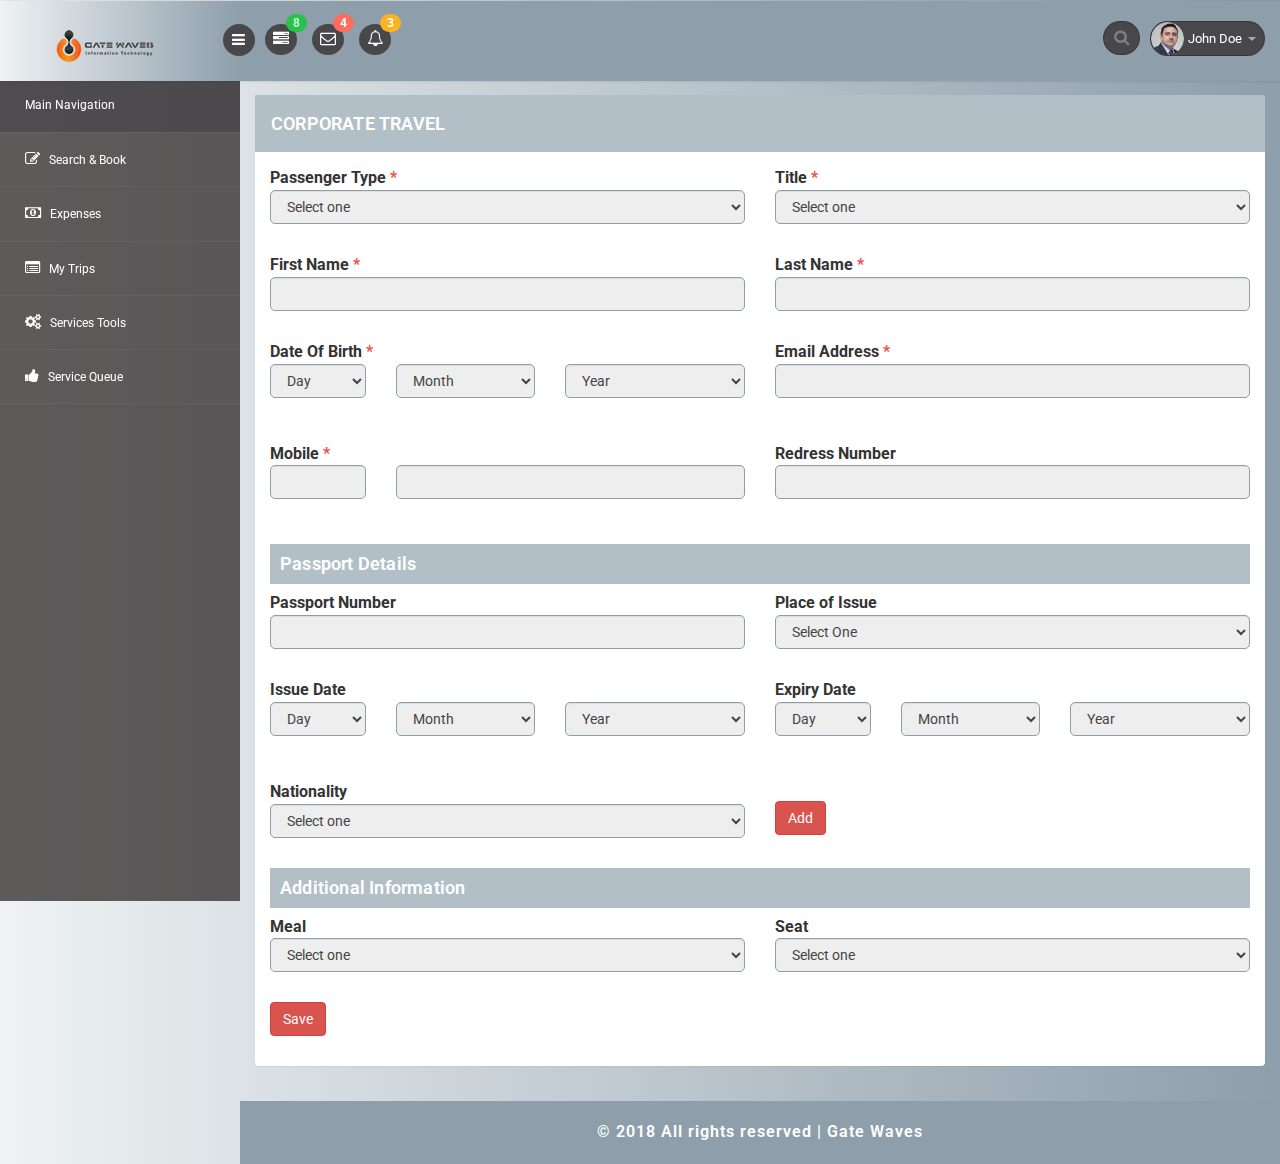
<file: 18.html>
<!DOCTYPE html>
<head>
<title>Gate Out System</title>
<meta name="viewport" content="width=device-width, initial-scale=1">
<meta http-equiv="Content-Type" content="text/html; charset=utf-8" />
<meta name="keywords" content="" />
<script type="application/x-javascript"> addEventListener("load", function() { setTimeout(hideURLbar, 0); }, false); function hideURLbar(){ window.scrollTo(0,1); } </script>
<!-- bootstrap-css -->
<link rel="stylesheet" href="css/bootstrap.min.css" >
<!-- //bootstrap-css -->
<!-- Custom CSS -->
<link href="css/style.css" rel='stylesheet' type='text/css' />
<link href="css/style-responsive.css" rel="stylesheet"/>
<!-- font CSS -->
<link href='//fonts.googleapis.com/css?family=Roboto:400,100,100italic,300,300italic,400italic,500,500italic,700,700italic,900,900italic' rel='stylesheet' type='text/css'>
<!-- font-awesome icons -->
<link rel="stylesheet" href="css/font.css" type="text/css"/>
<link href="css/font-awesome.css" rel="stylesheet"> 
<link rel="stylesheet" href="css/morris.css" type="text/css"/>
<!-- calendar -->
<link rel="stylesheet" href="css/monthly.css">
<!-- //calendar -->
<!-- //font-awesome icons -->
<script src="js/jquery2.0.3.min.js"></script>
<script src="js/raphael-min.js"></script>
<script src="js/morris.js"></script>
</head>
<body>
<section id="container">
	<header class="header fixed-top clearfix">
		<!--logo start-->
		<div class="brand">
			<a href="index.html" class="logo">
				<img src="images/logo.png" alt="">
			</a>
			<div class="sidebar-toggle-box">
				<div class="fa fa-bars"></div>
			</div>
		</div>
		<!--logo end-->
		<div class="nav notify-row" id="top_menu">
			<!--  notification start -->
			<ul class="nav top-menu">
				<!-- settings start -->
				<li class="dropdown">
					<a data-toggle="dropdown" class="dropdown-toggle" href="#">
						<i class="fa fa-tasks"></i>
						<span class="badge bg-success">8</span>
					</a>
					<ul class="dropdown-menu extended tasks-bar">
						<li>
							<p class="">You have 8 pending tasks</p>
						</li>
						<li>
							<a href="#">
								<div class="task-info clearfix">
									<div class="desc pull-left">
										<h5>Target Sell</h5>
										<p>25% , Deadline  12 June’13</p>
									</div>
									<span class="notification-pie-chart pull-right" data-percent="45">
                            <span class="percent"></span>
                            </span>
								</div>
							</a>
						</li>
						<li>
							<a href="#">
								<div class="task-info clearfix">
									<div class="desc pull-left">
										<h5>Product Delivery</h5>
										<p>45% , Deadline  12 June’13</p>
									</div>
									<span class="notification-pie-chart pull-right" data-percent="78">
                            <span class="percent"></span>
                            </span>
								</div>
							</a>
						</li>
						<li>
							<a href="#">
								<div class="task-info clearfix">
									<div class="desc pull-left">
										<h5>Payment collection</h5>
										<p>87% , Deadline  12 June’13</p>
									</div>
									<span class="notification-pie-chart pull-right" data-percent="60">
                            <span class="percent"></span>
                            </span>
								</div>
							</a>
						</li>
						<li>
							<a href="#">
								<div class="task-info clearfix">
									<div class="desc pull-left">
										<h5>Target Sell</h5>
										<p>33% , Deadline  12 June’13</p>
									</div>
									<span class="notification-pie-chart pull-right" data-percent="90">
                            <span class="percent"></span>
                            </span>
								</div>
							</a>
						</li>

						<li class="external">
							<a href="#">See All Tasks</a>
						</li>
					</ul>
				</li>
				<!-- settings end -->
				<!-- inbox dropdown start-->
				<li id="header_inbox_bar" class="dropdown">
					<a data-toggle="dropdown" class="dropdown-toggle" href="#">
						<i class="fa fa-envelope-o"></i>
						<span class="badge bg-important">4</span>
					</a>
					<ul class="dropdown-menu extended inbox">
						<li>
							<p class="red">You have 4 Mails</p>
						</li>
						<li>
							<a href="#">
								<span class="photo"><img alt="avatar" src="images/3.png"></span>
								<span class="subject">
                                <span class="from">Jonathan Smith</span>
                                <span class="time">Just now</span>
                                </span>
								<span class="message">
                                    Hello, this is an example msg.
                                </span>
							</a>
						</li>
						<li>
							<a href="#">
								<span class="photo"><img alt="avatar" src="images/1.png"></span>
								<span class="subject">
                                <span class="from">Jane Doe</span>
                                <span class="time">2 min ago</span>
                                </span>
								<span class="message">
                                    Nice admin template
                                </span>
							</a>
						</li>
						<li>
							<a href="#">
								<span class="photo"><img alt="avatar" src="images/3.png"></span>
								<span class="subject">
                                <span class="from">Tasi sam</span>
                                <span class="time">2 days ago</span>
                                </span>
								<span class="message">
                                    This is an example msg.
                                </span>
							</a>
						</li>
						<li>
							<a href="#">
								<span class="photo"><img alt="avatar" src="images/2.png"></span>
								<span class="subject">
                                <span class="from">Mr. Perfect</span>
                                <span class="time">2 hour ago</span>
                                </span>
								<span class="message">
                                    Hi there, its a test
                                </span>
							</a>
						</li>
						<li>
							<a href="#">See all messages</a>
						</li>
					</ul>
				</li>
				<!-- inbox dropdown end -->
				<!-- notification dropdown start-->
				<li id="header_notification_bar" class="dropdown">
					<a data-toggle="dropdown" class="dropdown-toggle" href="#">

						<i class="fa fa-bell-o"></i>
						<span class="badge bg-warning">3</span>
					</a>
					<ul class="dropdown-menu extended notification">
						<li>
							<p>Notifications</p>
						</li>
						<li>
							<div class="alert alert-info clearfix">
								<span class="alert-icon"><i class="fa fa-bolt"></i></span>
								<div class="noti-info">
									<a href="#"> Server #1 overloaded.</a>
								</div>
							</div>
						</li>
						<li>
							<div class="alert alert-danger clearfix">
								<span class="alert-icon"><i class="fa fa-bolt"></i></span>
								<div class="noti-info">
									<a href="#"> Server #2 overloaded.</a>
								</div>
							</div>
						</li>
						<li>
							<div class="alert alert-success clearfix">
								<span class="alert-icon"><i class="fa fa-bolt"></i></span>
								<div class="noti-info">
									<a href="#"> Server #3 overloaded.</a>
								</div>
							</div>
						</li>

					</ul>
				</li>
				<!-- notification dropdown end -->
			</ul>
			<!--  notification end -->
		</div>
		<div class="top-nav clearfix">
			<!--search & user info start-->
			<ul class="nav pull-right top-menu">
				<li>
					<input type="text" class="form-control search" placeholder=" Search">
				</li>
				<!-- user login dropdown start-->
				<li class="dropdown">
					<a data-toggle="dropdown" class="dropdown-toggle" href="#">
						<img alt="" src="images/2.png">
						<span class="username">John Doe</span>
						<b class="caret"></b>
					</a>
					<ul class="dropdown-menu extended logout">
						<li><a href="#"><i class=" fa fa-suitcase"></i>Profile</a></li>
						<li><a href="#"><i class="fa fa-cog"></i> Settings</a></li>
						<li><a href="login.html"><i class="fa fa-key"></i> Log Out</a></li>
					</ul>
				</li>
				<!-- user login dropdown end -->

			</ul>
			<!--search & user info end-->
		</div>
	</header>
	<!--header end-->
	<!--sidebar start-->
	<aside>
		<div id="sidebar" class="nav-collapse">
			<!-- sidebar menu start-->
			<div class="leftside-navigation">
				<ul class="sidebar-menu" id="nav-accordion">
					<li>
						<a class="active" href="#">
							<span class="text-center">Main Navigation</span>
						</a>
					</li>

					<li class="sub-menu">
						<a href="javascript:;">
							<i class="fa fa-pencil-square-o" aria-hidden="true"></i>
							<span>Search & Book</span>
						</a>
					</li>
					<li>
						<a href="javascript:;">
							<i class="fa fa-money" aria-hidden="true"></i>
							<span>Expenses</span>
						</a>
					</li>
					<li class="sub-menu">
						<a href="javascript:;">
							<i class="fa fa-list-alt" aria-hidden="true"></i>
							<span>My Trips</span>
						</a>
					</li>
					<li class="sub-menu">
						<a href="javascript:;">
							<i class="fa fa-cogs" aria-hidden="true"></i>
							<span>Services Tools</span>
						</a>
					</li>
					<li class="sub-menu">
						<a href="javascript:;">
							<i class="fa fa-thumbs-up" aria-hidden="true"></i>
							<span>Service Queue</span>
						</a>
					</li>

				</ul>            </div>
			<!-- sidebar menu end-->
		</div>
	</aside>
<!--main content start-->
<section id="main-content">
	<section class="wrapper" id="p-18">
		<section class="panel">
			<header class="panel-heading">
				Corporate Travel
			</header>
			<div class="panel-body">

				<form role="form">
					<div class="row">
						<div class="col-md-6 form-group">
							<div class="form-group">
								<label for="PassengerType">Passenger Type  <span class="text-danger">*</span></label>
								<select class="form-control" id="PassengerType" required="">
									<option value="">Select one</option>
									<option value="01">Passenger Type 01</option>
									<option value="02">Passenger Type 02</option>
								</select>
							</div>
						</div>

						<div class="col-md-6 form-group">
							<div class="form-group">
								<label for="PassengerTitle">Title  <span class="text-danger">*</span></label>
								<select class="form-control" id="PassengerTitle" required="">
									<option value="">Select one</option>
									<option value="01">Title 01</option>
									<option value="02">Title 02</option>
								</select>
							</div>
						</div>
					</div>

					<div class="row">
						<div class="col-md-6 form-group">
							<div class="form-group">
								<label for="firstName">First Name  <span class="text-danger">*</span></label>
								<input class=" form-control" id="firstName" name="firstName" minlength="2" type="text" required="">
							</div>
						</div>

						<div class="col-md-6 form-group">
							<div class="form-group">
								<label for="firstName">Last Name  <span class="text-danger">*</span></label>
								<input class=" form-control" id="lastName" name="lastName" minlength="2" type="text" required="">
							</div>
						</div>
					</div>

					<div class="row">
						<div class="col-md-6 form-group">
							<div class="form-group">
								<label for="day5">Date Of Birth  <span class="text-danger">*</span></label>
								<div class="row">
									<div class="col-lg-3">
										<div class="form-group">
											<select class="form-control" id="day5" required="">
												<option value="">Day</option>
												<option value="01">1</option>
												<option value="02">2</option>
												<option value="03">3</option>
											</select>
										</div>
									</div>
									<div class="col-lg-4">
										<div class="form-group">
											<select class="form-control" id="month2" required="">
												<option value="">Month</option>
												<option value="1">Janaury</option>
												<option value="2">February</option>
												<option value="3">March</option>
												<option value="4">April</option>
												<option value="5">May</option>
												<option value="6">June</option>
												<option value="7">July</option>
												<option value="8">August</option>
												<option value="9">September</option>
												<option value="10">October</option>
												<option value="11">November</option>
												<option value="12">December</option>
											</select>
										</div>
									</div>
									<div class="col-lg-5">
										<div class="form-group">
											<select class="form-control" id="year" required="">
												<option value="">Year</option>
												<option value="1">2017</option>
												<option value="2">2016</option>
												<option value="3">2015</option>
												<option value="4">2014</option>
												<option value="5">2013</option>
												<option value="6">2012</option>
											</select>
										</div>
									</div>
								</div>
							</div>
						</div>

						<div class="col-md-6 form-group">
							<div class="form-group">
								<label for="firstName">Email Address  <span class="text-danger">*</span></label>
								<input class=" form-control" id="email" name="email" minlength="2" type="text" required="">
							</div>
						</div>
					</div>

					<div class="row">
						<div class="col-md-6 form-group">
							<div class="form-group">
								<label for="firstName">Mobile  <span class="text-danger">*</span></label>
								<div class="row">
									<div class="col-sm-3">
										<div class="form-group">
											<input class=" form-control" id="co-code" name="co-code" minlength="2" type="text" required="">
										</div>
									</div>
									<div class="col-sm-9">
										<div class="form-group">
											<input class=" form-control" id="mobile" name="mobile" minlength="2" type="text" required="">
										</div>
									</div>
								</div>
							</div>
						</div>

						<div class="col-md-6 form-group">
							<div class="form-group">
								<label for="redress">Redress Number</label>
								<input class=" form-control" id="redress" name="redress" minlength="2" type="text">
							</div>
						</div>
					</div>

					<!-------------------------------------------------------------------------------------->



					<h3 class="prf-border-head">Passport Details</h3>
					<div class="row">
						<div class="col-md-6 form-group">
							<div class="form-group">
								<label for="passportNumber">Passport Number</label>
								<input class=" form-control" id="passportNumber" name="passportNumber" minlength="2" type="text">
							</div>
						</div>

						<div class="col-md-6 form-group">
							<div class="form-group">
								<label for="PlaceOfIssue">Place of Issue</label>
								<select class="form-control" id="PlaceOfIssue">
									<option value="">Select One</option>
									<option value="01">Title 01</option>
									<option value="02">Title 02</option>
								</select>
							</div>
						</div>
					</div>


					<div class="row">
						<div class="col-md-6 form-group">
							<div class="form-group">
								<label for="day2">Issue Date</label>
								<div class="row">
									<div class="col-lg-3">
										<div class="form-group">
											<select class="form-control" id="day2">
												<option value="">Day</option>
												<option value="01">1</option>
												<option value="02">2</option>
												<option value="03">3</option>
											</select>
										</div>
									</div>
									<div class="col-lg-4">
										<div class="form-group">
											<select class="form-control" id="month3">
												<option value="">Month</option>
												<option value="1">Janaury</option>
												<option value="2">February</option>
												<option value="3">March</option>
												<option value="4">April</option>
												<option value="5">May</option>
												<option value="6">June</option>
												<option value="7">July</option>
												<option value="8">August</option>
												<option value="9">September</option>
												<option value="10">October</option>
												<option value="11">November</option>
												<option value="12">December</option>
											</select>
										</div>
									</div>
									<div class="col-lg-5">
										<div class="form-group">
											<select class="form-control" id="year3">
												<option value="">Year</option>
												<option value="1">2017</option>
												<option value="2">2016</option>
												<option value="3">2015</option>
												<option value="4">2014</option>
												<option value="5">2013</option>
												<option value="6">2012</option>
											</select>
										</div>
									</div>
								</div>
							</div>
						</div>

						<div class="col-md-6 form-group">
							<div class="form-group">
								<label for="firstName">Expiry Date</label>
								<div class="row">
									<div class="col-lg-3">
										<div class="form-group">
											<select class="form-control" id="day">
												<option value="">Day</option>
												<option value="01">1</option>
												<option value="02">2</option>
												<option value="03">3</option>
											</select>
										</div>
									</div>
									<div class="col-lg-4">
										<div class="form-group">
											<select class="form-control" id="month">
												<option value="">Month</option>
												<option value="1">Janaury</option>
												<option value="2">February</option>
												<option value="3">March</option>
												<option value="4">April</option>
												<option value="5">May</option>
												<option value="6">June</option>
												<option value="7">July</option>
												<option value="8">August</option>
												<option value="9">September</option>
												<option value="10">October</option>
												<option value="11">November</option>
												<option value="12">December</option>
											</select>
										</div>
									</div>
									<div class="col-lg-5">
										<div class="form-group">
											<select class="form-control" id="year4">
												<option value="">Year</option>
												<option value="1">2017</option>
												<option value="2">2016</option>
												<option value="3">2015</option>
												<option value="4">2014</option>
												<option value="5">2013</option>
												<option value="6">2012</option>
											</select>
										</div>
									</div>
								</div>
							</div>
						</div>
					</div>


					<div class="row">
						<div class="col-md-6 form-group">
							<div class="form-group">
								<label for="nationality">Nationality</label>
								<select class="form-control" id="nationality">
									<option value="">Select one</option>
									<option value="01">Nationality 01</option>
									<option value="02">Nationality 02</option>
								</select>
							</div>
						</div>

						<div class="col-md-6 form-group">
							<div class="form-group" style="margin-top: 20px;">
								<button class="btn btn-danger" type="submit">Add</button>
							</div>
						</div>
					</div>

					<!-------------------------------------------------------------------------------------->



					<h3 class="prf-border-head">Additional Information</h3>
					<div class="row">
						<div class="col-md-6 form-group">
							<div class="form-group">
								<label for="meal">Meal</label>
								<select class="form-control" id="meal">
									<option value="">Select one</option>
									<option value="01">Nationality 01</option>
									<option value="02">Nationality 02</option>
								</select>
							</div>
						</div>

						<div class="col-md-6 form-group">
							<div class="form-group">
								<label for="seat">Seat</label>
								<select class="form-control" id="seat">
									<option value="">Select one</option>
									<option value="01">Nationality 01</option>
									<option value="02">Nationality 02</option>
								</select>
							</div>
						</div>
					</div>



					<div class="form-group">
						<button class="btn btn-danger" type="submit">Save</button>
					</div>
				</form>
			</div></section>
		
</section>
 <!-- footer -->
		  <div class="footer">
			<div class="wthree-copyright">
				<p class="text-center">© 2018 All rights reserved | Gate Waves </p>
			</div>
		  </div>
  <!-- / footer -->
</section>
<!--main content end-->
</section>
<script src="js/bootstrap.js"></script>
<script src="js/jquery.dcjqaccordion.2.7.js"></script>
<script src="js/scripts.js"></script>
<script src="js/jquery.slimscroll.js"></script>
<script src="js/jquery.nicescroll.js"></script>
<!--[if lte IE 8]><script language="javascript" type="text/javascript" src="js/flot-chart/excanvas.min.js"></script><![endif]-->
<script src="js/jquery.scrollTo.js"></script>
</body>
</html>
</file>
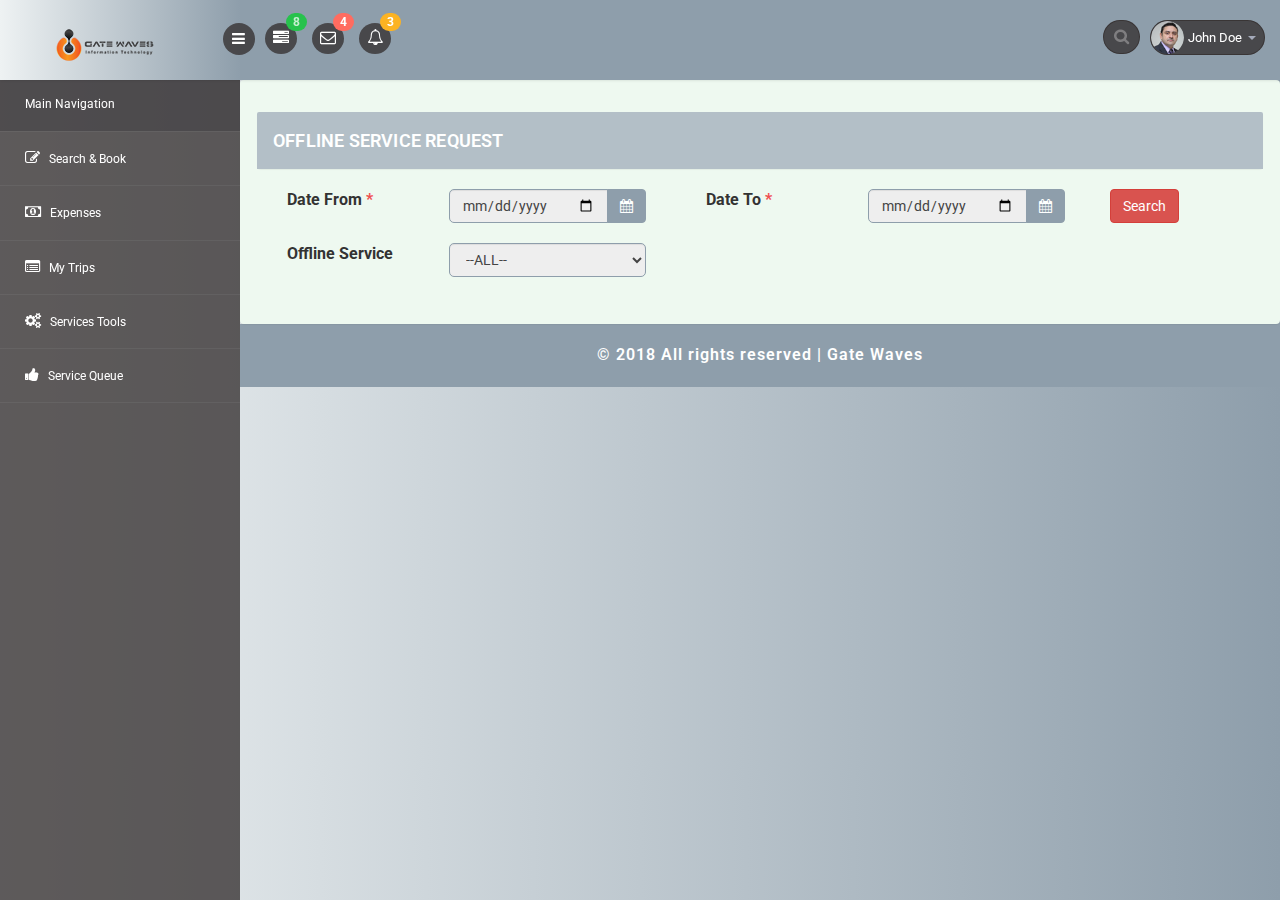
<file: 19.html>
<!DOCTYPE html>
<head>
<title>Gate Out System</title>
<meta name="viewport" content="width=device-width, initial-scale=1">
<meta http-equiv="Content-Type" content="text/html; charset=utf-8" />
<meta name="keywords" content="" />
<script type="application/x-javascript"> addEventListener("load", function() { setTimeout(hideURLbar, 0); }, false); function hideURLbar(){ window.scrollTo(0,1); } </script>
<!-- bootstrap-css -->
<link rel="stylesheet" href="css/bootstrap.min.css" >
<!-- //bootstrap-css -->
<!-- Custom CSS -->
<link href="css/style.css" rel='stylesheet' type='text/css' />
<link href="css/style-responsive.css" rel="stylesheet"/>
<!-- font CSS -->
<link href='//fonts.googleapis.com/css?family=Roboto:400,100,100italic,300,300italic,400italic,500,500italic,700,700italic,900,900italic' rel='stylesheet' type='text/css'>
<!-- font-awesome icons -->
<link rel="stylesheet" href="css/font.css" type="text/css"/>
<link href="css/font-awesome.css" rel="stylesheet"> 
<link rel="stylesheet" href="css/morris.css" type="text/css"/>
<!-- calendar -->
<link rel="stylesheet" href="css/monthly.css">
<!-- //calendar -->
<!-- //font-awesome icons -->
<script src="js/jquery2.0.3.min.js"></script>
<script src="js/raphael-min.js"></script>
<script src="js/morris.js"></script>
</head>
<body>
<section id="container">
    <header class="header fixed-top clearfix">
        <!--logo start-->
        <div class="brand">
            <a href="index.html" class="logo">
                <img src="images/logo.png" alt="">
            </a>
            <div class="sidebar-toggle-box">
                <div class="fa fa-bars"></div>
            </div>
        </div>
        <!--logo end-->
        <div class="nav notify-row" id="top_menu">
            <!--  notification start -->
            <ul class="nav top-menu">
                <!-- settings start -->
                <li class="dropdown">
                    <a data-toggle="dropdown" class="dropdown-toggle" href="#">
                        <i class="fa fa-tasks"></i>
                        <span class="badge bg-success">8</span>
                    </a>
                    <ul class="dropdown-menu extended tasks-bar">
                        <li>
                            <p class="">You have 8 pending tasks</p>
                        </li>
                        <li>
                            <a href="#">
                                <div class="task-info clearfix">
                                    <div class="desc pull-left">
                                        <h5>Target Sell</h5>
                                        <p>25% , Deadline  12 June’13</p>
                                    </div>
                                    <span class="notification-pie-chart pull-right" data-percent="45">
                            <span class="percent"></span>
                            </span>
                                </div>
                            </a>
                        </li>
                        <li>
                            <a href="#">
                                <div class="task-info clearfix">
                                    <div class="desc pull-left">
                                        <h5>Product Delivery</h5>
                                        <p>45% , Deadline  12 June’13</p>
                                    </div>
                                    <span class="notification-pie-chart pull-right" data-percent="78">
                            <span class="percent"></span>
                            </span>
                                </div>
                            </a>
                        </li>
                        <li>
                            <a href="#">
                                <div class="task-info clearfix">
                                    <div class="desc pull-left">
                                        <h5>Payment collection</h5>
                                        <p>87% , Deadline  12 June’13</p>
                                    </div>
                                    <span class="notification-pie-chart pull-right" data-percent="60">
                            <span class="percent"></span>
                            </span>
                                </div>
                            </a>
                        </li>
                        <li>
                            <a href="#">
                                <div class="task-info clearfix">
                                    <div class="desc pull-left">
                                        <h5>Target Sell</h5>
                                        <p>33% , Deadline  12 June’13</p>
                                    </div>
                                    <span class="notification-pie-chart pull-right" data-percent="90">
                            <span class="percent"></span>
                            </span>
                                </div>
                            </a>
                        </li>

                        <li class="external">
                            <a href="#">See All Tasks</a>
                        </li>
                    </ul>
                </li>
                <!-- settings end -->
                <!-- inbox dropdown start-->
                <li id="header_inbox_bar" class="dropdown">
                    <a data-toggle="dropdown" class="dropdown-toggle" href="#">
                        <i class="fa fa-envelope-o"></i>
                        <span class="badge bg-important">4</span>
                    </a>
                    <ul class="dropdown-menu extended inbox">
                        <li>
                            <p class="red">You have 4 Mails</p>
                        </li>
                        <li>
                            <a href="#">
                                <span class="photo"><img alt="avatar" src="images/3.png"></span>
                                <span class="subject">
                                <span class="from">Jonathan Smith</span>
                                <span class="time">Just now</span>
                                </span>
                                <span class="message">
                                    Hello, this is an example msg.
                                </span>
                            </a>
                        </li>
                        <li>
                            <a href="#">
                                <span class="photo"><img alt="avatar" src="images/1.png"></span>
                                <span class="subject">
                                <span class="from">Jane Doe</span>
                                <span class="time">2 min ago</span>
                                </span>
                                <span class="message">
                                    Nice admin template
                                </span>
                            </a>
                        </li>
                        <li>
                            <a href="#">
                                <span class="photo"><img alt="avatar" src="images/3.png"></span>
                                <span class="subject">
                                <span class="from">Tasi sam</span>
                                <span class="time">2 days ago</span>
                                </span>
                                <span class="message">
                                    This is an example msg.
                                </span>
                            </a>
                        </li>
                        <li>
                            <a href="#">
                                <span class="photo"><img alt="avatar" src="images/2.png"></span>
                                <span class="subject">
                                <span class="from">Mr. Perfect</span>
                                <span class="time">2 hour ago</span>
                                </span>
                                <span class="message">
                                    Hi there, its a test
                                </span>
                            </a>
                        </li>
                        <li>
                            <a href="#">See all messages</a>
                        </li>
                    </ul>
                </li>
                <!-- inbox dropdown end -->
                <!-- notification dropdown start-->
                <li id="header_notification_bar" class="dropdown">
                    <a data-toggle="dropdown" class="dropdown-toggle" href="#">

                        <i class="fa fa-bell-o"></i>
                        <span class="badge bg-warning">3</span>
                    </a>
                    <ul class="dropdown-menu extended notification">
                        <li>
                            <p>Notifications</p>
                        </li>
                        <li>
                            <div class="alert alert-info clearfix">
                                <span class="alert-icon"><i class="fa fa-bolt"></i></span>
                                <div class="noti-info">
                                    <a href="#"> Server #1 overloaded.</a>
                                </div>
                            </div>
                        </li>
                        <li>
                            <div class="alert alert-danger clearfix">
                                <span class="alert-icon"><i class="fa fa-bolt"></i></span>
                                <div class="noti-info">
                                    <a href="#"> Server #2 overloaded.</a>
                                </div>
                            </div>
                        </li>
                        <li>
                            <div class="alert alert-success clearfix">
                                <span class="alert-icon"><i class="fa fa-bolt"></i></span>
                                <div class="noti-info">
                                    <a href="#"> Server #3 overloaded.</a>
                                </div>
                            </div>
                        </li>

                    </ul>
                </li>
                <!-- notification dropdown end -->
            </ul>
            <!--  notification end -->
        </div>
        <div class="top-nav clearfix">
            <!--search & user info start-->
            <ul class="nav pull-right top-menu">
                <li>
                    <input type="text" class="form-control search" placeholder=" Search">
                </li>
                <!-- user login dropdown start-->
                <li class="dropdown">
                    <a data-toggle="dropdown" class="dropdown-toggle" href="#">
                        <img alt="" src="images/2.png">
                        <span class="username">John Doe</span>
                        <b class="caret"></b>
                    </a>
                    <ul class="dropdown-menu extended logout">
                        <li><a href="#"><i class=" fa fa-suitcase"></i>Profile</a></li>
                        <li><a href="#"><i class="fa fa-cog"></i> Settings</a></li>
                        <li><a href="login.html"><i class="fa fa-key"></i> Log Out</a></li>
                    </ul>
                </li>
                <!-- user login dropdown end -->

            </ul>
            <!--search & user info end-->
        </div>
    </header>
    <!--header end-->
    <!--sidebar start-->
    <aside>
        <div id="sidebar" class="nav-collapse">
            <!-- sidebar menu start-->
            <div class="leftside-navigation">
                <ul class="sidebar-menu" id="nav-accordion">
                    <li>
                        <a class="active" href="#">
                            <span class="text-center">Main Navigation</span>
                        </a>
                    </li>

                    <li class="sub-menu">
                        <a href="javascript:;">
                            <i class="fa fa-pencil-square-o" aria-hidden="true"></i>
                            <span>Search & Book</span>
                        </a>
                    </li>
                    <li>
                        <a href="javascript:;">
                            <i class="fa fa-money" aria-hidden="true"></i>
                            <span>Expenses</span>
                        </a>
                    </li>
                    <li class="sub-menu">
                        <a href="javascript:;">
                            <i class="fa fa-list-alt" aria-hidden="true"></i>
                            <span>My Trips</span>
                        </a>
                    </li>
                    <li class="sub-menu">
                        <a href="javascript:;">
                            <i class="fa fa-cogs" aria-hidden="true"></i>
                            <span>Services Tools</span>
                        </a>
                    </li>
                    <li class="sub-menu">
                        <a href="javascript:;">
                            <i class="fa fa-thumbs-up" aria-hidden="true"></i>
                            <span>Service Queue</span>
                        </a>
                    </li>

                </ul>            </div>
            <!-- sidebar menu end-->
        </div>
    </aside>
<!--main content start-->
<section id="main-content">
	<section class="wrapper form-w3layouts" id="p-19">
        <div class="form-group ">
            <div class="row">
                <section class="panel">
                    <header class="panel-heading text-left">
Offline Service Request
                    </header>
                </section>
            </div>
            <div class="row">
                <div class="col-md-5">
                    <div class="col-md-5">
                        <label class="control-label">Date From <span class="text-danger">*</span></label>
                    </div>
                    <div class="col-md-7">
                        <div class="input-group date form_datetime-component">
                            <input type="date" class="form-control"   size="16">
                            <span class="input-group-btn">
                                                <button type="button" class="btn btn-primary date-set"><i class="fa fa-calendar"></i></button>
                                                </span>
                        </div>
                    </div>
                </div>

                <div class="col-md-5">
                    <div class="col-md-5">
                        <label class="control-label">Date To <span class="text-danger">*</span></label>
                    </div>
                    <div class="col-md-7">
                                <div class="input-group date form_datetime-component">
                                    <input type="date" class="form-control"   size="16">
                                    <span class="input-group-btn">
        <button type="button" class="btn btn-primary date-set"><i
                class="fa fa-calendar"></i></button>
        </span>
                                </div>
                    </div>
                </div>
                <div class="col-md-2">
                    <a href="#"  class="btn btn-danger">
Search
                    </a>
                </div>
            </div>
            <div class="row">
                <div class="col-md-5">
                    <div class="col-md-5">
                        <label class="control-label">Offline Service</label>
                    </div>
                    <div class="col-md-7">
                        <select class="form-control m-bot15">
                            <option>--ALL--</option>
                            <option>Option 2</option>
                            <option>Option 3</option>
                        </select>
                    </div>
                </div>
            </div>
        </div>
</section>
 <!-- footer -->
		  <div class="footer">
			<div class="wthree-copyright">
			  <p class="text-center">© 2018 All rights reserved | Gate Waves</p>
			</div>
		  </div>
  <!-- / footer -->
</section>
<!--main content end-->
</section>
<script src="js/bootstrap.js"></script>
<script src="js/jquery.dcjqaccordion.2.7.js"></script>
<script src="js/scripts.js"></script>
<script src="js/jquery.slimscroll.js"></script>
<script src="js/jquery.nicescroll.js"></script>
<!--[if lte IE 8]><script language="javascript" type="text/javascript" src="js/flot-chart/excanvas.min.js"></script><![endif]-->
<script src="js/jquery.scrollTo.js"></script>
</body>
</html>
</file>
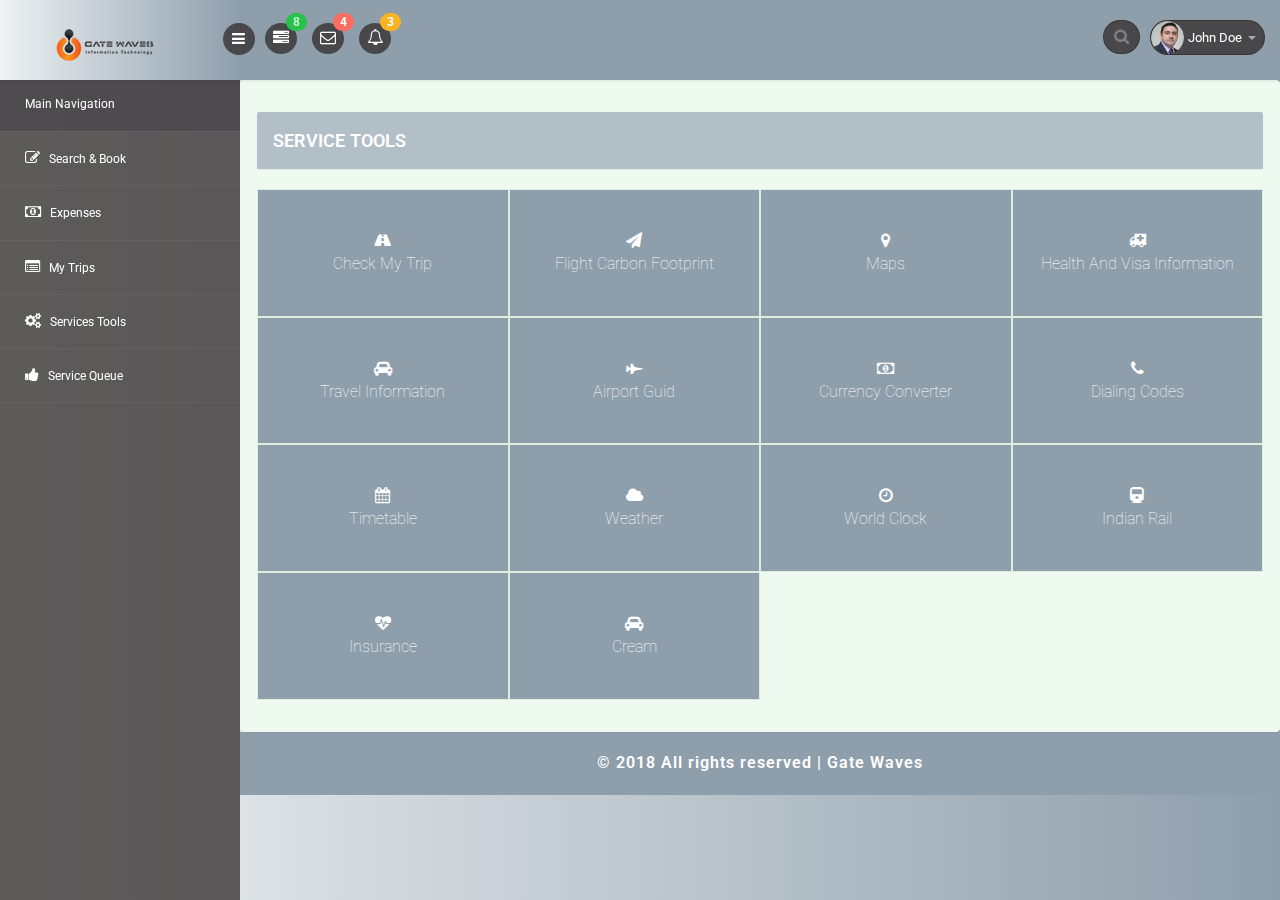
<file: 20.html>
<!DOCTYPE html>
<head>
<title>Gate Out System</title>
<meta name="viewport" content="width=device-width, initial-scale=1">
<meta http-equiv="Content-Type" content="text/html; charset=utf-8" />
<meta name="keywords" content="" />
<script type="application/x-javascript"> addEventListener("load", function() { setTimeout(hideURLbar, 0); }, false); function hideURLbar(){ window.scrollTo(0,1); } </script>
<!-- bootstrap-css -->
<link rel="stylesheet" href="css/bootstrap.min.css" >
<!-- //bootstrap-css -->
<!-- Custom CSS -->
<link href="css/style.css" rel='stylesheet' type='text/css' />
<link href="css/style-responsive.css" rel="stylesheet"/>
<!-- font CSS -->
<link href='//fonts.googleapis.com/css?family=Roboto:400,100,100italic,300,300italic,400italic,500,500italic,700,700italic,900,900italic' rel='stylesheet' type='text/css'>
<!-- font-awesome icons -->
<link rel="stylesheet" href="css/font.css" type="text/css"/>
<link href="css/font-awesome.css" rel="stylesheet"> 
<link rel="stylesheet" href="css/morris.css" type="text/css"/>
<!-- calendar -->
<link rel="stylesheet" href="css/monthly.css">
<!-- //calendar -->
<!-- //font-awesome icons -->
<script src="js/jquery2.0.3.min.js"></script>
<script src="js/raphael-min.js"></script>
<script src="js/morris.js"></script>
</head>
<body>
<section id="container">
	<header class="header fixed-top clearfix">
		<!--logo start-->
		<div class="brand">
			<a href="index.html" class="logo">
				<img src="images/logo.png" alt="">
			</a>
			<div class="sidebar-toggle-box">
				<div class="fa fa-bars"></div>
			</div>
		</div>
		<!--logo end-->
		<div class="nav notify-row" id="top_menu">
			<!--  notification start -->
			<ul class="nav top-menu">
				<!-- settings start -->
				<li class="dropdown">
					<a data-toggle="dropdown" class="dropdown-toggle" href="#">
						<i class="fa fa-tasks"></i>
						<span class="badge bg-success">8</span>
					</a>
					<ul class="dropdown-menu extended tasks-bar">
						<li>
							<p class="">You have 8 pending tasks</p>
						</li>
						<li>
							<a href="#">
								<div class="task-info clearfix">
									<div class="desc pull-left">
										<h5>Target Sell</h5>
										<p>25% , Deadline  12 June’13</p>
									</div>
									<span class="notification-pie-chart pull-right" data-percent="45">
                            <span class="percent"></span>
                            </span>
								</div>
							</a>
						</li>
						<li>
							<a href="#">
								<div class="task-info clearfix">
									<div class="desc pull-left">
										<h5>Product Delivery</h5>
										<p>45% , Deadline  12 June’13</p>
									</div>
									<span class="notification-pie-chart pull-right" data-percent="78">
                            <span class="percent"></span>
                            </span>
								</div>
							</a>
						</li>
						<li>
							<a href="#">
								<div class="task-info clearfix">
									<div class="desc pull-left">
										<h5>Payment collection</h5>
										<p>87% , Deadline  12 June’13</p>
									</div>
									<span class="notification-pie-chart pull-right" data-percent="60">
                            <span class="percent"></span>
                            </span>
								</div>
							</a>
						</li>
						<li>
							<a href="#">
								<div class="task-info clearfix">
									<div class="desc pull-left">
										<h5>Target Sell</h5>
										<p>33% , Deadline  12 June’13</p>
									</div>
									<span class="notification-pie-chart pull-right" data-percent="90">
                            <span class="percent"></span>
                            </span>
								</div>
							</a>
						</li>

						<li class="external">
							<a href="#">See All Tasks</a>
						</li>
					</ul>
				</li>
				<!-- settings end -->
				<!-- inbox dropdown start-->
				<li id="header_inbox_bar" class="dropdown">
					<a data-toggle="dropdown" class="dropdown-toggle" href="#">
						<i class="fa fa-envelope-o"></i>
						<span class="badge bg-important">4</span>
					</a>
					<ul class="dropdown-menu extended inbox">
						<li>
							<p class="red">You have 4 Mails</p>
						</li>
						<li>
							<a href="#">
								<span class="photo"><img alt="avatar" src="images/3.png"></span>
								<span class="subject">
                                <span class="from">Jonathan Smith</span>
                                <span class="time">Just now</span>
                                </span>
								<span class="message">
                                    Hello, this is an example msg.
                                </span>
							</a>
						</li>
						<li>
							<a href="#">
								<span class="photo"><img alt="avatar" src="images/1.png"></span>
								<span class="subject">
                                <span class="from">Jane Doe</span>
                                <span class="time">2 min ago</span>
                                </span>
								<span class="message">
                                    Nice admin template
                                </span>
							</a>
						</li>
						<li>
							<a href="#">
								<span class="photo"><img alt="avatar" src="images/3.png"></span>
								<span class="subject">
                                <span class="from">Tasi sam</span>
                                <span class="time">2 days ago</span>
                                </span>
								<span class="message">
                                    This is an example msg.
                                </span>
							</a>
						</li>
						<li>
							<a href="#">
								<span class="photo"><img alt="avatar" src="images/2.png"></span>
								<span class="subject">
                                <span class="from">Mr. Perfect</span>
                                <span class="time">2 hour ago</span>
                                </span>
								<span class="message">
                                    Hi there, its a test
                                </span>
							</a>
						</li>
						<li>
							<a href="#">See all messages</a>
						</li>
					</ul>
				</li>
				<!-- inbox dropdown end -->
				<!-- notification dropdown start-->
				<li id="header_notification_bar" class="dropdown">
					<a data-toggle="dropdown" class="dropdown-toggle" href="#">

						<i class="fa fa-bell-o"></i>
						<span class="badge bg-warning">3</span>
					</a>
					<ul class="dropdown-menu extended notification">
						<li>
							<p>Notifications</p>
						</li>
						<li>
							<div class="alert alert-info clearfix">
								<span class="alert-icon"><i class="fa fa-bolt"></i></span>
								<div class="noti-info">
									<a href="#"> Server #1 overloaded.</a>
								</div>
							</div>
						</li>
						<li>
							<div class="alert alert-danger clearfix">
								<span class="alert-icon"><i class="fa fa-bolt"></i></span>
								<div class="noti-info">
									<a href="#"> Server #2 overloaded.</a>
								</div>
							</div>
						</li>
						<li>
							<div class="alert alert-success clearfix">
								<span class="alert-icon"><i class="fa fa-bolt"></i></span>
								<div class="noti-info">
									<a href="#"> Server #3 overloaded.</a>
								</div>
							</div>
						</li>

					</ul>
				</li>
				<!-- notification dropdown end -->
			</ul>
			<!--  notification end -->
		</div>
		<div class="top-nav clearfix">
			<!--search & user info start-->
			<ul class="nav pull-right top-menu">
				<li>
					<input type="text" class="form-control search" placeholder=" Search">
				</li>
				<!-- user login dropdown start-->
				<li class="dropdown">
					<a data-toggle="dropdown" class="dropdown-toggle" href="#">
						<img alt="" src="images/2.png">
						<span class="username">John Doe</span>
						<b class="caret"></b>
					</a>
					<ul class="dropdown-menu extended logout">
						<li><a href="#"><i class=" fa fa-suitcase"></i>Profile</a></li>
						<li><a href="#"><i class="fa fa-cog"></i> Settings</a></li>
						<li><a href="login.html"><i class="fa fa-key"></i> Log Out</a></li>
					</ul>
				</li>
				<!-- user login dropdown end -->

			</ul>
			<!--search & user info end-->
		</div>
	</header>
	<!--header end-->
	<!--sidebar start-->
	<aside>
		<div id="sidebar" class="nav-collapse">
			<!-- sidebar menu start-->
			<div class="leftside-navigation">
				<ul class="sidebar-menu" id="nav-accordion">
					<li>
						<a class="active" href="#">
							<span class="text-center">Main Navigation</span>
						</a>
					</li>

					<li class="sub-menu">
						<a href="javascript:;">
							<i class="fa fa-pencil-square-o" aria-hidden="true"></i>
							<span>Search & Book</span>
						</a>
					</li>
					<li>
						<a href="javascript:;">
							<i class="fa fa-money" aria-hidden="true"></i>
							<span>Expenses</span>
						</a>
					</li>
					<li class="sub-menu">
						<a href="javascript:;">
							<i class="fa fa-list-alt" aria-hidden="true"></i>
							<span>My Trips</span>
						</a>
					</li>
					<li class="sub-menu">
						<a href="javascript:;">
							<i class="fa fa-cogs" aria-hidden="true"></i>
							<span>Services Tools</span>
						</a>
					</li>
					<li class="sub-menu">
						<a href="javascript:;">
							<i class="fa fa-thumbs-up" aria-hidden="true"></i>
							<span>Service Queue</span>
						</a>
					</li>

				</ul>            </div>
			<!-- sidebar menu end-->
		</div>
	</aside>
<!--main content start-->
<section id="main-content">
	<section class="wrapper form-w3layouts" id="p-20">
		<div class="row">
			<section class="panel">
				<header class="panel-heading">
Service Tools
				</header>
			</section>
		</div>
		<div class="row">
			<div class="col-md-3 alert-danger size">
				<i class="fa fa-road"></i>
				<p>Check My Trip</p>
			</div>
			<div class="col-md-3 alert-warning size">
				<i class="fa fa-paper-plane" aria-hidden="true"></i>
				<p>Flight Carbon Footprint</p>
			</div>
			<div class="col-md-3 alert-danger size">
				<i class="fa fa-map-marker" aria-hidden="true"></i>
				<p>Maps</p>
			</div>
			<div class="col-md-3 alert-warning size">
				<i class="fa fa-ambulance" aria-hidden="true"></i>
				<p>Health And Visa Information</p>
			</div>
			<div class="col-md-3 alert-danger size">
				<i class="fa fa-car" aria-hidden="true"></i>
				<p>Travel Information</p>
			</div>
			<div class="col-md-3 alert-warning size">
				<i class="fa fa-fighter-jet" aria-hidden="true"></i>
				<p>Airport Guid</p>
			</div>
			<div class="col-md-3 alert-danger size">
				<i class="fa fa-money" aria-hidden="true"></i>
				<p>Currency Converter</p>
			</div>
			<div class="col-md-3 alert-warning size">
				<i class="fa fa-phone" aria-hidden="true"></i>
				<p>Dialing Codes</p>
			</div>
			<div class="col-md-3 alert-danger size">
				<i class="fa fa-calendar" aria-hidden="true"></i>
				<p>Timetable</p>
			</div>
			<div class="col-md-3 alert-warning size">
				<i class="fa fa-cloud" aria-hidden="true"></i>
				<p>Weather</p>
			</div>
			<div class="col-md-3 alert-danger size">
				<i class="fa fa-clock-o" aria-hidden="true"></i>
				<p>World Clock</p>
			</div>
			<div class="col-md-3 alert-danger size">
				<i class="fa fa-train" aria-hidden="true"></i>
				<p>Indian Rail</p>
			</div>
			<div class="col-md-3 alert-warning size">
				<i class="fa fa-heartbeat" aria-hidden="true"></i>
				<p>Insurance</p>
			</div>
			<div class="col-md-3 alert-danger size">
				<i class="fa fa-car" aria-hidden="true"></i>
				<p>Cream</p>
			</div>
		</div>
		
</section>
 <!-- footer -->
		  <div class="footer">
			<div class="wthree-copyright">
				<p class="text-center">© 2018 All rights reserved | Gate Waves</p>
			</div>
		  </div>
  <!-- / footer -->
</section>
<!--main content end-->
</section>
<script src="js/bootstrap.js"></script>
<script src="js/jquery.dcjqaccordion.2.7.js"></script>
<script src="js/scripts.js"></script>
<script src="js/jquery.slimscroll.js"></script>
<script src="js/jquery.nicescroll.js"></script>
<!--[if lte IE 8]><script language="javascript" type="text/javascript" src="js/flot-chart/excanvas.min.js"></script><![endif]-->
<script src="js/jquery.scrollTo.js"></script>
</body>
</html>
</file>
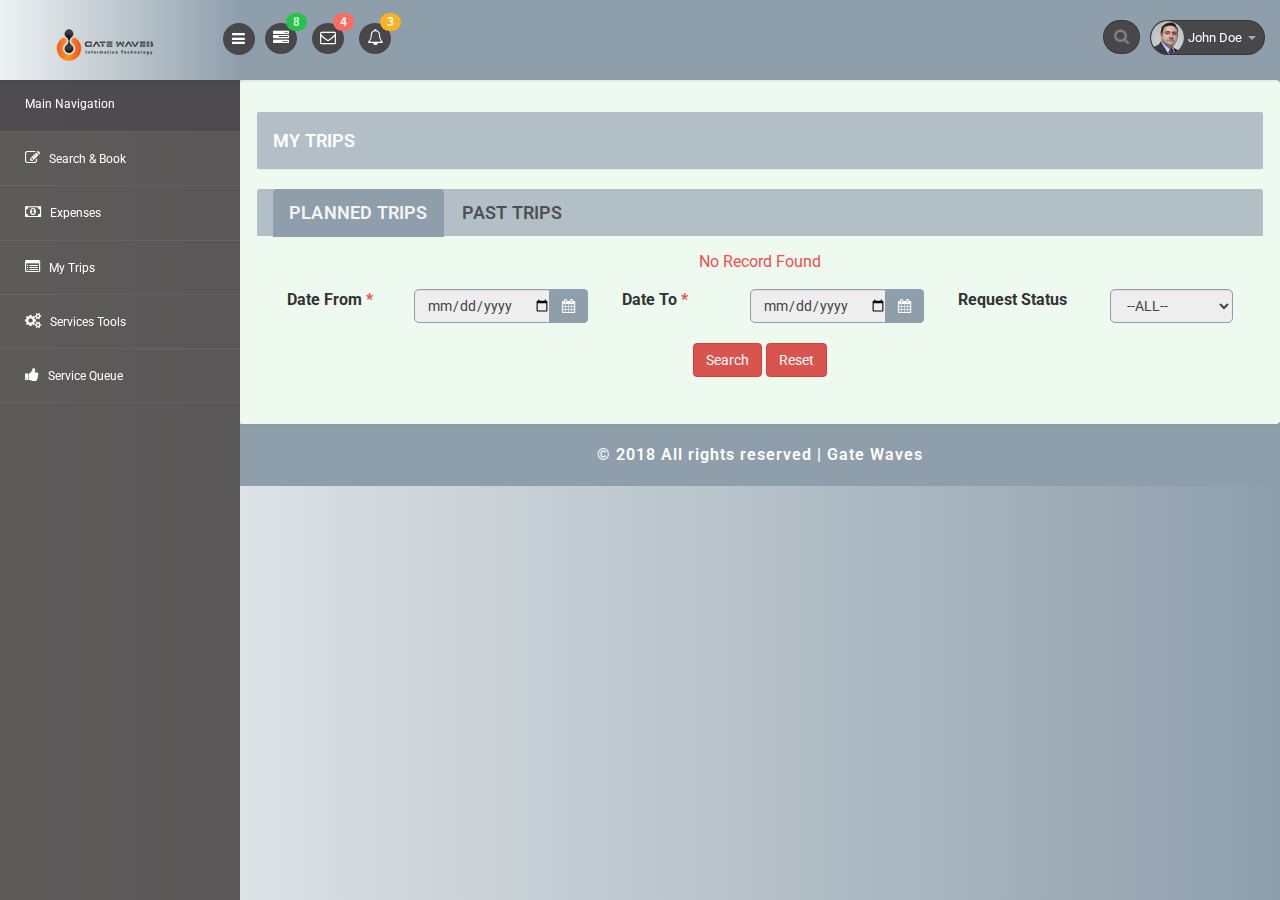
<file: 21.html>
<!DOCTYPE html>
<head>
<title>Gate Out System</title>
<meta name="viewport" content="width=device-width, initial-scale=1">
<meta http-equiv="Content-Type" content="text/html; charset=utf-8" />
<meta name="keywords" content="" />
<script type="application/x-javascript"> addEventListener("load", function() { setTimeout(hideURLbar, 0); }, false); function hideURLbar(){ window.scrollTo(0,1); } </script>
<!-- bootstrap-css -->
<link rel="stylesheet" href="css/bootstrap.min.css" >
<!-- //bootstrap-css -->
<!-- Custom CSS -->
<link href="css/style.css" rel='stylesheet' type='text/css' />
<link href="css/style-responsive.css" rel="stylesheet"/>
<!-- font CSS -->
<link href='//fonts.googleapis.com/css?family=Roboto:400,100,100italic,300,300italic,400italic,500,500italic,700,700italic,900,900italic' rel='stylesheet' type='text/css'>
<!-- font-awesome icons -->
<link rel="stylesheet" href="css/font.css" type="text/css"/>
<link href="css/font-awesome.css" rel="stylesheet"> 
<link rel="stylesheet" href="css/morris.css" type="text/css"/>
<!-- calendar -->
<link rel="stylesheet" href="css/monthly.css">
<!-- //calendar -->
<!-- //font-awesome icons -->
<script src="js/jquery2.0.3.min.js"></script>
<script src="js/raphael-min.js"></script>
<script src="js/morris.js"></script>
</head>
<body>
<section id="container">
	<header class="header fixed-top clearfix">
		<!--logo start-->
		<div class="brand">
			<a href="index.html" class="logo">
				<img src="images/logo.png" alt="">
			</a>
			<div class="sidebar-toggle-box">
				<div class="fa fa-bars"></div>
			</div>
		</div>
		<!--logo end-->
		<div class="nav notify-row" id="top_menu">
			<!--  notification start -->
			<ul class="nav top-menu">
				<!-- settings start -->
				<li class="dropdown">
					<a data-toggle="dropdown" class="dropdown-toggle" href="#">
						<i class="fa fa-tasks"></i>
						<span class="badge bg-success">8</span>
					</a>
					<ul class="dropdown-menu extended tasks-bar">
						<li>
							<p class="">You have 8 pending tasks</p>
						</li>
						<li>
							<a href="#">
								<div class="task-info clearfix">
									<div class="desc pull-left">
										<h5>Target Sell</h5>
										<p>25% , Deadline  12 June’13</p>
									</div>
									<span class="notification-pie-chart pull-right" data-percent="45">
                            <span class="percent"></span>
                            </span>
								</div>
							</a>
						</li>
						<li>
							<a href="#">
								<div class="task-info clearfix">
									<div class="desc pull-left">
										<h5>Product Delivery</h5>
										<p>45% , Deadline  12 June’13</p>
									</div>
									<span class="notification-pie-chart pull-right" data-percent="78">
                            <span class="percent"></span>
                            </span>
								</div>
							</a>
						</li>
						<li>
							<a href="#">
								<div class="task-info clearfix">
									<div class="desc pull-left">
										<h5>Payment collection</h5>
										<p>87% , Deadline  12 June’13</p>
									</div>
									<span class="notification-pie-chart pull-right" data-percent="60">
                            <span class="percent"></span>
                            </span>
								</div>
							</a>
						</li>
						<li>
							<a href="#">
								<div class="task-info clearfix">
									<div class="desc pull-left">
										<h5>Target Sell</h5>
										<p>33% , Deadline  12 June’13</p>
									</div>
									<span class="notification-pie-chart pull-right" data-percent="90">
                            <span class="percent"></span>
                            </span>
								</div>
							</a>
						</li>

						<li class="external">
							<a href="#">See All Tasks</a>
						</li>
					</ul>
				</li>
				<!-- settings end -->
				<!-- inbox dropdown start-->
				<li id="header_inbox_bar" class="dropdown">
					<a data-toggle="dropdown" class="dropdown-toggle" href="#">
						<i class="fa fa-envelope-o"></i>
						<span class="badge bg-important">4</span>
					</a>
					<ul class="dropdown-menu extended inbox">
						<li>
							<p class="red">You have 4 Mails</p>
						</li>
						<li>
							<a href="#">
								<span class="photo"><img alt="avatar" src="images/3.png"></span>
								<span class="subject">
                                <span class="from">Jonathan Smith</span>
                                <span class="time">Just now</span>
                                </span>
								<span class="message">
                                    Hello, this is an example msg.
                                </span>
							</a>
						</li>
						<li>
							<a href="#">
								<span class="photo"><img alt="avatar" src="images/1.png"></span>
								<span class="subject">
                                <span class="from">Jane Doe</span>
                                <span class="time">2 min ago</span>
                                </span>
								<span class="message">
                                    Nice admin template
                                </span>
							</a>
						</li>
						<li>
							<a href="#">
								<span class="photo"><img alt="avatar" src="images/3.png"></span>
								<span class="subject">
                                <span class="from">Tasi sam</span>
                                <span class="time">2 days ago</span>
                                </span>
								<span class="message">
                                    This is an example msg.
                                </span>
							</a>
						</li>
						<li>
							<a href="#">
								<span class="photo"><img alt="avatar" src="images/2.png"></span>
								<span class="subject">
                                <span class="from">Mr. Perfect</span>
                                <span class="time">2 hour ago</span>
                                </span>
								<span class="message">
                                    Hi there, its a test
                                </span>
							</a>
						</li>
						<li>
							<a href="#">See all messages</a>
						</li>
					</ul>
				</li>
				<!-- inbox dropdown end -->
				<!-- notification dropdown start-->
				<li id="header_notification_bar" class="dropdown">
					<a data-toggle="dropdown" class="dropdown-toggle" href="#">

						<i class="fa fa-bell-o"></i>
						<span class="badge bg-warning">3</span>
					</a>
					<ul class="dropdown-menu extended notification">
						<li>
							<p>Notifications</p>
						</li>
						<li>
							<div class="alert alert-info clearfix">
								<span class="alert-icon"><i class="fa fa-bolt"></i></span>
								<div class="noti-info">
									<a href="#"> Server #1 overloaded.</a>
								</div>
							</div>
						</li>
						<li>
							<div class="alert alert-danger clearfix">
								<span class="alert-icon"><i class="fa fa-bolt"></i></span>
								<div class="noti-info">
									<a href="#"> Server #2 overloaded.</a>
								</div>
							</div>
						</li>
						<li>
							<div class="alert alert-success clearfix">
								<span class="alert-icon"><i class="fa fa-bolt"></i></span>
								<div class="noti-info">
									<a href="#"> Server #3 overloaded.</a>
								</div>
							</div>
						</li>

					</ul>
				</li>
				<!-- notification dropdown end -->
			</ul>
			<!--  notification end -->
		</div>
		<div class="top-nav clearfix">
			<!--search & user info start-->
			<ul class="nav pull-right top-menu">
				<li>
					<input type="text" class="form-control search" placeholder=" Search">
				</li>
				<!-- user login dropdown start-->
				<li class="dropdown">
					<a data-toggle="dropdown" class="dropdown-toggle" href="#">
						<img alt="" src="images/2.png">
						<span class="username">John Doe</span>
						<b class="caret"></b>
					</a>
					<ul class="dropdown-menu extended logout">
						<li><a href="#"><i class=" fa fa-suitcase"></i>Profile</a></li>
						<li><a href="#"><i class="fa fa-cog"></i> Settings</a></li>
						<li><a href="login.html"><i class="fa fa-key"></i> Log Out</a></li>
					</ul>
				</li>
				<!-- user login dropdown end -->

			</ul>
			<!--search & user info end-->
		</div>
	</header>
	<!--header end-->
	<!--sidebar start-->
	<aside>
		<div id="sidebar" class="nav-collapse">
			<!-- sidebar menu start-->
			<div class="leftside-navigation">
				<ul class="sidebar-menu" id="nav-accordion">
					<li>
						<a class="active" href="#">
							<span class="text-center">Main Navigation</span>
						</a>
					</li>

					<li class="sub-menu">
						<a href="javascript:;">
							<i class="fa fa-pencil-square-o" aria-hidden="true"></i>
							<span>Search & Book</span>
						</a>
					</li>
					<li>
						<a href="javascript:;">
							<i class="fa fa-money" aria-hidden="true"></i>
							<span>Expenses</span>
						</a>
					</li>
					<li class="sub-menu">
						<a href="javascript:;">
							<i class="fa fa-list-alt" aria-hidden="true"></i>
							<span>My Trips</span>
						</a>
					</li>
					<li class="sub-menu">
						<a href="javascript:;">
							<i class="fa fa-cogs" aria-hidden="true"></i>
							<span>Services Tools</span>
						</a>
					</li>
					<li class="sub-menu">
						<a href="javascript:;">
							<i class="fa fa-thumbs-up" aria-hidden="true"></i>
							<span>Service Queue</span>
						</a>
					</li>

				</ul>            </div>
			<!-- sidebar menu end-->
		</div>
	</aside>
<!--main content start-->
<section id="main-content">
	<section class="wrapper form-w3layouts" id="p-21">
		<div class="row">
			<section class="panel">
				<header class="panel-heading">
My Trips
				</header>
			</section>
		</div>
		<div class="row">
			<header class="panel-heading ">
				<ul class="nav nav-tabs">

					<li class="active">
						<a data-toggle="tab" href="#flight-2">
							Planned Trips
						</a>
					</li>
					<li >
						<a data-toggle="tab" href="#meeting-2">
							Past Trips
						</a>
					</li>
				</ul>
			</header>
			<div class="panel-body">
				<div class="tab-content">
					<div id="flight-2" class="tab-pane active">
						<p class="text-center text-danger form-group">No Record Found</p>
						<div class="row">
							<div class="col-md-4">
								<div class="col-md-5">
									<label class="control-label">Date From <span class="text-danger">*</span></label>
								</div>
								<div class="col-md-7">
									<div class="input-group date form_datetime-component">
										<input type="date" class="form-control"   size="16">
										<span class="input-group-btn">
        <button type="button" class="btn btn-primary date-set"><i
				class="fa fa-calendar"></i></button>
        </span>
									</div>
								</div>
							</div>
							<div class="col-md-4">
								<div class="col-md-5">
									<label class="control-label">Date To <span class="text-danger">*</span></label>
								</div>
								<div class="col-md-7">
									<div class="input-group ">
										<input type="date" class="form-control"   size="16">
										<span class="input-group-btn">
        <button type="button" class="btn btn-primary date-set"><i
				class="fa fa-calendar"></i></button>
        </span>
									</div>
								</div>
							</div>
							<div class="col-md-4">
								<div class="col-md-6">
									<label class="control-label">Request Status</label>
								</div>
								<div class="col-md-6">
										<select class="form-control m-bot15">
											<option>--ALL--</option>
											<option>Option 2</option>
											<option>Option 3</option>
										</select>
								</div>
							</div>
						</div>
						<div class="row">
							<div class="col-md-12 text-center">
								<a href="#"  class="btn btn-danger">
Search
								</a>

								<a href="#"  class="btn btn-danger">
Reset
								</a>
							</div>
						</div>
					</div>
					<div id="meeting-2" class="tab-pane">
friends
					</div>
				</div>
			</div>
		</div>
		
</section>
 <!-- footer -->
		  <div class="footer">
			<div class="wthree-copyright">
				<p class="text-center">© 2018 All rights reserved | Gate Waves</p>
			</div>
		  </div>
  <!-- / footer -->
</section>
<!--main content end-->
</section>
<script src="js/bootstrap.js"></script>
<script src="js/jquery.dcjqaccordion.2.7.js"></script>
<script src="js/scripts.js"></script>
<script src="js/jquery.slimscroll.js"></script>
<script src="js/jquery.nicescroll.js"></script>
<!--[if lte IE 8]><script language="javascript" type="text/javascript" src="js/flot-chart/excanvas.min.js"></script><![endif]-->
<script src="js/jquery.scrollTo.js"></script>
</body>
</html>
</file>
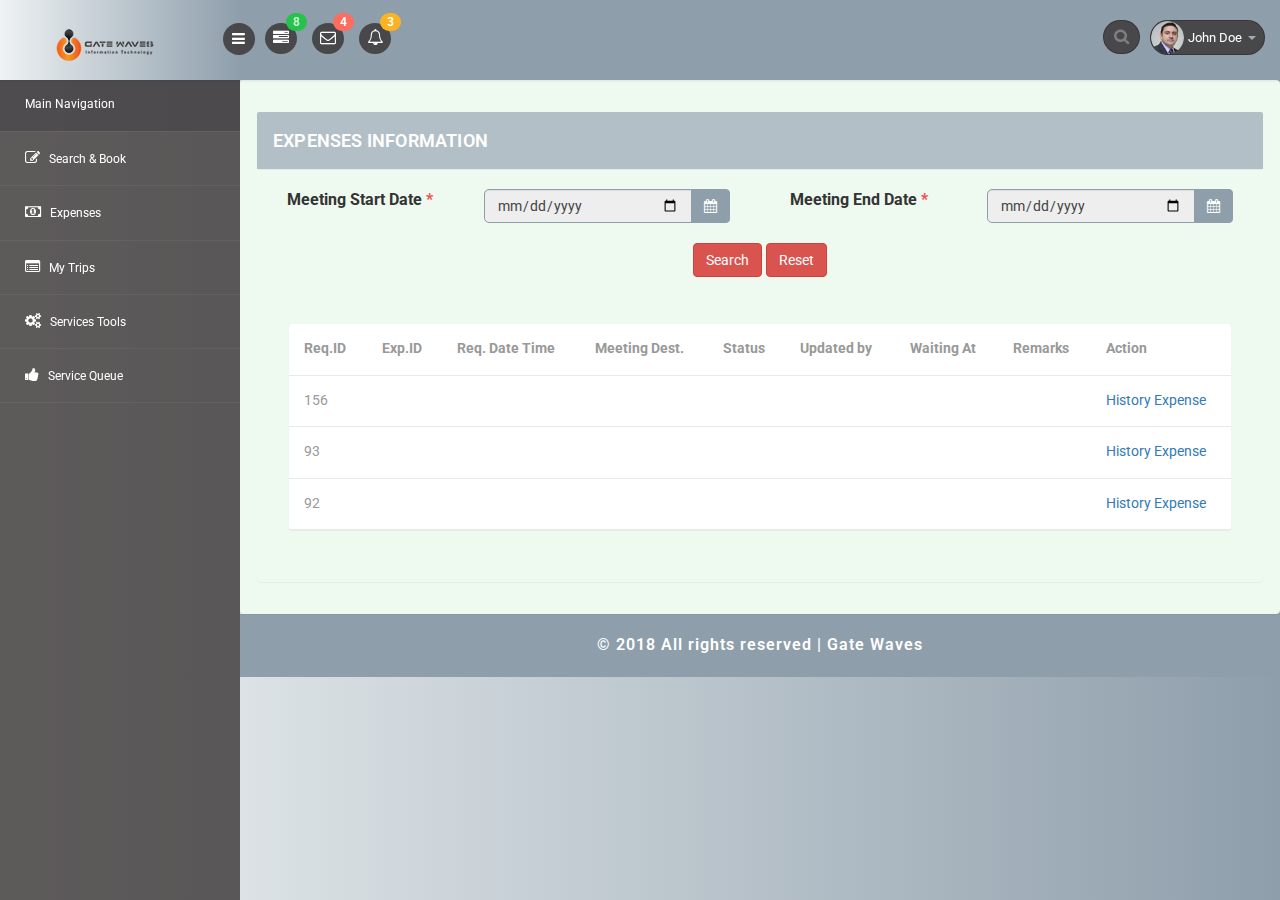
<file: 22.html>
<!DOCTYPE html>
<head>
<title>Gate Out System</title>
<meta name="viewport" content="width=device-width, initial-scale=1">
<meta http-equiv="Content-Type" content="text/html; charset=utf-8" />
<meta name="keywords" content="" />
<script type="application/x-javascript"> addEventListener("load", function() { setTimeout(hideURLbar, 0); }, false); function hideURLbar(){ window.scrollTo(0,1); } </script>
<!-- bootstrap-css -->
<link rel="stylesheet" href="css/bootstrap.min.css" >
<!-- //bootstrap-css -->
<!-- Custom CSS -->
<link href="css/style.css" rel='stylesheet' type='text/css' />
<link href="css/style-responsive.css" rel="stylesheet"/>
<!-- font CSS -->
<link href='//fonts.googleapis.com/css?family=Roboto:400,100,100italic,300,300italic,400italic,500,500italic,700,700italic,900,900italic' rel='stylesheet' type='text/css'>
<!-- font-awesome icons -->
<link rel="stylesheet" href="css/font.css" type="text/css"/>
<link href="css/font-awesome.css" rel="stylesheet"> 
<link rel="stylesheet" href="css/morris.css" type="text/css"/>
<!-- calendar -->
<link rel="stylesheet" href="css/monthly.css">
<!-- //calendar -->
<!-- //font-awesome icons -->
<script src="js/jquery2.0.3.min.js"></script>
<script src="js/raphael-min.js"></script>
<script src="js/morris.js"></script>
</head>
<body>
<section id="container">
	<header class="header fixed-top clearfix">
		<!--logo start-->
		<div class="brand">
			<a href="index.html" class="logo">
				<img src="images/logo.png" alt="">
			</a>
			<div class="sidebar-toggle-box">
				<div class="fa fa-bars"></div>
			</div>
		</div>
		<!--logo end-->
		<div class="nav notify-row" id="top_menu">
			<!--  notification start -->
			<ul class="nav top-menu">
				<!-- settings start -->
				<li class="dropdown">
					<a data-toggle="dropdown" class="dropdown-toggle" href="#">
						<i class="fa fa-tasks"></i>
						<span class="badge bg-success">8</span>
					</a>
					<ul class="dropdown-menu extended tasks-bar">
						<li>
							<p class="">You have 8 pending tasks</p>
						</li>
						<li>
							<a href="#">
								<div class="task-info clearfix">
									<div class="desc pull-left">
										<h5>Target Sell</h5>
										<p>25% , Deadline  12 June’13</p>
									</div>
									<span class="notification-pie-chart pull-right" data-percent="45">
                            <span class="percent"></span>
                            </span>
								</div>
							</a>
						</li>
						<li>
							<a href="#">
								<div class="task-info clearfix">
									<div class="desc pull-left">
										<h5>Product Delivery</h5>
										<p>45% , Deadline  12 June’13</p>
									</div>
									<span class="notification-pie-chart pull-right" data-percent="78">
                            <span class="percent"></span>
                            </span>
								</div>
							</a>
						</li>
						<li>
							<a href="#">
								<div class="task-info clearfix">
									<div class="desc pull-left">
										<h5>Payment collection</h5>
										<p>87% , Deadline  12 June’13</p>
									</div>
									<span class="notification-pie-chart pull-right" data-percent="60">
                            <span class="percent"></span>
                            </span>
								</div>
							</a>
						</li>
						<li>
							<a href="#">
								<div class="task-info clearfix">
									<div class="desc pull-left">
										<h5>Target Sell</h5>
										<p>33% , Deadline  12 June’13</p>
									</div>
									<span class="notification-pie-chart pull-right" data-percent="90">
                            <span class="percent"></span>
                            </span>
								</div>
							</a>
						</li>

						<li class="external">
							<a href="#">See All Tasks</a>
						</li>
					</ul>
				</li>
				<!-- settings end -->
				<!-- inbox dropdown start-->
				<li id="header_inbox_bar" class="dropdown">
					<a data-toggle="dropdown" class="dropdown-toggle" href="#">
						<i class="fa fa-envelope-o"></i>
						<span class="badge bg-important">4</span>
					</a>
					<ul class="dropdown-menu extended inbox">
						<li>
							<p class="red">You have 4 Mails</p>
						</li>
						<li>
							<a href="#">
								<span class="photo"><img alt="avatar" src="images/3.png"></span>
								<span class="subject">
                                <span class="from">Jonathan Smith</span>
                                <span class="time">Just now</span>
                                </span>
								<span class="message">
                                    Hello, this is an example msg.
                                </span>
							</a>
						</li>
						<li>
							<a href="#">
								<span class="photo"><img alt="avatar" src="images/1.png"></span>
								<span class="subject">
                                <span class="from">Jane Doe</span>
                                <span class="time">2 min ago</span>
                                </span>
								<span class="message">
                                    Nice admin template
                                </span>
							</a>
						</li>
						<li>
							<a href="#">
								<span class="photo"><img alt="avatar" src="images/3.png"></span>
								<span class="subject">
                                <span class="from">Tasi sam</span>
                                <span class="time">2 days ago</span>
                                </span>
								<span class="message">
                                    This is an example msg.
                                </span>
							</a>
						</li>
						<li>
							<a href="#">
								<span class="photo"><img alt="avatar" src="images/2.png"></span>
								<span class="subject">
                                <span class="from">Mr. Perfect</span>
                                <span class="time">2 hour ago</span>
                                </span>
								<span class="message">
                                    Hi there, its a test
                                </span>
							</a>
						</li>
						<li>
							<a href="#">See all messages</a>
						</li>
					</ul>
				</li>
				<!-- inbox dropdown end -->
				<!-- notification dropdown start-->
				<li id="header_notification_bar" class="dropdown">
					<a data-toggle="dropdown" class="dropdown-toggle" href="#">

						<i class="fa fa-bell-o"></i>
						<span class="badge bg-warning">3</span>
					</a>
					<ul class="dropdown-menu extended notification">
						<li>
							<p>Notifications</p>
						</li>
						<li>
							<div class="alert alert-info clearfix">
								<span class="alert-icon"><i class="fa fa-bolt"></i></span>
								<div class="noti-info">
									<a href="#"> Server #1 overloaded.</a>
								</div>
							</div>
						</li>
						<li>
							<div class="alert alert-danger clearfix">
								<span class="alert-icon"><i class="fa fa-bolt"></i></span>
								<div class="noti-info">
									<a href="#"> Server #2 overloaded.</a>
								</div>
							</div>
						</li>
						<li>
							<div class="alert alert-success clearfix">
								<span class="alert-icon"><i class="fa fa-bolt"></i></span>
								<div class="noti-info">
									<a href="#"> Server #3 overloaded.</a>
								</div>
							</div>
						</li>

					</ul>
				</li>
				<!-- notification dropdown end -->
			</ul>
			<!--  notification end -->
		</div>
		<div class="top-nav clearfix">
			<!--search & user info start-->
			<ul class="nav pull-right top-menu">
				<li>
					<input type="text" class="form-control search" placeholder=" Search">
				</li>
				<!-- user login dropdown start-->
				<li class="dropdown">
					<a data-toggle="dropdown" class="dropdown-toggle" href="#">
						<img alt="" src="images/2.png">
						<span class="username">John Doe</span>
						<b class="caret"></b>
					</a>
					<ul class="dropdown-menu extended logout">
						<li><a href="#"><i class=" fa fa-suitcase"></i>Profile</a></li>
						<li><a href="#"><i class="fa fa-cog"></i> Settings</a></li>
						<li><a href="login.html"><i class="fa fa-key"></i> Log Out</a></li>
					</ul>
				</li>
				<!-- user login dropdown end -->

			</ul>
			<!--search & user info end-->
		</div>
	</header>
	<!--header end-->
	<!--sidebar start-->
	<aside>
		<div id="sidebar" class="nav-collapse">
			<!-- sidebar menu start-->
			<div class="leftside-navigation">
				<ul class="sidebar-menu" id="nav-accordion">
					<li>
						<a class="active" href="#">
							<span class="text-center">Main Navigation</span>
						</a>
					</li>

					<li class="sub-menu">
						<a href="javascript:;">
							<i class="fa fa-pencil-square-o" aria-hidden="true"></i>
							<span>Search & Book</span>
						</a>
					</li>
					<li>
						<a href="javascript:;">
							<i class="fa fa-money" aria-hidden="true"></i>
							<span>Expenses</span>
						</a>
					</li>
					<li class="sub-menu">
						<a href="javascript:;">
							<i class="fa fa-list-alt" aria-hidden="true"></i>
							<span>My Trips</span>
						</a>
					</li>
					<li class="sub-menu">
						<a href="javascript:;">
							<i class="fa fa-cogs" aria-hidden="true"></i>
							<span>Services Tools</span>
						</a>
					</li>
					<li class="sub-menu">
						<a href="javascript:;">
							<i class="fa fa-thumbs-up" aria-hidden="true"></i>
							<span>Service Queue</span>
						</a>
					</li>

				</ul>            </div>
			<!-- sidebar menu end-->
		</div>
	</aside>
<!--main content start-->
<section id="main-content">
	<section class="wrapper form-w3layouts" id="p-22">
		<div class="row">
			<section class="panel">
				<header class="panel-heading">
Expenses Information
				</header>
			</section>
		</div>
		<div class="row">
			<div class="col-md-6">
				<div class="col-md-5">
					<label class="control-label">Meeting Start Date <span class="text-danger">*</span></label>
				</div>
				<div class="col-md-7">
					<div class="input-group date form_datetime-component">
						<input type="date" class="form-control"    size="16">
						<span class="input-group-btn">
        <button type="button" class="btn btn-primary date-set"><i
				class="fa fa-calendar"></i></button>
        </span>
					</div>
				</div>
			</div>

			<div class="col-md-6">
				<div class="col-md-5">
					<label class="control-label">Meeting End Date <span class="text-danger">*</span></label>
				</div>
				<div class="col-md-7">
					<div class="input-group date form_datetime-component">
						<input type="date" class="form-control"    size="16">
						<span class="input-group-btn">
        <button type="button" class="btn btn-primary date-set"><i
				class="fa fa-calendar"></i></button>
        </span>
					</div>
				</div>
			</div>
		</div>
		<div class="row form-group">
			<div class="col-md-12 text-center">
				<a href="#"  class="btn btn-danger">
Search
				</a>

				<a href="#"  class="btn btn-danger">
Reset
				</a>
			</div>
		</div>
		<div class="row">
			<div class="table-agile-info">
				<div class="panel panel-default">
					<div>
						<table class="table" ui-jq="footable" ui-options="{
        &quot;paging&quot;: {
          &quot;enabled&quot;: true
        },
        &quot;filtering&quot;: {
          &quot;enabled&quot;: true
        },
        &quot;sorting&quot;: {
          &quot;enabled&quot;: true
        }}">
							<thead>
							<tr>
								<th data-breakpoints="xs">Req.ID</th>
								<th>Exp.ID</th>
								<th>Req. Date Time</th>
								<th data-breakpoints="xs">Meeting Dest.</th>
								<th data-breakpoints="xs sm md" data-title="DOB">Status </th>
								<th data-breakpoints="xs sm md" data-title="DOB">Updated by </th>
								<th data-breakpoints="xs sm md" data-title="DOB">Waiting At </th>
								<th data-breakpoints="xs sm md" data-title="DOB">Remarks</th>
								<th data-breakpoints="xs sm md" data-title="DOB">Action</th>
							</tr>
							</thead>
							<tbody>
							<tr data-expanded="true">
								<td>156</td>
								<td></td>
								<td></td>
								<td></td>
								<td></td>
								<td></td>
								<td></td>
								<td></td>
								<td><a href="#">History Expense</a></td>
							</tr>
							<tr>
								<td>93</td>
								<td></td>
								<td></td>
								<td></td>
								<td></td>
								<td></td>
								<td></td>
								<td></td>
								<td><a href="#">History Expense</a></td>
							</tr>
							<tr>
								<td>92</td>
								<td></td>
								<td></td>
								<td></td>
								<td></td>
								<td></td>
								<td></td>
								<td></td>
								<td><a href="#">History Expense</a></td>
							</tr>
							</tbody>
						</table>
					</div>
				</div>
			</div>
		</div>
		
</section>
 <!-- footer -->
		  <div class="footer">
			<div class="wthree-copyright">
				<p class="text-center">© 2018 All rights reserved | Gate Waves</p>
			</div>
		  </div>
  <!-- / footer -->
</section>
<!--main content end-->
</section>
<script src="js/bootstrap.js"></script>
<script src="js/jquery.dcjqaccordion.2.7.js"></script>
<script src="js/scripts.js"></script>
<script src="js/jquery.slimscroll.js"></script>
<script src="js/jquery.nicescroll.js"></script>
<!--[if lte IE 8]><script language="javascript" type="text/javascript" src="js/flot-chart/excanvas.min.js"></script><![endif]-->
<script src="js/jquery.scrollTo.js"></script>
</body>
</html>
</file>
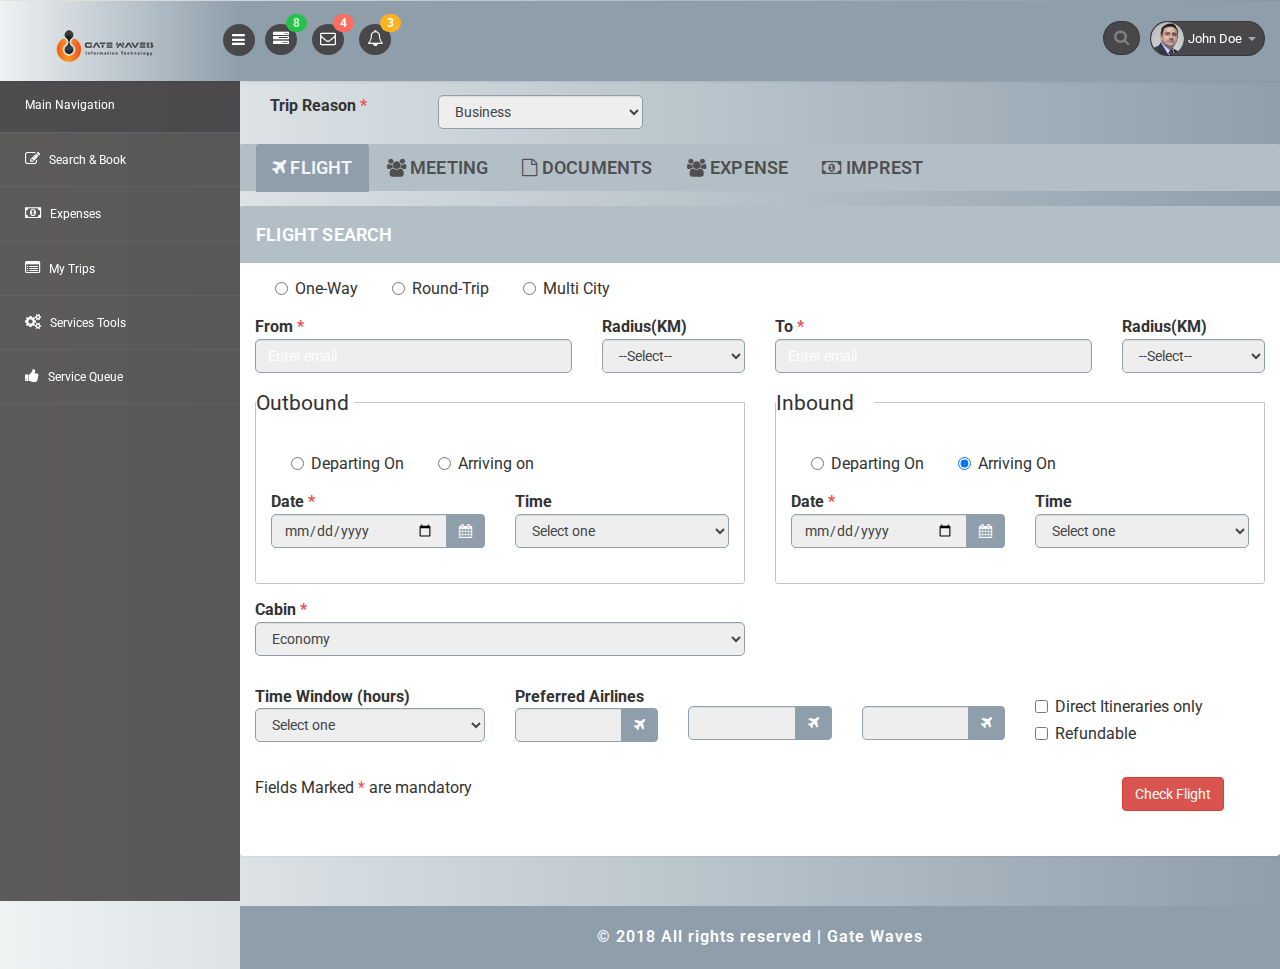
<file: 23.html>
<!DOCTYPE html>
<head>
<title>Gate Out System</title>
<meta name="viewport" content="width=device-width, initial-scale=1">
<meta http-equiv="Content-Type" content="text/html; charset=utf-8" />
<meta name="keywords" content="" />
<script type="application/x-javascript"> addEventListener("load", function() { setTimeout(hideURLbar, 0); }, false); function hideURLbar(){ window.scrollTo(0,1); } </script>
<!-- bootstrap-css -->
<link rel="stylesheet" href="css/bootstrap.min.css" >
<!-- //bootstrap-css -->
<!-- Custom CSS -->
<link href="css/style.css" rel='stylesheet' type='text/css' />
<link href="css/style-responsive.css" rel="stylesheet"/>
<!-- font CSS -->
<link href='//fonts.googleapis.com/css?family=Roboto:400,100,100italic,300,300italic,400italic,500,500italic,700,700italic,900,900italic' rel='stylesheet' type='text/css'>
<!-- font-awesome icons -->
<link rel="stylesheet" href="css/font.css" type="text/css"/>
<link href="css/font-awesome.css" rel="stylesheet"> 
<link rel="stylesheet" href="css/morris.css" type="text/css"/>
<!-- calendar -->
<link rel="stylesheet" href="css/monthly.css">
<!-- //calendar -->
<!-- //font-awesome icons -->
<script src="js/jquery2.0.3.min.js"></script>
<script src="js/raphael-min.js"></script>
<script src="js/morris.js"></script>
</head>
<body>
<section id="container">
	<header class="header fixed-top clearfix">
		<!--logo start-->
		<div class="brand">
			<a href="index.html" class="logo">
				<img src="images/logo.png" alt="">
			</a>
			<div class="sidebar-toggle-box">
				<div class="fa fa-bars"></div>
			</div>
		</div>
		<!--logo end-->
		<div class="nav notify-row" id="top_menu">
			<!--  notification start -->
			<ul class="nav top-menu">
				<!-- settings start -->
				<li class="dropdown">
					<a data-toggle="dropdown" class="dropdown-toggle" href="#">
						<i class="fa fa-tasks"></i>
						<span class="badge bg-success">8</span>
					</a>
					<ul class="dropdown-menu extended tasks-bar">
						<li>
							<p class="">You have 8 pending tasks</p>
						</li>
						<li>
							<a href="#">
								<div class="task-info clearfix">
									<div class="desc pull-left">
										<h5>Target Sell</h5>
										<p>25% , Deadline  12 June’13</p>
									</div>
									<span class="notification-pie-chart pull-right" data-percent="45">
                            <span class="percent"></span>
                            </span>
								</div>
							</a>
						</li>
						<li>
							<a href="#">
								<div class="task-info clearfix">
									<div class="desc pull-left">
										<h5>Product Delivery</h5>
										<p>45% , Deadline  12 June’13</p>
									</div>
									<span class="notification-pie-chart pull-right" data-percent="78">
                            <span class="percent"></span>
                            </span>
								</div>
							</a>
						</li>
						<li>
							<a href="#">
								<div class="task-info clearfix">
									<div class="desc pull-left">
										<h5>Payment collection</h5>
										<p>87% , Deadline  12 June’13</p>
									</div>
									<span class="notification-pie-chart pull-right" data-percent="60">
                            <span class="percent"></span>
                            </span>
								</div>
							</a>
						</li>
						<li>
							<a href="#">
								<div class="task-info clearfix">
									<div class="desc pull-left">
										<h5>Target Sell</h5>
										<p>33% , Deadline  12 June’13</p>
									</div>
									<span class="notification-pie-chart pull-right" data-percent="90">
                            <span class="percent"></span>
                            </span>
								</div>
							</a>
						</li>

						<li class="external">
							<a href="#">See All Tasks</a>
						</li>
					</ul>
				</li>
				<!-- settings end -->
				<!-- inbox dropdown start-->
				<li id="header_inbox_bar" class="dropdown">
					<a data-toggle="dropdown" class="dropdown-toggle" href="#">
						<i class="fa fa-envelope-o"></i>
						<span class="badge bg-important">4</span>
					</a>
					<ul class="dropdown-menu extended inbox">
						<li>
							<p class="red">You have 4 Mails</p>
						</li>
						<li>
							<a href="#">
								<span class="photo"><img alt="avatar" src="images/3.png"></span>
								<span class="subject">
                                <span class="from">Jonathan Smith</span>
                                <span class="time">Just now</span>
                                </span>
								<span class="message">
                                    Hello, this is an example msg.
                                </span>
							</a>
						</li>
						<li>
							<a href="#">
								<span class="photo"><img alt="avatar" src="images/1.png"></span>
								<span class="subject">
                                <span class="from">Jane Doe</span>
                                <span class="time">2 min ago</span>
                                </span>
								<span class="message">
                                    Nice admin template
                                </span>
							</a>
						</li>
						<li>
							<a href="#">
								<span class="photo"><img alt="avatar" src="images/3.png"></span>
								<span class="subject">
                                <span class="from">Tasi sam</span>
                                <span class="time">2 days ago</span>
                                </span>
								<span class="message">
                                    This is an example msg.
                                </span>
							</a>
						</li>
						<li>
							<a href="#">
								<span class="photo"><img alt="avatar" src="images/2.png"></span>
								<span class="subject">
                                <span class="from">Mr. Perfect</span>
                                <span class="time">2 hour ago</span>
                                </span>
								<span class="message">
                                    Hi there, its a test
                                </span>
							</a>
						</li>
						<li>
							<a href="#">See all messages</a>
						</li>
					</ul>
				</li>
				<!-- inbox dropdown end -->
				<!-- notification dropdown start-->
				<li id="header_notification_bar" class="dropdown">
					<a data-toggle="dropdown" class="dropdown-toggle" href="#">

						<i class="fa fa-bell-o"></i>
						<span class="badge bg-warning">3</span>
					</a>
					<ul class="dropdown-menu extended notification">
						<li>
							<p>Notifications</p>
						</li>
						<li>
							<div class="alert alert-info clearfix">
								<span class="alert-icon"><i class="fa fa-bolt"></i></span>
								<div class="noti-info">
									<a href="#"> Server #1 overloaded.</a>
								</div>
							</div>
						</li>
						<li>
							<div class="alert alert-danger clearfix">
								<span class="alert-icon"><i class="fa fa-bolt"></i></span>
								<div class="noti-info">
									<a href="#"> Server #2 overloaded.</a>
								</div>
							</div>
						</li>
						<li>
							<div class="alert alert-success clearfix">
								<span class="alert-icon"><i class="fa fa-bolt"></i></span>
								<div class="noti-info">
									<a href="#"> Server #3 overloaded.</a>
								</div>
							</div>
						</li>

					</ul>
				</li>
				<!-- notification dropdown end -->
			</ul>
			<!--  notification end -->
		</div>
		<div class="top-nav clearfix">
			<!--search & user info start-->
			<ul class="nav pull-right top-menu">
				<li>
					<input type="text" class="form-control search" placeholder=" Search">
				</li>
				<!-- user login dropdown start-->
				<li class="dropdown">
					<a data-toggle="dropdown" class="dropdown-toggle" href="#">
						<img alt="" src="images/2.png">
						<span class="username">John Doe</span>
						<b class="caret"></b>
					</a>
					<ul class="dropdown-menu extended logout">
						<li><a href="#"><i class=" fa fa-suitcase"></i>Profile</a></li>
						<li><a href="#"><i class="fa fa-cog"></i> Settings</a></li>
						<li><a href="login.html"><i class="fa fa-key"></i> Log Out</a></li>
					</ul>
				</li>
				<!-- user login dropdown end -->

			</ul>
			<!--search & user info end-->
		</div>
	</header>
	<!--header end-->
	<!--sidebar start-->
	<aside>
		<div id="sidebar" class="nav-collapse">
			<!-- sidebar menu start-->
			<div class="leftside-navigation">
				<ul class="sidebar-menu" id="nav-accordion">
					<li>
						<a class="active" href="#">
							<span class="text-center">Main Navigation</span>
						</a>
					</li>

					<li class="sub-menu">
						<a href="javascript:;">
							<i class="fa fa-pencil-square-o" aria-hidden="true"></i>
							<span>Search & Book</span>
						</a>
					</li>
					<li>
						<a href="javascript:;">
							<i class="fa fa-money" aria-hidden="true"></i>
							<span>Expenses</span>
						</a>
					</li>
					<li class="sub-menu">
						<a href="javascript:;">
							<i class="fa fa-list-alt" aria-hidden="true"></i>
							<span>My Trips</span>
						</a>
					</li>
					<li class="sub-menu">
						<a href="javascript:;">
							<i class="fa fa-cogs" aria-hidden="true"></i>
							<span>Services Tools</span>
						</a>
					</li>
					<li class="sub-menu">
						<a href="javascript:;">
							<i class="fa fa-thumbs-up" aria-hidden="true"></i>
							<span>Service Queue</span>
						</a>
					</li>

				</ul>            </div>
			<!-- sidebar menu end-->
		</div>
	</aside>
<!--main content start-->
<section id="main-content">

	<section class="wrapper" id="p-23">
	<div class="row form-group">
		<div class="col-md-5">
			<div class="col-md-5">
				<label class="control-label">Trip Reason <span class="text-danger">*</span></label>
			</div>
			<div class="col-md-7">
				<select class="form-control m-bot15">
					<option>Business</option>
					<option>Option 2</option>
					<option>Option 3</option>
				</select>
			</div>
		</div>
	</div>
		<div class="row">
			<header class="panel-heading ">
				<ul class="nav nav-tabs">
					<li class="active">
						<a data-toggle="tab" href="#flight-2">
							<i class="fa fa-plane" aria-hidden="true"></i>
							Flight
						</a>
					</li>
					<li class="">
						<a data-toggle="tab" href="#meeting-2">
							<i class="fa fa-users" aria-hidden="true"></i>
							Meeting
						</a>
					</li>	<li class="">
						<a data-toggle="tab" href="#documents-2">
							<i class="fa fa-file-o" aria-hidden="true"></i>
							Documents
						</a>
					</li>	<li class="">
						<a data-toggle="tab" href="#expense-2">
							<i class="fa fa-users" aria-hidden="true"></i>
							Expense
						</a>
					</li>	<li class="">
						<a data-toggle="tab" href="#imprest-2">
							<i class="fa fa-money" aria-hidden="true"></i>
							Imprest
						</a>
					</li>
				</ul>
			</header>
			<div class="panel-body">
				<div class="tab-content">
					<div id="flight-2" class="tab-pane active">
						<div class="row">
							<div class="panel">
								<header class="panel-heading">
Flight Search
                             </span>
								</header>
								<div class="panel-body">
									<div class="row form-group">
										<div class="col-lg-6">
											<div class="radio radio-inline" style="margin-top: 0">
												<label>
													<input type="radio" name="optionsRadios" id="optionsRadios1"
														   value="option1" checked="">
													One-Way </label>
											</div>
											<div class="radio radio-inline">
												<label>
													<input type="radio" name="optionsRadios" id="optionsRadios2"
														   value="option1" checked="">
													Round-Trip </label>
											</div>
											<div class="radio radio-inline">
												<label>
													<input type="radio" name="optionsRadios" id="optionsRadios3"
														   value="option1" checked="">
													Multi City </label>
											</div>
										</div>
									</div>
									<div class="row form-group">
										<div class="col-md-4">
											<label class="control-label">From <span class="text-danger">*</span></label>
											<input type="text" class="form-control" id="exampleInputEmail2" placeholder="Enter email">
										</div>
										<div class="col-md-2">
											<label class="control-label">Radius(KM)</label>
											<select class="form-control m-bot15">
												<option>--Select--</option>
												<option>Option 2</option>
												<option>Option 3</option>
											</select>
										</div>
										<div class="col-md-4">
											<label class="control-label">To <span class="text-danger">*</span></label>
											<input type="text" class="form-control" id="exampleInputEmail3" placeholder="Enter email">

										</div>
										<div class="col-md-2">
											<label class="control-label">Radius(KM)</label>
											<select class="form-control m-bot15">
												<option>--Select--</option>
												<option>Option 2</option>
												<option>Option 3</option>
											</select>
										</div>
									</div>
									<div class="row form-group">
										<div class="col-md-6">
											<fieldset >
												<legend>Outbound</legend>
												<div class="col-md-12 form-group">
													<div class="radio radio-inline" style="margin-top: 0;">
														<label>
															<input type="radio" name="optionsRadios" id="optionsRadios6"
																   value="option1" checked="">
															Departing On</label>
													</div>
													<div class="radio radio-inline">
														<label>
															<input type="radio" name="optionsRadios" id="optionsRadios7"
																   value="option1" checked="">
															Arriving on </label>
													</div>
												</div>
												<div class="col-md-6">
													<div class="form-group">
														<label class="control-label">Date <span class="text-danger">*</span></label>
														<div data-date-viewmode="years" data-date-format="dd-mm-yyyy" data-date="12-02-2012" class="input-append date dpYears cal-sty">
															<div class="input-group date form_datetime-component">
																<input type="date" class="form-control"   size="16">
																<span class="input-group-btn">
        <button type="button" class="btn btn-primary date-set"><i class="fa fa-calendar"></i></button>
        </span>
															</div>
														</div>
													</div>
												</div>
												<div class="col-md-6">
													<div class="form-group">
														<label for="country2">Time</label>
														<select class="form-control" id="country2" required="">
															<option value="">Select one</option>
															<option value="01">Passenger Type 01</option>
															<option value="02">Passenger Type 02</option>
														</select>
													</div>
												</div>
											</fieldset>
										</div>
										<div class="col-md-6">
											<fieldset >
												<legend>Inbound</legend>
												<div class="col-md-12 form-group">
													<div class="radio radio-inline" style="margin-top: 0;">
														<label>
															<input type="radio" name="optionsRadios" id="optionsRadios4"
																   value="option1" checked="">
															Departing On </label>
													</div>
													<div class="radio radio-inline">
														<label>
															<input type="radio" name="optionsRadios" id="optionsRadios5"
																   value="option1" checked="">
															Arriving On </label>
													</div>
												</div>
												<div class="col-md-6">
													<div class="form-group">
														<label class="control-label">Date <span class="text-danger">*</span></label>
														<div data-date-viewmode="years" data-date-format="dd-mm-yyyy" data-date="12-02-2012" class="input-append date dpYears cal-sty">
															<div class="input-group date form_datetime-component">
																<input type="date" class="form-control"   size="16">
																<span class="input-group-btn">
        <button type="button" class="btn btn-primary date-set"><i class="fa fa-calendar"></i></button>
        </span>
															</div>
														</div>
													</div>
												</div>
												<div class="col-md-6">
													<div class="form-group">
														<label for="country">Time</label>
														<select class="form-control" id="country" required="">
															<option value="">Select one</option>
															<option value="01">Passenger Type 01</option>
															<option value="02">Passenger Type 02</option>
														</select>
													</div>
												</div>
											</fieldset>
										</div>
									</div> 
									<div class="row form-group">
										<div class="col-md-6">
											<div class="form-group">
												<label for="PassengerType6">Cabin <span class="text-danger">*</span></label>
												<select class="form-control" id="PassengerType6" required="">
													<option value="">Economy</option>
													<option value="01">Passenger Type 01</option>
													<option value="02">Passenger Type 02</option>
												</select>
											</div>
										</div>
									</div>
									<div class="row form-group">
											<div class="col-md-3">
												<div class="form-group">
													<label for="PassengerType7">Time Window (hours)</label>
													<select class="form-control" id="PassengerType7" required="">
														<option value="">Select one</option>
														<option value="01">Passenger Type 01</option>
														<option value="02">Passenger Type 02</option>
													</select>
												</div>
											</div>
											<div class="col-md-2">
												<div class="form-group">
													<label for="PassengerType7">Preferred Airlines</label>
													<div data-date-viewmode="years" data-date-format="dd-mm-yyyy" data-date="12-02-2012" class="input-append date dpYears cal-sty">
														<div class="input-group date form_datetime-component">
															<input type="text" class="form-control"   size="16">
															<span class="input-group-btn">
        <button type="button" class="btn btn-primary date-set"><i class="fa fa-plane" aria-hidden="true"></i></button>
        </span>
														</div>
													</div>
												</div>
											</div>
											<div class="col-md-2" style="margin-top: 20px;">
												<div data-date-viewmode="years" data-date-format="dd-mm-yyyy" data-date="12-02-2012" class="input-append date dpYears cal-sty">
													<div class="input-group date form_datetime-component">
														<input type="text" class="form-control"   size="16">
														<span class="input-group-btn">
        <button type="button" class="btn btn-primary date-set"><i class="fa fa-plane" aria-hidden="true"></i></button>
        </span>
													</div>
												</div>
											</div>
											<div class="col-md-2" style="margin-top: 20px;">
												<div data-date-viewmode="years" data-date-format="dd-mm-yyyy" data-date="12-02-2012" class="input-append date dpYears cal-sty">
													<div class="input-group date form_datetime-component">
														<input type="text" class="form-control"   size="16">
														<span class="input-group-btn">
        <button type="button" class="btn btn-primary date-set"><i class="fa fa-plane" aria-hidden="true"></i></button>
        </span>
													</div>
												</div>
											</div>
										<div class="col-md-3">
											<div class="checkbox">
												<label>
													<input type="checkbox" value="">
													Direct Itineraries only
												</label>
											</div>
											<div class="checkbox">
												<label>
													<input type="checkbox" value="">
													Refundable
												</label>
											</div>
										</div>
									</div>
									<div class="row form-group">
										<div class="col-md-10">
											<p>Fields Marked <span class="text-danger">*</span> are mandatory</p>
										</div>
										<div class="col-md-2">
											<div class="form-group">
												<button class="btn btn-danger" type="submit">Check Flight</button>
											</div>
										</div>
									</div>
								</div>
							</div>
						</div>

					</div>
					<div id="documents-2" class="tab-pane">
						friends
					</div>
					<div id="expense-2" class="tab-pane">
						friends
					</div>
					<div id="imprest-2" class="tab-pane">
						friends
					</div>
				</div>
			</div>
		</div>

	</section>
 <!-- footer -->
		  <div class="footer">
			<div class="wthree-copyright">
				<p class="text-center">© 2018 All rights reserved | Gate Waves</p>
			</div>
		  </div>
  <!-- / footer -->
</section>
<!--main content end-->
</section>
<script src="js/bootstrap.js"></script>
<script src="js/jquery.dcjqaccordion.2.7.js"></script>
<script src="js/scripts.js"></script>
<script src="js/jquery.slimscroll.js"></script>
<script src="js/jquery.nicescroll.js"></script>
<!--[if lte IE 8]><script language="javascript" type="text/javascript" src="js/flot-chart/excanvas.min.js"></script><![endif]-->
<script src="js/jquery.scrollTo.js"></script>
</body>
</html>
</file>
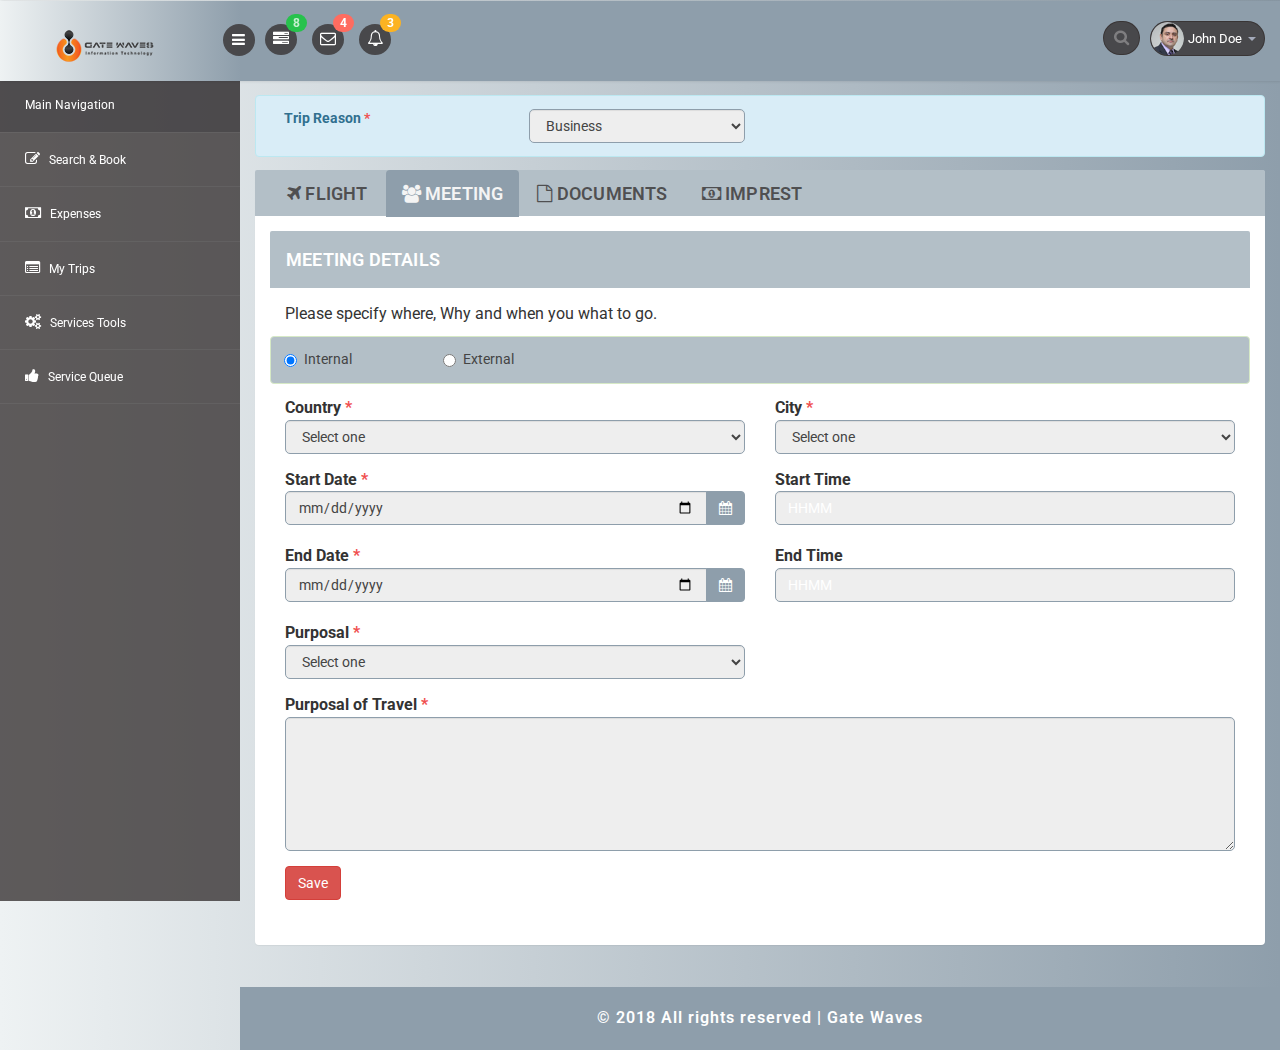
<file: 24.html>
<!DOCTYPE html>
<head>
<title>Gate Out System</title>
<meta name="viewport" content="width=device-width, initial-scale=1">
<meta http-equiv="Content-Type" content="text/html; charset=utf-8" />
<meta name="keywords" content="" />
<script type="application/x-javascript"> addEventListener("load", function() { setTimeout(hideURLbar, 0); }, false); function hideURLbar(){ window.scrollTo(0,1); } </script>
<!-- bootstrap-css -->
<link rel="stylesheet" href="css/bootstrap.min.css" >
<!-- //bootstrap-css -->
<!-- Custom CSS -->
<link href="css/style.css" rel='stylesheet' type='text/css' />
<link href="css/style-responsive.css" rel="stylesheet"/>
<!-- font CSS -->
<link href='//fonts.googleapis.com/css?family=Roboto:400,100,100italic,300,300italic,400italic,500,500italic,700,700italic,900,900italic' rel='stylesheet' type='text/css'>
<!-- font-awesome icons -->
<link rel="stylesheet" href="css/font.css" type="text/css"/>
<link href="css/font-awesome.css" rel="stylesheet"> 
<link rel="stylesheet" href="css/morris.css" type="text/css"/>
<!-- calendar -->
<link rel="stylesheet" href="css/monthly.css">
<!-- //calendar -->
<!-- //font-awesome icons -->
<script src="js/jquery2.0.3.min.js"></script>
<script src="js/raphael-min.js"></script>
<script src="js/morris.js"></script>
</head>
<body>
<section id="container">
	<header class="header fixed-top clearfix">
		<!--logo start-->
		<div class="brand">
			<a href="index.html" class="logo">
				<img src="images/logo.png" alt="">
			</a>
			<div class="sidebar-toggle-box">
				<div class="fa fa-bars"></div>
			</div>
		</div>
		<!--logo end-->
		<div class="nav notify-row" id="top_menu">
			<!--  notification start -->
			<ul class="nav top-menu">
				<!-- settings start -->
				<li class="dropdown">
					<a data-toggle="dropdown" class="dropdown-toggle" href="#">
						<i class="fa fa-tasks"></i>
						<span class="badge bg-success">8</span>
					</a>
					<ul class="dropdown-menu extended tasks-bar">
						<li>
							<p class="">You have 8 pending tasks</p>
						</li>
						<li>
							<a href="#">
								<div class="task-info clearfix">
									<div class="desc pull-left">
										<h5>Target Sell</h5>
										<p>25% , Deadline  12 June’13</p>
									</div>
									<span class="notification-pie-chart pull-right" data-percent="45">
                            <span class="percent"></span>
                            </span>
								</div>
							</a>
						</li>
						<li>
							<a href="#">
								<div class="task-info clearfix">
									<div class="desc pull-left">
										<h5>Product Delivery</h5>
										<p>45% , Deadline  12 June’13</p>
									</div>
									<span class="notification-pie-chart pull-right" data-percent="78">
                            <span class="percent"></span>
                            </span>
								</div>
							</a>
						</li>
						<li>
							<a href="#">
								<div class="task-info clearfix">
									<div class="desc pull-left">
										<h5>Payment collection</h5>
										<p>87% , Deadline  12 June’13</p>
									</div>
									<span class="notification-pie-chart pull-right" data-percent="60">
                            <span class="percent"></span>
                            </span>
								</div>
							</a>
						</li>
						<li>
							<a href="#">
								<div class="task-info clearfix">
									<div class="desc pull-left">
										<h5>Target Sell</h5>
										<p>33% , Deadline  12 June’13</p>
									</div>
									<span class="notification-pie-chart pull-right" data-percent="90">
                            <span class="percent"></span>
                            </span>
								</div>
							</a>
						</li>

						<li class="external">
							<a href="#">See All Tasks</a>
						</li>
					</ul>
				</li>
				<!-- settings end -->
				<!-- inbox dropdown start-->
				<li id="header_inbox_bar" class="dropdown">
					<a data-toggle="dropdown" class="dropdown-toggle" href="#">
						<i class="fa fa-envelope-o"></i>
						<span class="badge bg-important">4</span>
					</a>
					<ul class="dropdown-menu extended inbox">
						<li>
							<p class="red">You have 4 Mails</p>
						</li>
						<li>
							<a href="#">
								<span class="photo"><img alt="avatar" src="images/3.png"></span>
								<span class="subject">
                                <span class="from">Jonathan Smith</span>
                                <span class="time">Just now</span>
                                </span>
								<span class="message">
                                    Hello, this is an example msg.
                                </span>
							</a>
						</li>
						<li>
							<a href="#">
								<span class="photo"><img alt="avatar" src="images/1.png"></span>
								<span class="subject">
                                <span class="from">Jane Doe</span>
                                <span class="time">2 min ago</span>
                                </span>
								<span class="message">
                                    Nice admin template
                                </span>
							</a>
						</li>
						<li>
							<a href="#">
								<span class="photo"><img alt="avatar" src="images/3.png"></span>
								<span class="subject">
                                <span class="from">Tasi sam</span>
                                <span class="time">2 days ago</span>
                                </span>
								<span class="message">
                                    This is an example msg.
                                </span>
							</a>
						</li>
						<li>
							<a href="#">
								<span class="photo"><img alt="avatar" src="images/2.png"></span>
								<span class="subject">
                                <span class="from">Mr. Perfect</span>
                                <span class="time">2 hour ago</span>
                                </span>
								<span class="message">
                                    Hi there, its a test
                                </span>
							</a>
						</li>
						<li>
							<a href="#">See all messages</a>
						</li>
					</ul>
				</li>
				<!-- inbox dropdown end -->
				<!-- notification dropdown start-->
				<li id="header_notification_bar" class="dropdown">
					<a data-toggle="dropdown" class="dropdown-toggle" href="#">

						<i class="fa fa-bell-o"></i>
						<span class="badge bg-warning">3</span>
					</a>
					<ul class="dropdown-menu extended notification">
						<li>
							<p>Notifications</p>
						</li>
						<li>
							<div class="alert alert-info clearfix">
								<span class="alert-icon"><i class="fa fa-bolt"></i></span>
								<div class="noti-info">
									<a href="#"> Server #1 overloaded.</a>
								</div>
							</div>
						</li>
						<li>
							<div class="alert alert-danger clearfix">
								<span class="alert-icon"><i class="fa fa-bolt"></i></span>
								<div class="noti-info">
									<a href="#"> Server #2 overloaded.</a>
								</div>
							</div>
						</li>
						<li>
							<div class="alert alert-success clearfix">
								<span class="alert-icon"><i class="fa fa-bolt"></i></span>
								<div class="noti-info">
									<a href="#"> Server #3 overloaded.</a>
								</div>
							</div>
						</li>

					</ul>
				</li>
				<!-- notification dropdown end -->
			</ul>
			<!--  notification end -->
		</div>
		<div class="top-nav clearfix">
			<!--search & user info start-->
			<ul class="nav pull-right top-menu">
				<li>
					<input type="text" class="form-control search" placeholder=" Search">
				</li>
				<!-- user login dropdown start-->
				<li class="dropdown">
					<a data-toggle="dropdown" class="dropdown-toggle" href="#">
						<img alt="" src="images/2.png">
						<span class="username">John Doe</span>
						<b class="caret"></b>
					</a>
					<ul class="dropdown-menu extended logout">
						<li><a href="#"><i class=" fa fa-suitcase"></i>Profile</a></li>
						<li><a href="#"><i class="fa fa-cog"></i> Settings</a></li>
						<li><a href="login.html"><i class="fa fa-key"></i> Log Out</a></li>
					</ul>
				</li>
				<!-- user login dropdown end -->

			</ul>
			<!--search & user info end-->
		</div>
	</header>
	<!--header end-->
	<!--sidebar start-->
	<aside>
		<div id="sidebar" class="nav-collapse">
			<!-- sidebar menu start-->
			<div class="leftside-navigation">
				<ul class="sidebar-menu" id="nav-accordion">
					<li>
						<a class="active" href="#">
							<span class="text-center">Main Navigation</span>
						</a>
					</li>

					<li class="sub-menu">
						<a href="javascript:;">
							<i class="fa fa-pencil-square-o" aria-hidden="true"></i>
							<span>Search & Book</span>
						</a>
					</li>
					<li>
						<a href="javascript:;">
							<i class="fa fa-money" aria-hidden="true"></i>
							<span>Expenses</span>
						</a>
					</li>
					<li class="sub-menu">
						<a href="javascript:;">
							<i class="fa fa-list-alt" aria-hidden="true"></i>
							<span>My Trips</span>
						</a>
					</li>
					<li class="sub-menu">
						<a href="javascript:;">
							<i class="fa fa-cogs" aria-hidden="true"></i>
							<span>Services Tools</span>
						</a>
					</li>
					<li class="sub-menu">
						<a href="javascript:;">
							<i class="fa fa-thumbs-up" aria-hidden="true"></i>
							<span>Service Queue</span>
						</a>
					</li>

				</ul>            </div>
			<!-- sidebar menu end-->
		</div>
	</aside>
	<!--main content start-->
<!--main content start-->
<section id="main-content">
	<section class="wrapper" id="p-24">
		<div class="row">
			<div class="col-xs-12">
				<div class="col-xs-12 alert alert-info">
					<div class="form-group">
						<div class="col-sm-4 col-md-3 col-xs-12">
							<label for="PassengerType">Trip Reason  <span class="text-danger">*</span></label>
						</div>

						<div class="col-sm-6 col-md-3 col-xs-12">
							<select class="form-control" id="PassengerType" required>
								<option value="">Business</option>
								<option value="01">Type 01</option>
								<option value="02">Type 02</option>
							</select>
						</div>
					</div>
				</div>
			</div>
		</div>
		<div class="row">
			<div class="col-lg-12">
				<div class="panel">
					<header class="panel-heading tab-bg-dark-navy-blue ">
						<ul class="nav nav-tabs">
							<li class="">
								<a data-toggle="tab" href="#home" aria-expanded="false">
									<i class="fa fa-plane" aria-hidden="true"></i>
									Flight
								</a>
							</li>
							<li class="active">
								<a data-toggle="tab" href="#about" aria-expanded="true"><i class="fa fa-users" aria-hidden="true"></i>
									Meeting</a>
							</li>
							<li class="">
								<a data-toggle="tab" href="#profile" aria-expanded="false"><i class="fa fa-file-o" aria-hidden="true"></i>
									Documents</a>
							</li>
							<li class="">
								<a data-toggle="tab" href="#contact" aria-expanded="false"><i class="fa fa-money" aria-hidden="true"></i>
									Imprest</a>
							</li>
						</ul>
					</header>
					<div class="panel-body">
						<div class="tab-content">
							<div id="home" class="tab-pane">
								Flight
							</div>
							<div id="about" class="tab-pane active">
								<!-- page content -->
								<header class="panel-heading">
									Meeting Details
								</header>

								<div class="panel-body">
									<p class="muted">
										Please specify where, Why and when you what to go.
									</p>
									<form role="form">
										<div class="row">
											<div class="radio col-lg-12 col-xs-12 alert alert-success input-normal">
												<label class="col-sm-4 col-md-3 col-lg-2">
													<input type="radio" name="status" id="internal"
														   value="internal" checked="">
													Internal
												</label>
												<label class="col-sm-4 col-md-3 col-lg-2">
													<input type="radio" name="status" id="external"
														   value="external">
													External
												</label>
											</div>
										</div>


										<div class="row">
											<div class="col-md-6">
												<div class="form-group">
													<label for="country">Country  <span class="text-danger">*</span></label>
													<select class="form-control" id="country" required>
														<option value="">Select one</option>
														<option value="01">Passenger Type 01</option>
														<option value="02">Passenger Type 02</option>
													</select>
												</div>
											</div>

											<div class="col-md-6">
												<div class="form-group">
													<label for="city">City  <span class="text-danger">*</span></label>
													<select class="form-control" id="city" required>
														<option value="">Select one</option>
														<option value="01">Title 01</option>
														<option value="02">Title 02</option>
													</select>
												</div>
											</div>
										</div>


										<div class="row">
											<div class="col-md-6">
												<div class="form-group">
													<label class="control-label">Start Date
														 <span class="text-danger">*</span></label>
													<div data-date-viewmode="years"
														 data-date-format="dd-mm-yyyy"
														 data-date="12-02-2012"
														 class="input-append date dpYears cal-sty">
														<div class="input-group date form_datetime-component">
															<input type="date" class="form-control"   size="16">
															<span class="input-group-btn">
        <button type="button" class="btn btn-primary date-set"><i class="fa fa-calendar"></i></button>
        </span>
														</div>
													</div>
												</div>
											</div>

											<div class="col-md-6">
												<div class="form-group">
													<label for="time-go">Start Time</label>
													<input name="time-go" type="text" class=" form-control"
														   id="time-go" placeholder="HHMM" minlength="2">
												</div>
											</div>
										</div>


										<div class="row">
											<div class="col-md-6">
												<div class="form-group">
													<label class="control-label">End Date  <span class="text-danger">*</span></label>
													<div data-date-viewmode="years"
														 data-date-format="dd-mm-yyyy"
														 data-date="12-02-2012"
														 class="input-append date dpYears cal-sty">
														<div class="input-group date form_datetime-component">
															<input type="date" class="form-control"   size="16">
															<span class="input-group-btn">
        <button type="button" class="btn btn-primary date-set"><i class="fa fa-calendar"></i></button>
        </span>
														</div>
													</div>
												</div>
											</div>

											<div class="col-md-6">
												<div class="form-group">
													<label for="time-back">End Time</label>
													<input name="time-back" type="text"
														   class=" form-control"
														   id="time-back" placeholder="HHMM" minlength="2">
												</div>
											</div>
										</div>


										<div class="row">
											<div class="col-md-6">
												<div class="form-group">
													<label for="PassengerType6">Purposal  <span class="text-danger">*</span></label>
													<select class="form-control" id="PassengerType6"
															required="">
														<option value="">Select one</option>
														<option value="01">Passenger Type 01</option>
														<option value="02">Passenger Type 02</option>
													</select>
												</div>
											</div>

											<div class="col-md-12">
												<div class="form-group">
													<label for="PassengerType">Purposal of Travel
														 <span class="text-danger">*</span></label>
													<textarea class="form-control" rows="6"></textarea>
												</div>
											</div>
										</div>


										<div class="form-group">
											<button class="btn btn-danger" type="submit">Save</button>
										</div>


									</form>
								</div>
							</div>
							<div id="profile" class="tab-pane">Documents</div>
							<div id="contact" class="tab-pane">Imprest</div>
						</div>
					</div>
				</div>
			</div>
		</div>
</section>
 <!-- footer -->
		  <div class="footer">
			<div class="wthree-copyright">
				<p class="text-center">© 2018 All rights reserved | Gate Waves</p>
			</div>
		  </div>
  <!-- / footer -->
</section>
<!--main content end-->
</section>
<script src="js/bootstrap.js"></script>
<script src="js/jquery.dcjqaccordion.2.7.js"></script>
<script src="js/scripts.js"></script>
<script src="js/jquery.slimscroll.js"></script>
<script src="js/jquery.nicescroll.js"></script>
<!--[if lte IE 8]><script language="javascript" type="text/javascript" src="js/flot-chart/excanvas.min.js"></script><![endif]-->
<script src="js/jquery.scrollTo.js"></script>
</body>
</html>
</file>
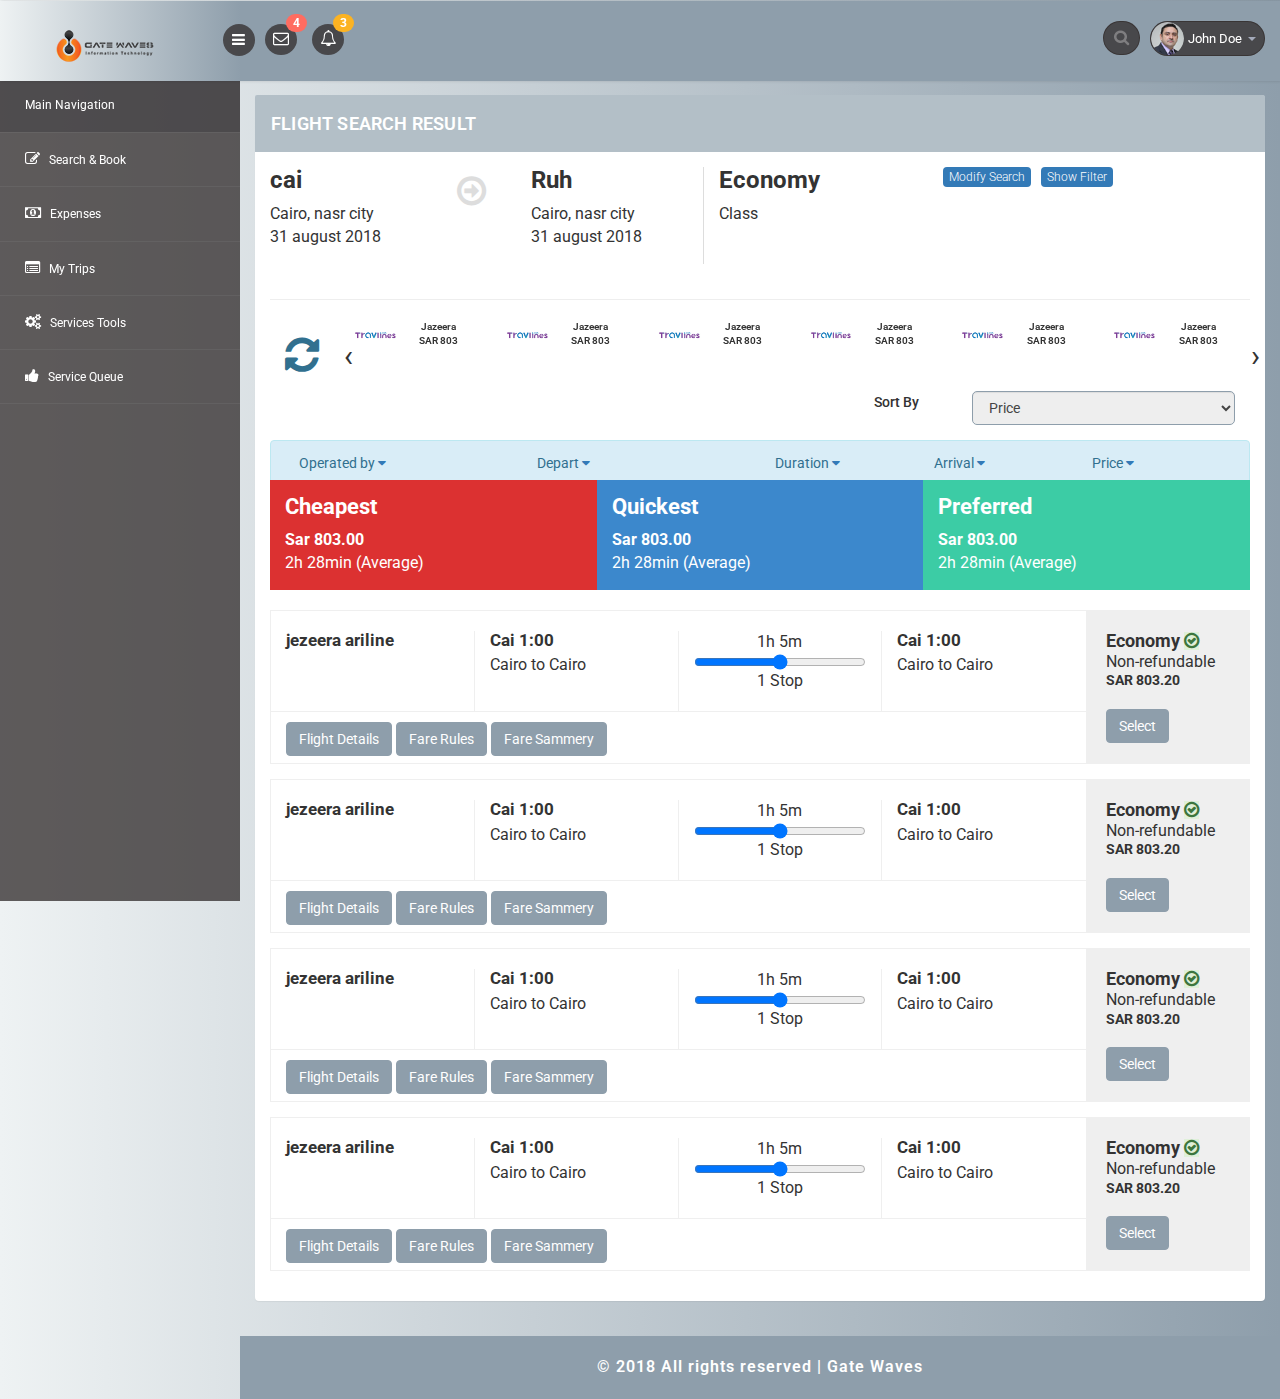
<file: 25.html>
<!DOCTYPE html>
<head>
<title>Gate Out System</title>
<meta name="viewport" content="width=device-width, initial-scale=1">
<meta http-equiv="Content-Type" content="text/html; charset=utf-8" />
<meta name="keywords" content="" />
<script type="application/x-javascript"> addEventListener("load", function() { setTimeout(hideURLbar, 0); }, false); function hideURLbar(){ window.scrollTo(0,1); } </script>
<!-- bootstrap-css -->
<link rel="stylesheet" href="css/bootstrap.min.css" >
<!-- //bootstrap-css -->
<!-- Custom CSS -->
<link href="css/style.css" rel='stylesheet' type='text/css' />
<link href="css/style-responsive.css" rel="stylesheet"/>
<!-- font CSS -->
<link href='//fonts.googleapis.com/css?family=Roboto:400,100,100italic,300,300italic,400italic,500,500italic,700,700italic,900,900italic' rel='stylesheet' type='text/css'>
<!-- font-awesome icons -->
<link rel="stylesheet" href="css/font.css" type="text/css"/>
<link href="css/font-awesome.css" rel="stylesheet"> 
<link rel="stylesheet" href="css/morris.css" type="text/css"/>
<!-- calendar -->
<link rel="stylesheet" href="css/monthly.css">
<!-- //calendar -->
<!-- //font-awesome icons -->
<script src="js/jquery2.0.3.min.js"></script>
<script src="js/raphael-min.js"></script>
<!--owlcarousel-->
<link href="css/owl.theme.css" rel="stylesheet" type="text/css">
<link href="css/owl.carousel.min.css" rel="stylesheet" type="text/css">
</head>
<body>
<section id="container">
	<header class="header fixed-top clearfix">
		<!--logo start-->
		<div class="brand">
			<a href="index.html" class="logo">
				<img src="images/logo.png" alt="">
			</a>
			<div class="sidebar-toggle-box">
				<div class="fa fa-bars"></div>
			</div>
		</div>
		<!--logo end-->
		<div class="nav notify-row" id="top_menu">
			<!--  notification start -->
			<ul class="nav top-menu">
				<!-- settings start -->

				<!-- settings end -->
				<!-- inbox dropdown start-->
				<li id="header_inbox_bar" class="dropdown">
					<a data-toggle="dropdown" class="dropdown-toggle" href="#">
						<i class="fa fa-envelope-o"></i>
						<span class="badge bg-important">4</span>
					</a>
					<ul class="dropdown-menu extended inbox">
						<li>
							<p class="red">You have 4 Mails</p>
						</li>
						<li>
							<a href="#">
								<span class="photo"><img alt="avatar" src="images/3.png"></span>
								<span class="subject">
                                <span class="from">Jonathan Smith</span>
                                <span class="time">Just now</span>
                                </span>
								<span class="message">
                                    Hello, this is an example msg.
                                </span>
							</a>
						</li>
						<li>
							<a href="#">
								<span class="photo"><img alt="avatar" src="images/1.png"></span>
								<span class="subject">
                                <span class="from">Jane Doe</span>
                                <span class="time">2 min ago</span>
                                </span>
								<span class="message">
                                    Nice admin template
                                </span>
							</a>
						</li>
						<li>
							<a href="#">
								<span class="photo"><img alt="avatar" src="images/3.png"></span>
								<span class="subject">
                                <span class="from">Tasi sam</span>
                                <span class="time">2 days ago</span>
                                </span>
								<span class="message">
                                    This is an example msg.
                                </span>
							</a>
						</li>
						<li>
							<a href="#">
								<span class="photo"><img alt="avatar" src="images/2.png"></span>
								<span class="subject">
                                <span class="from">Mr. Perfect</span>
                                <span class="time">2 hour ago</span>
                                </span>
								<span class="message">
                                    Hi there, its a test
                                </span>
							</a>
						</li>
						<li>
							<a href="#">See all messages</a>
						</li>
					</ul>
				</li>
				<!-- inbox dropdown end -->
				<!-- notification dropdown start-->
				<li id="header_notification_bar" class="dropdown">
					<a data-toggle="dropdown" class="dropdown-toggle" href="#">

						<i class="fa fa-bell-o"></i>
						<span class="badge bg-warning">3</span>
					</a>
					<ul class="dropdown-menu extended notification">
						<li>
							<p>Notifications</p>
						</li>
						<li>
							<div class="alert alert-info clearfix">
								<span class="alert-icon"><i class="fa fa-bolt"></i></span>
								<div class="noti-info">
									<a href="#"> Server #1 overloaded.</a>
								</div>
							</div>
						</li>
						<li>
							<div class="alert alert-danger clearfix">
								<span class="alert-icon"><i class="fa fa-bolt"></i></span>
								<div class="noti-info">
									<a href="#"> Server #2 overloaded.</a>
								</div>
							</div>
						</li>
						<li>
							<div class="alert alert-success clearfix">
								<span class="alert-icon"><i class="fa fa-bolt"></i></span>
								<div class="noti-info">
									<a href="#"> Server #3 overloaded.</a>
								</div>
							</div>
						</li>

					</ul>
				</li>
				<!-- notification dropdown end -->
			</ul>
			<!--  notification end -->
		</div>
		<div class="top-nav clearfix">
			<!--search & user info start-->
			<ul class="nav pull-right top-menu">
				<li>
					<input type="text" class="form-control search" placeholder=" Search">
				</li>
				<!-- user login dropdown start-->
				<li class="dropdown">
					<a data-toggle="dropdown" class="dropdown-toggle" href="#">
						<img alt="" src="images/2.png">
						<span class="username">John Doe</span>
						<b class="caret"></b>
					</a>
					<ul class="dropdown-menu extended logout">
						<li><a href="#"><i class=" fa fa-suitcase"></i>Profile</a></li>
						<li><a href="#"><i class="fa fa-cog"></i> Settings</a></li>
						<li><a href="login.html"><i class="fa fa-key"></i> Log Out</a></li>
					</ul>
				</li>
				<!-- user login dropdown end -->

			</ul>
			<!--search & user info end-->
		</div>
	</header>
	<!--header end-->
	<!--sidebar start-->
    <aside>
        <div id="sidebar" class="nav-collapse">
            <!-- sidebar menu start-->
            <div class="leftside-navigation">
                <ul class="sidebar-menu" id="nav-accordion">
                    <li>
                        <a class="active" href="#">
                            <span class="text-center">Main Navigation</span>
                        </a>
                    </li>

                    <li class="sub-menu">
                        <a href="javascript:;">
                            <i class="fa fa-pencil-square-o" aria-hidden="true"></i>
                            <span>Search & Book</span>
                        </a>
                    </li>
                    <li>
                        <a href="javascript:;">
                            <i class="fa fa-money" aria-hidden="true"></i>
                            <span>Expenses</span>
                        </a>
                    </li>
                    <li class="sub-menu">
                        <a href="javascript:;">
                            <i class="fa fa-list-alt" aria-hidden="true"></i>
                            <span>My Trips</span>
                        </a>
                    </li>
                    <li class="sub-menu">
                        <a href="javascript:;">
                            <i class="fa fa-cogs" aria-hidden="true"></i>
                            <span>Services Tools</span>
                        </a>
                    </li>
                    <li class="sub-menu">
                        <a href="javascript:;">
                            <i class="fa fa-thumbs-up" aria-hidden="true"></i>
                            <span>Service Queue</span>
                        </a>
                    </li>

                </ul>            </div>
            <!-- sidebar menu end-->
        </div>
    </aside>
<!--main content start-->
<section id="main-content">
	<section class="wrapper" id="p-25">

		<section class="panel">
			<header class="panel-heading">
				Flight search result
			</header>
			<div class="panel-body">
				<div class="row">
					<div class="col-sm-8 col-xs-12">
						<div class="row trip">
							<div class="col-sm-8 col-xs-12 form-group">
								<div class="row">
									<div class="col-sm-5 form-group  pull-left">
										<h3>cai</h3>
										<p>Cairo, nasr city</p>
										<span>31 august 2018</span>
									</div>

									<div class="col-sm-2 icon pull-left"><i class="fa fa-arrow-circle-o-right"></i></div>

									<div class="col-sm-5 pull-left form-group">
										<h3>Ruh</h3>
										<p>Cairo, nasr city</p>
										<span>31 august 2018</span>
									</div>
								</div>
							</div>

							<div class="col-sm-4 col-xs-12 form-group">
								<h3>Economy</h3>
								<p>Class</p>
							</div>
						</div>
					</div>

					<div class="col-sm-4 col-xs-12 filters">
						<a href="#" class="label label-primary pull-left">Modify Search</a>
						<a class="dropdown">
									<a href="#" data-toggle="dropdown" class="label label-primary pull-left dropdown-toggle">Show Filter</a>
								<ul class="dropdown-menu extended tasks-bar">
									<li>
										<p class="text-danger">Filter Your Search:</p>
									</li>
									<li>
										<div class="checkbox">
											<label>
												<input type="checkbox" value="">
												date
											</label>
										</div>
									</li>
									<li>
										<div class="checkbox">
											<label>
												<input type="checkbox" value="">
												cost
											</label>
										</div>
									</li>
									<li>
										<div class="checkbox">
											<label>
												<input type="checkbox" value="">
												time
											</label>
										</div>
									</li>
									<li>
										<div class="checkbox">
											<label>
												<input type="checkbox" value="">
												availability
											</label>
										</div>
									</li>
								</ul>
							</a>
					</div>

				</div>

				<hr>


				<div class="row logos-section">
					<div class="col-sm-12">
						<div class="row">
							<div class="col-sm-1">
								<a href="#" class="refresh"><i class="fa fa-refresh font-size-big text-info"></i></a>
							</div>

							<div class="col-sm-11">
								<!--logos here-->
								<div id="owl-demo" class="owl-carousel">
									<div>
										<div class="col-md-5">
											<img src="images/logo-00.jpg" width="160" height="30" alt="">
										</div>
										<div class="col-md-7">
										<p class="text-center">Jazeera</p>
										<p class="text-center">SAR 803</p>
										</div>
									</div>
									<div>
										<div class="col-md-5">
											<img src="images/logo-00.jpg" width="160" height="30" alt="">
										</div>
										<div class="col-md-7">
											<p class="text-center">Jazeera</p>
											<p class="text-center">SAR 803</p>
										</div>
									</div>
									<div>
										<div class="col-md-5">
											<img src="images/logo-00.jpg" width="160" height="30" alt="">
										</div>
										<div class="col-md-7">
											<p class="text-center">Jazeera</p>
											<p class="text-center">SAR 803</p>
										</div>
									</div>
									<div>
										<div class="col-md-5">
											<img src="images/logo-00.jpg" width="160" height="30" alt="">
										</div>
										<div class="col-md-7">
											<p class="text-center">Jazeera</p>
											<p class="text-center">SAR 803</p>
										</div>
									</div>
									<div>
										<div class="col-md-5">
											<img src="images/logo-00.jpg" width="160" height="30" alt="">
										</div>
										<div class="col-md-7">
											<p class="text-center">Jazeera</p>
											<p class="text-center">SAR 803</p>
										</div>
									</div>
									<div>
										<div class="col-md-5">
											<img src="images/logo-00.jpg" width="160" height="30" alt="">
										</div>
										<div class="col-md-7">
											<p class="text-center">Jazeera</p>
											<p class="text-center">SAR 803</p>
										</div>
									</div>
									<div>
										<div class="col-md-5">
											<img src="images/logo-00.jpg" width="160" height="30" alt="">
										</div>
										<div class="col-md-7">
											<p class="text-center">Jazeera</p>
											<p class="text-center">SAR 803</p>
										</div>
									</div>
									<div>
										<div class="col-md-5">
											<img src="images/logo-00.jpg" width="160" height="30" alt="">
										</div>
										<div class="col-md-7">
											<p class="text-center">Jazeera</p>
											<p class="text-center">SAR 803</p>
										</div>
									</div>
									<div>
										<div class="col-md-5">
											<img src="images/logo-00.jpg" width="160" height="30" alt="">
										</div>
										<div class="col-md-7">
											<p class="text-center">Jazeera</p>
											<p class="text-center">SAR 803</p>
										</div>
									</div>
								</div>
							</div>
						</div>
					</div>
				</div>

				<div class="row">
					<form action="">
						<div class="col-md-5 pull-right">
							<div class="form-group">
								<div class="col-sm-3">
									<label for="PassengerType"><h5>Sort By</h5></label>
								</div>
								<div class="col-sm-9 form-group">
									<select class="form-control" id="PassengerType">
										<option value="">Price</option>
										<option value="01">Type 01</option>
										<option value="02">Type 02</option>
									</select>
								</div>
							</div>
						</div>
					</form>
				</div>


				<div class="row">
					<div class="col-sm-12">
						<div class="alert alert-info clearfix">
							<div class="col-sm-3">
								Operated by
								<a href="#"><i class="fa fa-caret-down"></i></a>
							</div>
							<div class="col-sm-3">
								Depart
								<a href="#"><i class="fa fa-caret-down"></i></a>
							</div>
							<div class="col-sm-2">
								Duration
								<a href="#"><i class="fa fa-caret-down"></i></a>
							</div>
							<div class="col-sm-2">
								Arrival
								<a href="#"><i class="fa fa-caret-down"></i></a>
							</div>
							<div class="col-sm-2">
								Price
								<a href="#"><i class="fa fa-caret-down"></i></a>
							</div>
						</div>
					</div>
				</div>

				<div class="backage-feat">
					<div class="col-sm-4">
						<h4>Cheapest</h4>
						<p>Sar 803.00</p>
						<span>2h 28min (Average)</span>
					</div>
					<div class="col-sm-4">
						<h4>Quickest</h4>
						<p>Sar 803.00</p>
						<span>2h 28min (Average)</span>
					</div>
					<div class="col-sm-4">
						<h4>Preferred</h4>
						<p>Sar 803.00</p>
						<span>2h 28min (Average)</span>
					</div>
				</div>

				<div class="backage-result">
					<div class="col-sm-10">
						<div class="row">
							<div class="col-sm-3">
								<h5> jezeera ariline</h5>
							</div>
							<div class="col-sm-3">
								<h5>Cai 1:00</h5>
								<p>Cairo to Cairo</p>
							</div>
							<div class="col-sm-3">
								<p class="text-center">1h 5m</p>
								<input type="range" class="custom-range" id="customRange1">
								<p class="text-center">1 Stop</p>
							</div>
							<div class="col-sm-3">
								<h5>Cai 1:00</h5>
								<p>Cairo to Cairo</p>
							</div>
						</div>
						<div class="row">
							<div class="col-sm-12">
								<!-- Modal -->
								<div class="modal fade" id="exampleModal" tabindex="-1" role="dialog" aria-labelledby="exampleModalLabel" aria-hidden="true">
									<div class="modal-dialog" role="document">
										<div class="modal-content">
											<div class="modal-header">
												<h5 class="modal-title" id="exampleModalLabel">Modal title</h5>
												<button type="button" class="close" data-dismiss="modal" aria-label="Close">
													<span aria-hidden="true">&times;</span>
												</button>
											</div>
											<div class="modal-body">
												...
											</div>
											<div class="modal-footer">
												<button type="button" class="btn btn-secondary" data-dismiss="modal">Close</button>
												<button type="button" class="btn btn-primary">Save changes</button>
											</div>
										</div>
									</div>
								</div>
								<div class="modal fade" id="exampleModal2" tabindex="-1" role="dialog" aria-labelledby="exampleModalLabel" aria-hidden="true">
									<div class="modal-dialog" role="document">
										<div class="modal-content">
											<div class="modal-header">
												<h5 class="modal-title" id="exampleModalLabel">Modal title</h5>
												<button type="button" class="close" data-dismiss="modal" aria-label="Close">
													<span aria-hidden="true">&times;</span>
												</button>
											</div>
											<div class="modal-body">
												...
											</div>
											<div class="modal-footer">
												<button type="button" class="btn btn-secondary" data-dismiss="modal">Close</button>
												<button type="button" class="btn btn-primary">Save changes</button>
											</div>
										</div>
									</div>
								</div>
								<div class="modal fade" id="exampleModal3" tabindex="-1" role="dialog" aria-labelledby="exampleModalLabel" aria-hidden="true">
									<div class="modal-dialog" role="document">
										<div class="modal-content">
											<div class="modal-header">
												<h5 class="modal-title" id="exampleModalLabel">Modal title</h5>
												<button type="button" class="close" data-dismiss="modal" aria-label="Close">
													<span aria-hidden="true">&times;</span>
												</button>
											</div>
											<div class="modal-body">
												...
											</div>
											<div class="modal-footer">
												<button type="button" class="btn btn-secondary" data-dismiss="modal">Close</button>
												<button type="button" class="btn btn-primary">Save changes</button>
											</div>
										</div>
									</div>
								</div>
								<a href="#" class="btn btn-primary" data-toggle="modal" data-target="#exampleModal">Flight Details</a>
								<a href="#" class="btn btn-primary" data-toggle="modal" data-target="#exampleModal2">Fare Rules</a>
								<a href="#" class="btn btn-primary" data-toggle="modal" data-target="#exampleModal3">Fare Sammery</a>
							</div>
						</div>


					</div>
					<div class="col-sm-2 economy">
						<h3>Economy <span><i class="fa fa-check-circle-o alert-success"></i></span></h3>
						<p>Non-refundable</p>
						<h4>SAR 803.20</h4>
						<a href="#" class="btn btn-primary">Select</a>
					</div>
				</div>
				<!-------------------------------------------->


				<div class="backage-result">
					<div class="col-sm-10">
						<div class="row">
							<div class="col-sm-3">
								<h5> jezeera ariline</h5>
							</div>
							<div class="col-sm-3">
								<h5>Cai 1:00</h5>
								<p>Cairo to Cairo</p>
							</div>
							<div class="col-sm-3">
								<p class="text-center">1h 5m</p>
								<input type="range" min="-10" max="10">
								<p class="text-center">1 Stop</p>
							</div>
							<div class="col-sm-3">
								<h5>Cai 1:00</h5>
								<p>Cairo to Cairo</p>
							</div>
						</div>
						<div class="row">
							<div class="col-sm-12">
								<!-- Modal -->
								<div class="modal fade" id="exampleModa4" tabindex="-1" role="dialog" aria-labelledby="exampleModalLabel" aria-hidden="true">
									<div class="modal-dialog" role="document">
										<div class="modal-content">
											<div class="modal-header">
												<h5 class="modal-title" id="exampleModalLabel">Modal title</h5>
												<button type="button" class="close" data-dismiss="modal" aria-label="Close">
													<span aria-hidden="true">&times;</span>
												</button>
											</div>
											<div class="modal-body">
												...
											</div>
											<div class="modal-footer">
												<button type="button" class="btn btn-secondary" data-dismiss="modal">Close</button>
												<button type="button" class="btn btn-primary">Save changes</button>
											</div>
										</div>
									</div>
								</div>
								<div class="modal fade" id="exampleModal5" tabindex="-1" role="dialog" aria-labelledby="exampleModalLabel" aria-hidden="true">
									<div class="modal-dialog" role="document">
										<div class="modal-content">
											<div class="modal-header">
												<h5 class="modal-title" id="exampleModalLabel">Modal title</h5>
												<button type="button" class="close" data-dismiss="modal" aria-label="Close">
													<span aria-hidden="true">&times;</span>
												</button>
											</div>
											<div class="modal-body">
												...
											</div>
											<div class="modal-footer">
												<button type="button" class="btn btn-secondary" data-dismiss="modal">Close</button>
												<button type="button" class="btn btn-primary">Save changes</button>
											</div>
										</div>
									</div>
								</div>
								<div class="modal fade" id="exampleModal6" tabindex="-1" role="dialog" aria-labelledby="exampleModalLabel" aria-hidden="true">
									<div class="modal-dialog" role="document">
										<div class="modal-content">
											<div class="modal-header">
												<h5 class="modal-title" id="exampleModalLabel">Modal title</h5>
												<button type="button" class="close" data-dismiss="modal" aria-label="Close">
													<span aria-hidden="true">&times;</span>
												</button>
											</div>
											<div class="modal-body">
												...
											</div>
											<div class="modal-footer">
												<button type="button" class="btn btn-secondary" data-dismiss="modal">Close</button>
												<button type="button" class="btn btn-primary">Save changes</button>
											</div>
										</div>
									</div>
								</div>
								<a href="#" class="btn btn-primary" data-toggle="modal" data-target="#exampleModal4">Flight Details</a>
								<a href="#" class="btn btn-primary" data-toggle="modal" data-target="#exampleModal5">Fare Rules</a>
								<a href="#" class="btn btn-primary" data-toggle="modal" data-target="#exampleModal6">Fare Sammery</a>
							</div>
						</div>


					</div>
					<div class="col-sm-2 economy">
						<h3>Economy <span><i class="fa fa-check-circle-o alert-success"></i></span></h3>
						<p>Non-refundable</p>
						<h4>SAR 803.20</h4>
						<a href="#" class="btn btn-primary">Select</a>
					</div>
				</div>
				<!-------------------------------------------->



				<div class="backage-result">
					<div class="col-sm-10">
						<div class="row">
							<div class="col-sm-3">
								<h5> jezeera ariline</h5>
							</div>
							<div class="col-sm-3">
								<h5>Cai 1:00</h5>
								<p>Cairo to Cairo</p>
							</div>
							<div class="col-sm-3">
								<p class="text-center">1h 5m</p>
								<input type="range" min="-10" max="10">
								<p class="text-center">1 Stop</p>
							</div>
							<div class="col-sm-3">
								<h5>Cai 1:00</h5>
								<p>Cairo to Cairo</p>
							</div>
						</div>
						<div class="row">
							<div class="col-sm-12">
								<!-- Modal -->
								<div class="modal fade" id="exampleModal7" tabindex="-1" role="dialog" aria-labelledby="exampleModalLabel" aria-hidden="true">
									<div class="modal-dialog" role="document">
										<div class="modal-content">
											<div class="modal-header">
												<h5 class="modal-title" id="exampleModalLabel">Modal title</h5>
												<button type="button" class="close" data-dismiss="modal" aria-label="Close">
													<span aria-hidden="true">&times;</span>
												</button>
											</div>
											<div class="modal-body">
												...
											</div>
											<div class="modal-footer">
												<button type="button" class="btn btn-secondary" data-dismiss="modal">Close</button>
												<button type="button" class="btn btn-primary">Save changes</button>
											</div>
										</div>
									</div>
								</div>
								<div class="modal fade" id="exampleModal8" tabindex="-1" role="dialog" aria-labelledby="exampleModalLabel" aria-hidden="true">
									<div class="modal-dialog" role="document">
										<div class="modal-content">
											<div class="modal-header">
												<h5 class="modal-title" id="exampleModalLabel">Modal title</h5>
												<button type="button" class="close" data-dismiss="modal" aria-label="Close">
													<span aria-hidden="true">&times;</span>
												</button>
											</div>
											<div class="modal-body">
												...
											</div>
											<div class="modal-footer">
												<button type="button" class="btn btn-secondary" data-dismiss="modal">Close</button>
												<button type="button" class="btn btn-primary">Save changes</button>
											</div>
										</div>
									</div>
								</div>
								<div class="modal fade" id="exampleModal9" tabindex="-1" role="dialog" aria-labelledby="exampleModalLabel" aria-hidden="true">
									<div class="modal-dialog" role="document">
										<div class="modal-content">
											<div class="modal-header">
												<h5 class="modal-title" id="exampleModalLabel">Modal title</h5>
												<button type="button" class="close" data-dismiss="modal" aria-label="Close">
													<span aria-hidden="true">&times;</span>
												</button>
											</div>
											<div class="modal-body">
												...
											</div>
											<div class="modal-footer">
												<button type="button" class="btn btn-secondary" data-dismiss="modal">Close</button>
												<button type="button" class="btn btn-primary">Save changes</button>
											</div>
										</div>
									</div>
								</div>
								<a href="#" class="btn btn-primary" data-toggle="modal" data-target="#exampleModal7">Flight Details</a>
								<a href="#" class="btn btn-primary" data-toggle="modal" data-target="#exampleModal8">Fare Rules</a>
								<a href="#" class="btn btn-primary" data-toggle="modal" data-target="#exampleModal9">Fare Sammery</a>
							</div>
						</div>


					</div>
					<div class="col-sm-2 economy">
						<h3>Economy <span><i class="fa fa-check-circle-o alert-success"></i></span></h3>
						<p>Non-refundable</p>
						<h4>SAR 803.20</h4>
						<a href="#" class="btn btn-primary">Select</a>
					</div>
				</div>
				<!-------------------------------------------->


				<div class="backage-result">
					<div class="col-sm-10">
						<div class="row">
							<div class="col-sm-3">
								<h5> jezeera ariline</h5>
							</div>
							<div class="col-sm-3">
								<h5>Cai 1:00</h5>
								<p>Cairo to Cairo</p>
							</div>
							<div class="col-sm-3">
								<p class="text-center">1h 5m</p>
								<input type="range" min="-10" max="10">
								<p class="text-center">1 Stop</p>
							</div>
							<div class="col-sm-3">
								<h5>Cai 1:00</h5>
								<p>Cairo to Cairo</p>
							</div>
						</div>
						<div class="row">
							<div class="col-sm-12">
								<!-- Modal -->
								<div class="modal fade" id="exampleModal10" tabindex="-1" role="dialog" aria-labelledby="exampleModalLabel" aria-hidden="true">
									<div class="modal-dialog" role="document">
										<div class="modal-content">
											<div class="modal-header">
												<h5 class="modal-title" id="exampleModalLabel">Modal title</h5>
												<button type="button" class="close" data-dismiss="modal" aria-label="Close">
													<span aria-hidden="true">&times;</span>
												</button>
											</div>
											<div class="modal-body">
												...
											</div>
											<div class="modal-footer">
												<button type="button" class="btn btn-secondary" data-dismiss="modal">Close</button>
												<button type="button" class="btn btn-primary">Save changes</button>
											</div>
										</div>
									</div>
								</div>
								<div class="modal fade" id="exampleModal11" tabindex="-1" role="dialog" aria-labelledby="exampleModalLabel" aria-hidden="true">
									<div class="modal-dialog" role="document">
										<div class="modal-content">
											<div class="modal-header">
												<h5 class="modal-title" id="exampleModalLabel">Modal title</h5>
												<button type="button" class="close" data-dismiss="modal" aria-label="Close">
													<span aria-hidden="true">&times;</span>
												</button>
											</div>
											<div class="modal-body">
												...
											</div>
											<div class="modal-footer">
												<button type="button" class="btn btn-secondary" data-dismiss="modal">Close</button>
												<button type="button" class="btn btn-primary">Save changes</button>
											</div>
										</div>
									</div>
								</div>
								<div class="modal fade" id="exampleModal12" tabindex="-1" role="dialog" aria-labelledby="exampleModalLabel" aria-hidden="true">
									<div class="modal-dialog" role="document">
										<div class="modal-content">
											<div class="modal-header">
												<h5 class="modal-title" id="exampleModalLabel">Modal title</h5>
												<button type="button" class="close" data-dismiss="modal" aria-label="Close">
													<span aria-hidden="true">&times;</span>
												</button>
											</div>
											<div class="modal-body">
												...
											</div>
											<div class="modal-footer">
												<button type="button" class="btn btn-secondary" data-dismiss="modal">Close</button>
												<button type="button" class="btn btn-primary">Save changes</button>
											</div>
										</div>
									</div>
								</div>
								<a href="#" class="btn btn-primary" data-toggle="modal" data-target="#exampleModal10">Flight Details</a>
								<a href="#" class="btn btn-primary" data-toggle="modal" data-target="#exampleModal11">Fare Rules</a>
								<a href="#" class="btn btn-primary" data-toggle="modal" data-target="#exampleModal12">Fare Sammery</a>
							</div>
						</div>


					</div>
					<div class="col-sm-2 economy">
						<h3>Economy <span><i class="fa fa-check-circle-o alert-success"></i></span></h3>
						<p>Non-refundable</p>
						<h4>SAR 803.20</h4>
						<a href="#" class="btn btn-primary">Select</a>
					</div>
				</div>
			</div>
		</section>
</section>
 <!-- footer -->
		  <div class="footer">
			<div class="wthree-copyright">
				<p class="text-center">© 2018 All rights reserved | Gate Waves</p>
			</div>
		  </div>
  <!-- / footer -->
</section>
<!--main content end-->
</section>
<script src="js/bootstrap.js"></script>
<script src="js/jquery.dcjqaccordion.2.7.js"></script>
<script src="js/scripts.js"></script>
<script src="js/jquery.slimscroll.js"></script>
<script src="js/jquery.nicescroll.js"></script>
<!--[if lte IE 8]><script language="javascript" type="text/javascript" src="js/flot-chart/excanvas.min.js"></script><![endif]-->
<script src="js/jquery.scrollTo.js"></script>
<script src="js/owl.carousel.js"></script>
<script>
    $(document).ready(function() {
        $('.owl-carousel').owlCarousel({
            loop: true,
            margin: 10,
            responsiveClass: true,
            responsive: {
                0: {
                    items: 1,
                    nav: true
                },
                600: {
                    items: 4,
                    nav: false
                },
                1000: {
                    items: 6,
                    nav: true,
                    loop: false,
                    margin: 15
                }
            }
        })
    })
</script>
</body>
</html>
</file>
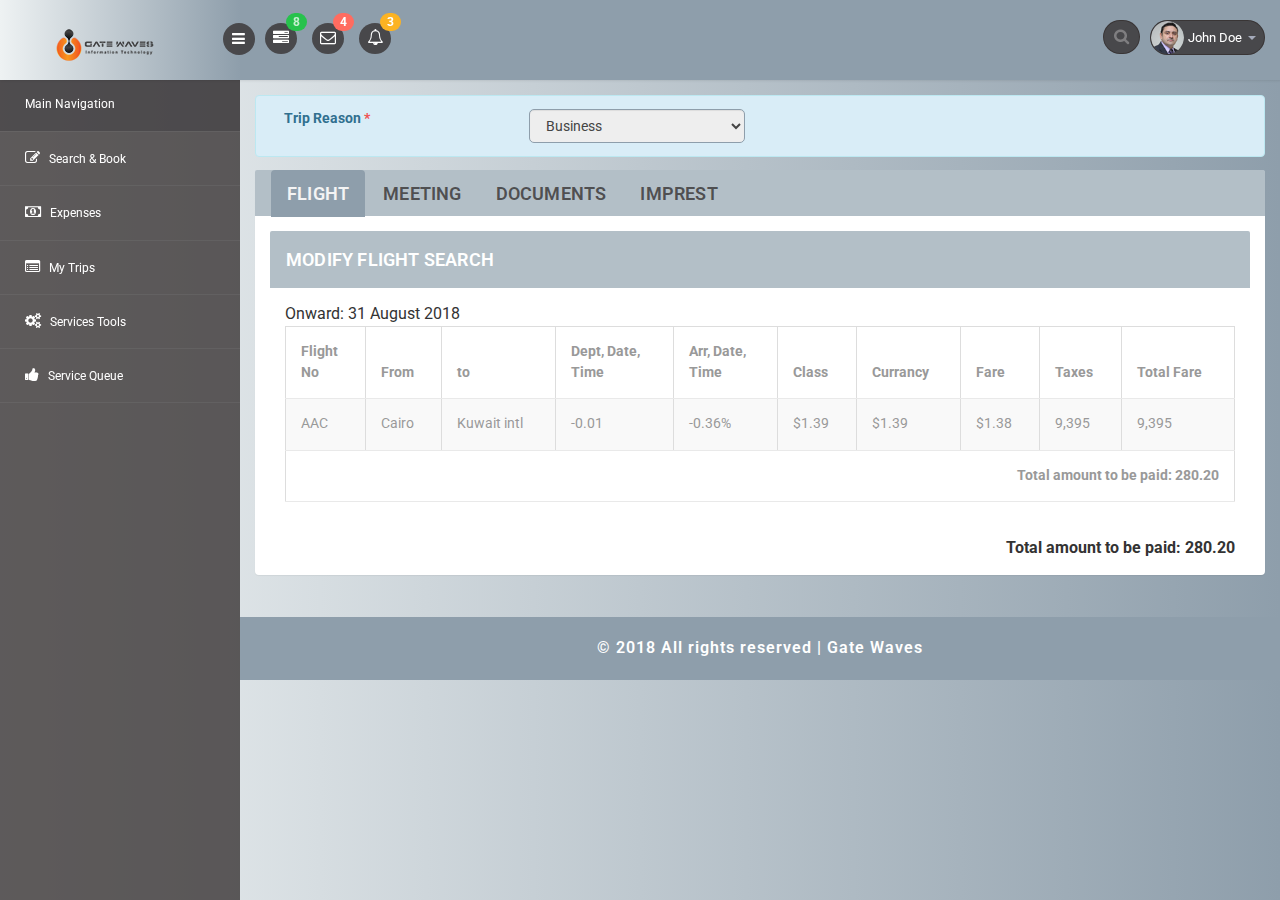
<file: 26.html>
<!DOCTYPE html>
<head>
<title>Gate Out System</title>
<meta name="viewport" content="width=device-width, initial-scale=1">
<meta http-equiv="Content-Type" content="text/html; charset=utf-8" />
<meta name="keywords" content="" />
<script type="application/x-javascript"> addEventListener("load", function() { setTimeout(hideURLbar, 0); }, false); function hideURLbar(){ window.scrollTo(0,1); } </script>
<!-- bootstrap-css -->
<link rel="stylesheet" href="css/bootstrap.min.css" >
<!-- //bootstrap-css -->
<!-- Custom CSS -->
<link href="css/style.css" rel='stylesheet' type='text/css' />
<link href="css/style-responsive.css" rel="stylesheet"/>
<!-- font CSS -->
<link href='//fonts.googleapis.com/css?family=Roboto:400,100,100italic,300,300italic,400italic,500,500italic,700,700italic,900,900italic' rel='stylesheet' type='text/css'>
<!-- font-awesome icons -->
<link rel="stylesheet" href="css/font.css" type="text/css"/>
<link href="css/font-awesome.css" rel="stylesheet"> 
<link rel="stylesheet" href="css/morris.css" type="text/css"/>
<!-- calendar -->
<link rel="stylesheet" href="css/monthly.css">
<!-- //calendar -->
<!-- //font-awesome icons -->
<script src="js/jquery2.0.3.min.js"></script>
<script src="js/raphael-min.js"></script>
<script src="js/morris.js"></script>
</head>
<body>
<section id="container">
	<header class="header fixed-top clearfix">
		<!--logo start-->
		<div class="brand">
			<a href="index.html" class="logo">
				<img src="images/logo.png" alt="">
			</a>
			<div class="sidebar-toggle-box">
				<div class="fa fa-bars"></div>
			</div>
		</div>
		<!--logo end-->
		<div class="nav notify-row" id="top_menu">
			<!--  notification start -->
			<ul class="nav top-menu">
				<!-- settings start -->
				<li class="dropdown">
					<a data-toggle="dropdown" class="dropdown-toggle" href="#">
						<i class="fa fa-tasks"></i>
						<span class="badge bg-success">8</span>
					</a>
					<ul class="dropdown-menu extended tasks-bar">
						<li>
							<p class="">You have 8 pending tasks</p>
						</li>
						<li>
							<a href="#">
								<div class="task-info clearfix">
									<div class="desc pull-left">
										<h5>Target Sell</h5>
										<p>25% , Deadline  12 June’13</p>
									</div>
									<span class="notification-pie-chart pull-right" data-percent="45">
                            <span class="percent"></span>
                            </span>
								</div>
							</a>
						</li>
						<li>
							<a href="#">
								<div class="task-info clearfix">
									<div class="desc pull-left">
										<h5>Product Delivery</h5>
										<p>45% , Deadline  12 June’13</p>
									</div>
									<span class="notification-pie-chart pull-right" data-percent="78">
                            <span class="percent"></span>
                            </span>
								</div>
							</a>
						</li>
						<li>
							<a href="#">
								<div class="task-info clearfix">
									<div class="desc pull-left">
										<h5>Payment collection</h5>
										<p>87% , Deadline  12 June’13</p>
									</div>
									<span class="notification-pie-chart pull-right" data-percent="60">
                            <span class="percent"></span>
                            </span>
								</div>
							</a>
						</li>
						<li>
							<a href="#">
								<div class="task-info clearfix">
									<div class="desc pull-left">
										<h5>Target Sell</h5>
										<p>33% , Deadline  12 June’13</p>
									</div>
									<span class="notification-pie-chart pull-right" data-percent="90">
                            <span class="percent"></span>
                            </span>
								</div>
							</a>
						</li>

						<li class="external">
							<a href="#">See All Tasks</a>
						</li>
					</ul>
				</li>
				<!-- settings end -->
				<!-- inbox dropdown start-->
				<li id="header_inbox_bar" class="dropdown">
					<a data-toggle="dropdown" class="dropdown-toggle" href="#">
						<i class="fa fa-envelope-o"></i>
						<span class="badge bg-important">4</span>
					</a>
					<ul class="dropdown-menu extended inbox">
						<li>
							<p class="red">You have 4 Mails</p>
						</li>
						<li>
							<a href="#">
								<span class="photo"><img alt="avatar" src="images/3.png"></span>
								<span class="subject">
                                <span class="from">Jonathan Smith</span>
                                <span class="time">Just now</span>
                                </span>
								<span class="message">
                                    Hello, this is an example msg.
                                </span>
							</a>
						</li>
						<li>
							<a href="#">
								<span class="photo"><img alt="avatar" src="images/1.png"></span>
								<span class="subject">
                                <span class="from">Jane Doe</span>
                                <span class="time">2 min ago</span>
                                </span>
								<span class="message">
                                    Nice admin template
                                </span>
							</a>
						</li>
						<li>
							<a href="#">
								<span class="photo"><img alt="avatar" src="images/3.png"></span>
								<span class="subject">
                                <span class="from">Tasi sam</span>
                                <span class="time">2 days ago</span>
                                </span>
								<span class="message">
                                    This is an example msg.
                                </span>
							</a>
						</li>
						<li>
							<a href="#">
								<span class="photo"><img alt="avatar" src="images/2.png"></span>
								<span class="subject">
                                <span class="from">Mr. Perfect</span>
                                <span class="time">2 hour ago</span>
                                </span>
								<span class="message">
                                    Hi there, its a test
                                </span>
							</a>
						</li>
						<li>
							<a href="#">See all messages</a>
						</li>
					</ul>
				</li>
				<!-- inbox dropdown end -->
				<!-- notification dropdown start-->
				<li id="header_notification_bar" class="dropdown">
					<a data-toggle="dropdown" class="dropdown-toggle" href="#">

						<i class="fa fa-bell-o"></i>
						<span class="badge bg-warning">3</span>
					</a>
					<ul class="dropdown-menu extended notification">
						<li>
							<p>Notifications</p>
						</li>
						<li>
							<div class="alert alert-info clearfix">
								<span class="alert-icon"><i class="fa fa-bolt"></i></span>
								<div class="noti-info">
									<a href="#"> Server #1 overloaded.</a>
								</div>
							</div>
						</li>
						<li>
							<div class="alert alert-danger clearfix">
								<span class="alert-icon"><i class="fa fa-bolt"></i></span>
								<div class="noti-info">
									<a href="#"> Server #2 overloaded.</a>
								</div>
							</div>
						</li>
						<li>
							<div class="alert alert-success clearfix">
								<span class="alert-icon"><i class="fa fa-bolt"></i></span>
								<div class="noti-info">
									<a href="#"> Server #3 overloaded.</a>
								</div>
							</div>
						</li>

					</ul>
				</li>
				<!-- notification dropdown end -->
			</ul>
			<!--  notification end -->
		</div>
		<div class="top-nav clearfix">
			<!--search & user info start-->
			<ul class="nav pull-right top-menu">
				<li>
					<input type="text" class="form-control search" placeholder=" Search">
				</li>
				<!-- user login dropdown start-->
				<li class="dropdown">
					<a data-toggle="dropdown" class="dropdown-toggle" href="#">
						<img alt="" src="images/2.png">
						<span class="username">John Doe</span>
						<b class="caret"></b>
					</a>
					<ul class="dropdown-menu extended logout">
						<li><a href="#"><i class=" fa fa-suitcase"></i>Profile</a></li>
						<li><a href="#"><i class="fa fa-cog"></i> Settings</a></li>
						<li><a href="login.html"><i class="fa fa-key"></i> Log Out</a></li>
					</ul>
				</li>
				<!-- user login dropdown end -->

			</ul>
			<!--search & user info end-->
		</div>
	</header>
	<!--header end-->
	<!--sidebar start-->
	<aside>
		<div id="sidebar" class="nav-collapse">
			<!-- sidebar menu start-->
			<div class="leftside-navigation">
				<ul class="sidebar-menu" id="nav-accordion">
					<li>
						<a class="active" href="#">
							<span class="text-center">Main Navigation</span>
						</a>
					</li>

					<li class="sub-menu">
						<a href="javascript:;">
							<i class="fa fa-pencil-square-o" aria-hidden="true"></i>
							<span>Search & Book</span>
						</a>
					</li>
					<li>
						<a href="javascript:;">
							<i class="fa fa-money" aria-hidden="true"></i>
							<span>Expenses</span>
						</a>
					</li>
					<li class="sub-menu">
						<a href="javascript:;">
							<i class="fa fa-list-alt" aria-hidden="true"></i>
							<span>My Trips</span>
						</a>
					</li>
					<li class="sub-menu">
						<a href="javascript:;">
							<i class="fa fa-cogs" aria-hidden="true"></i>
							<span>Services Tools</span>
						</a>
					</li>
					<li class="sub-menu">
						<a href="javascript:;">
							<i class="fa fa-thumbs-up" aria-hidden="true"></i>
							<span>Service Queue</span>
						</a>
					</li>

				</ul>            </div>
			<!-- sidebar menu end-->
		</div>
	</aside>
<!--main content start-->
<section id="main-content">
	<section class="wrapper">
		<div class="row">
			<div class="col-xs-12">
				<div class="col-xs-12 alert alert-info">
					<div class="form-group">
						<div class="col-sm-4 col-md-3 col-xs-12">
							<label for="PassengerType">Trip Reason <span class="text-danger">*</span></label>
						</div>

						<div class="col-sm-6 col-md-3 col-xs-12">
							<select class="form-control" id="PassengerType" required="">
								<option value="">Business</option>
								<option value="01">Type 01</option>
								<option value="02">Type 02</option>
							</select>
						</div>
					</div>
				</div>
			</div>
		</div>

		<div class="row">
			<div class="col-lg-12">
				<div class="panel">
					<header class="panel-heading tab-bg-dark-navy-blue ">
						<ul class="nav nav-tabs">
							<li class="active">
								<a data-toggle="tab" href="#home" aria-expanded="true">Flight</a>
							</li>
							<li class="">
								<a data-toggle="tab" href="#about" aria-expanded="false">Meeting</a>
							</li>
							<li class="">
								<a data-toggle="tab" href="#profile" aria-expanded="false">Documents</a>
							</li>
							<li class="">
								<a data-toggle="tab" href="#contact" aria-expanded="false">Imprest</a>
							</li>
						</ul>
					</header>
					<div class="panel-body">
						<div class="tab-content">
							<div id="home" class="tab-pane active">
								<!-- page content -->
								<header class="panel-heading">
									Modify Flight Search
								</header>

								<div class="panel-body">
									<p class="muted">
										Onward: 31 August 2018
									</p>
									<table class="table table-bordered table-striped table-condensed">
										<thead>
										<tr>
											<th>Flight <br> No</th>
											<th>From</th>
											<th class="numeric">to</th>
											<th class="numeric">Dept, Date,<br> Time</th>
											<th class="numeric">Arr, Date, <br>Time</th>
											<th class="numeric">Class</th>
											<th class="numeric">Currancy</th>
											<th class="numeric">Fare</th>
											<th class="numeric">Taxes</th>
											<th class="numeric">Total Fare</th>
										</tr>
										</thead>
										<tbody>
										<tr>
											<td>AAC</td>
											<td>Cairo</td>
											<td class="numeric">Kuwait intl</td>
											<td class="numeric">-0.01</td>
											<td class="numeric">-0.36%</td>
											<td class="numeric">$1.39</td>
											<td class="numeric">$1.39</td>
											<td class="numeric">$1.38</td>
											<td class="numeric">9,395</td>
											<td class="numeric">9,395</td>
										</tr>


										<tr>
											<td colspan="10" class="text-right"><strong>Total amount to be paid: 280.20</strong></td>
										</tr>

										</tbody>
									</table>
								</div>

								<div class="text-right col-lg-12"><strong>Total amount to be paid: 280.20</strong></div>
							</div>
							<div id="about" class="tab-pane ">Meeting Details</div>
							<div id="profile" class="tab-pane">Documents</div>
							<div id="contact" class="tab-pane">Imprest</div>
						</div>
					</div>
				</div>





			</div>
		</div>
</section>
 <!-- footer -->
		  <div class="footer">
			<div class="wthree-copyright">
				<p class="text-center">© 2018 All rights reserved | Gate Waves</p>
			</div>
		  </div>
  <!-- / footer -->
</section>
<!--main content end-->
</section>
<script src="js/bootstrap.js"></script>
<script src="js/jquery.dcjqaccordion.2.7.js"></script>
<script src="js/scripts.js"></script>
<script src="js/jquery.slimscroll.js"></script>
<script src="js/jquery.nicescroll.js"></script>
<!--[if lte IE 8]><script language="javascript" type="text/javascript" src="js/flot-chart/excanvas.min.js"></script><![endif]-->
<script src="js/jquery.scrollTo.js"></script>
</body>
</html>
</file>
<file: css/style.css>
/*
Author: W3layout
Author URL: http://w3layouts.com
License: Creative Commons Attribution 3.0 Unported
License URL: http://creativecommons.org/licenses/by/3.0/
*/
h4, h5, h6,
h1, h2, h3 {margin: 0;}
ul, ol {margin: 0;}
p {margin: 0;}

html, body{
	font-family: 'Roboto', sans-serif;
    font-size: 100%;
    overflow-x: hidden;
    /*background: url(../images/bg.jpg) no-repeat 0px 0px;*/
	background-size:cover;
    background: #8e9eab;  /* fallback for old browsers */
    background: -webkit-linear-gradient(to right, #eef2f3, #8e9eab);  /* Chrome 10-25, Safari 5.1-6 */
    background: linear-gradient(to right, #eef2f3, #8e9eab);
}
body a{
	transition: 0.5s all ease;
	-webkit-transition: 0.5s all ease;
	-moz-transition: 0.5s all ease;
	-o-transition: 0.5s all ease;
	-ms-transition: 0.5s all ease;
	text-decoration:none;
}
h1,h2,h3,h4,h5,h6{
	margin:0;			   
}
p{
	margin:0;
}
ul,label{
	margin:0;
	padding:0;
}
body a:hover{
	text-decoration:none;
}
/******** Our New Code Css For Editing The Theme ********/

.form-control {
    color: #444;
    background-color: #eee;
    border: 1px solid #8e9eab;
    border-radius: 5px;
    border-bottom: 1px solid #8e9eab;
}
.nav-tabs {
    border-bottom: 0;
}
.nav-tabs>li.active>a, .nav-tabs>li.active>a:focus, .nav-tabs>li.active>a:hover {
    color: #f4f4f4;
    cursor: default;
    background-color: #8e9eab;
    border: 1px solid #8e9eab;
    border-bottom-color: transparent;
}
.nav-tabs>li>a {
    color: rgba(52, 48, 48, 0.78);
}
section#p-18 h3 {
    background: #b3bfc7 !important;
    margin-bottom: 8px !important;
    padding: 10px;
    font-weight: 600;
    letter-spacing: 0.2px;
    color: #fff;
    font-size: 18px;
}

section#p-19 .btn-primary {
    color: #fff;
    background-color: #8e9eab;
    border-color: #8e9eab;
}

section#p-20  .size{
    padding: 40px 0;
    text-align: center;
    display: block;
    border: 1px solid #fff;
    cursor: pointer;
}
section#p-20 .size:hover{
    background: rgba(68, 68, 68, 0.38);
    color: #333;
    transition: all ease-in-out 0.5s;
}
section#p-20 .alert-danger,
section#p-20 .alert-warning{
background: #8e9eab;
border: 1px solid #ddede0;
color:#fff;
font-weight: lighter;
}
section#p-21 .btn-primary {
    color: #fff;
    background-color: #8e9eab;
    border-color: #8e9eab;
}

section#p-21 .input-group-btn:last-child>.btn{
    z-index: 2;
    margin-left: -15px;
}
section#p-22 .btn-primary {
    color: #fff;
    background-color: #8e9eab;
    border-color: #8e9eab;
}
section#p-23 .btn-primary {
    color: #fff;
    background-color: #8e9eab;
    border-color: #8e9eab;
}
section#p-23 fieldset {
    border: 1px solid #c4c4c4;
    padding: 15px 0;
    border-bottom-left-radius: 3px;
    border-bottom-right-radius: 3px;
}
section#p-23 legend{
    width: 20%;
    border-bottom: 0;
}
section#p-24 .btn-primary {
    color: #fff;
    background-color: #8e9eab;
    border-color: #8e9eab;
}
section#p-24  .alert-success{
    background: #b3bfc7 !important;
    color:#444;
}
section#p-25 .dropdown-menu.extended {
    top: 26px;
    border: 1px solid #8e9eab;
}
section#p-25 .btn-primary {
    color: #fff;
    background-color: #8e9eab;
    border-color: #8e9eab;
}
section#p-25 .owl-carousel .owl-nav button.owl-prev,
section#p-25 .owl-carousel .owl-nav button.owl-next {
    top: 0;
}
section#p-25 #owl-demo p {
    font-size: 10px;
    font-weight: 600;
}
/*updated css mahmoud mamdh*/
section#p-25 .input-normal .has-switch{
    float: left
}
section#p-25 .input-normal .has-switch .switch-animate span{
    display: none
}
section#p-25 .cal-sty{
    width: calc(100% - 30px);
}
section#p-25 .trip .col-sm-8{
    border-right: 1px solid #ddd;
}
section#p-25 .trip h3{
    margin:0 0 10px 0;
    font-weight:bold
}
section#p-25 .trip p{
    margin:0
}
section#p-25 .trip .icon{
    font-size: 34px;
    color: #ddd
}
section#p-25 .filters a{
    margin:0 10px 10px 0
}
section#p-25 .font-size-big{
    font-size: 40px
}
section#p-25 .owl-item  div img{
    object-fit: contain;
}
section#p-25 .owl-item  div {
    padding: 0 10px 0 0;
}
/*owl updates*/
.owl-pagination{
    display: block;
}
section#p-25 .owl-carousel .owl-nav button.owl-prev{
    position: absolute;
    left: -10px;
    top: 15px;
    font-size: 30px;
}
section#p-25 .owl-carousel .owl-nav button.owl-next{
    position: absolute;
    right: -10px;
    top: 15px;
    font-size: 30px;
}
section#p-25 .refresh{
    margin: 15px;
    display: block;
    width: 10%;
    text-align: center;
}
section#p-25 .backage-feat{
    color: #fff;
    position:  relative;
    top: -20px;
}
section#p-25 .backage-feat div{
    padding: 15px;
}
section#p-25 .backage-feat div:nth-of-type(1){
    background: #dc3131;
}
section#p-25 .backage-feat div:nth-of-type(2){
    background: #3c88cc;
}
section#p-25 .backage-feat div:nth-of-type(3){
    background: #3ccca5;
}
section#p-25 .backage-feat h4{
    margin:0 0 10px 0;
    font-size:22px;
    font-weight: bold
}
section#p-25 .backage-feat p{
    margin: 0;
    font-weight: bold
}
section#p-25 .backage-result {
    border: 1px solid #efefef;
    float: left;
    width: 100%;
    margin: 0 0 15px 0;
}
section#p-25 .backage-result .economy{
    background: #efefef;
    padding: 20px;
}
section#p-25 .backage-result .economy h3{
    margin:0;
    font-weight: bold;
    font-size: 18px;
}
section#p-25 .backage-result .economy h4{
    margin:0 0 20px 0;
    font-weight: bold;
    font-size: 14px;
}
section#p-25 .backage-result div.row{
    border-bottom: 1px solid #efefef;
    padding: 20px 0 0 0;
}
section#p-25 .backage-result div.row:last-child{
    border-bottom: none;
    padding: 10px 0 0 0;
}
section#p-25 .backage-result div.col-sm-3{
    border-right: 1px solid #efefef;
    min-height: 80px;
}
section#p-25 .backage-result div.col-sm-3:last-child{
    border-right: none
}
section#p-25 .backage-result h5{
    font-weight: bold;
    font-size: 17px;
    margin: 0 0 5px 0;
}

/******** -- END -- Our New Code Css For Editing The Theme ********/
	/*sidebar navigation*/
#sidebar {
    width:240px;
    height:100%;
    position:fixed;
    background:rgba(52, 48, 48, 0.78);
    -webkit-transition:all .3s ease-in-out;
    -moz-transition:all .3s ease-in-out;
    -o-transition:all .3s ease-in-out;
    transition:all .3s ease-in-out;
}
#sidebar ul li {
    position: relative;
}
.leftside-navigation,.right-stat-bar{
    height: 100%;
}
.right-stat-bar ul {
    list-style-type: none;
    padding-left: 0;
}
/*LEFT NAVIGATION ICON*/
.dcjq-icon {
    height:17px;
    width:17px;
    display:inline-block;
    background:url(../images/nav-expand.png) no-repeat top;
    border-radius:3px;
    -moz-border-radius:3px;
    -webkit-border-radius:3px;
    position:absolute;
    right:10px;
}
.active .dcjq-icon {
    background:url(../images/nav-expand.png) no-repeat bottom;
    border-radius:3px;
    -moz-border-radius:3px;
    -webkit-border-radius:3px;
}
.right-side-accordion .dcjq-icon {
    height:17px;
    width:17px;
    display:inline-block;
    background:url(../images/acc-expand.png) no-repeat top;
    border-radius:3px;
    -moz-border-radius:3px;
    -webkit-border-radius:3px;
    position:absolute;
    right:10px;
}
.right-side-accordion .active .dcjq-icon {
    background:url(../images/acc-expand.png) no-repeat bottom;
    border-radius:3px;
    -moz-border-radius:3px;
    -webkit-border-radius: 3px;
}
.right-side-accordion li:nth-child(2) ul li .prog-row {
    border: none;
}
/*---*/
.nav-collapse.collapse {
    display:inline;
}
ul.sidebar-menu,ul.sidebar-menu li ul.sub {
    margin:-2px 0 0;
    padding:0;
}
ul.sidebar-menu {
    padding-top:80px;

}
#sidebar>ul>li>ul.sub {
    display:none;
}
#sidebar .sub-menu>.sub li a {
    padding-left:46px;
}
#sidebar>ul>li.active>ul.sub,#sidebar>ul>li>ul.sub>li>a {
    display:block;
}
ul.sidebar-menu li ul.sub li {
    background:rgba(52, 48, 48, 0);
    margin-bottom:0;
    margin-left:0;
    margin-right:0;
}
ul.sidebar-menu li ul.sub li a {
    font-size:12px;
    padding-top:13px;
    padding-bottom:13px;
    -webkit-transition:all 0.3s ease;
    -moz-transition:all 0.3s ease;
    -o-transition:all 0.3s ease;
    -ms-transition:all 0.3s ease;
    transition:all 0.3s ease;
    color:#fff;
}
ul.sidebar-menu li ul.sub li a:hover,ul.sidebar-menu li ul.sub li.active a {
    color:#fff;
    -webkit-transition:all 0.3s ease;
    -moz-transition:all 0.3s ease;
    -o-transition:all 0.3s ease;
    -ms-transition:all 0.3s ease;
    transition:all 0.3s ease;
    display:block;
    background:rgba(40, 40, 46, 0.28);
}
ul.sidebar-menu li {
    border-bottom:1px solid rgba(255,255,255,0.05);
}
ul.sidebar-menu li.sub-menu {
    line-height:15px;
}
ul.sidebar-menu ul.sub li {
    border-bottom:none;
}
ul.sidebar-menu li a span {
    display:inline-block;
}
ul.sidebar-menu li a {
    color:#fff;
    text-decoration:none;
    display:block;
    padding:18px 0 18px 25px;
    font-size:12px;
    outline:none;
    -webkit-transition:all 0.3s ease;
    -moz-transition:all 0.3s ease;
    -o-transition:all 0.3s ease;
    -ms-transition:all 0.3s ease;
    transition:all 0.3s ease;
}
ul.sidebar-menu li a.active, ul.sidebar-menu li a:hover, ul.sidebar-menu li a:focus {
    background: rgba(40, 40, 46, 0.28);
    color: #fff;
    display: block;
    -webkit-transition: all 0.3s ease;
    -moz-transition: all 0.3s ease;
    -o-transition: all 0.3s ease;
    -ms-transition: all 0.3s ease;
    transition: all 0.3s ease;
}
ul.sidebar-menu li a i {
    font-size:15px;
    padding-right:6px;
}
ul.sidebar-menu li a:hover i,ul.sidebar-menu li a:focus i {
    color:#fff;
}
ul.sidebar-menu li a.active i {
    color:#fff;
}
.mail-info,.mail-info:hover {
    margin:-3px 6px 0 0;
    font-size: 11px;
}
/*main content*/
#main-content {
    margin-left:240px;
    -webkit-transition:all .3s ease-in-out;
    -moz-transition:all .3s ease-in-out;
    -o-transition:all .3s ease-in-out;
    transition:all .3s ease-in-out;
}
.footer {
    background: #8e9eab;  /* fallback for old browsers */
    padding: 20px;
}
.footer p {
    color: #fff;
    font-weight: 600;
    letter-spacing: 1px;
}
.footer p a {
    color: #744e7d;
}
.footer p a:hover {
    color: #fff;
}
.header {
    left:0;
    right:0;
    z-index:1002;
    background:#8e9eab;
    -webkit-transition:all .3s ease-in-out;
    -moz-transition:all .3s ease-in-out;
    -o-transition:all .3s ease-in-out;
    transition:all .3s ease-in-out;
}
.merge-header {
    margin-right:240px;
}
.fixed-top {
    position:fixed;
    box-shadow:1px 0 3px rgba(0,0,0,.15);
}
.wrapper {
    display:inline-block;
    margin-top:80px;
    padding:15px;
    width:100%;
}
.brand {
    background: #8e9eab;  /* fallback for old browsers */
    background: -webkit-linear-gradient(to right, #eef2f3, #8e9eab);  /* Chrome 10-25, Safari 5.1-6 */
    background: linear-gradient(to right, #eef2f3, #8e9eab); /* W3C, IE 10+/ Edge, Firefox 16+, Chrome 26+, Opera 12+, Safari 7+ */
    float:left;
    width:240px;
    height:80px;
    position:relative;
}
a.logo {
    font-size:32px;
    color:#fff;
    float:left;
    margin:20px 0 0 25px;
    text-transform:uppercase;
}
a.logo:hover,a.logo:focus {
    text-decoration:none;
    outline:none;
}
a.logo span {
    color: #FF6C60;
}
/*notification*/
#top_menu .nav>li,ul.top-menu>li {
    float:left;
}
.notify-row {
    float:left;
    margin-top:23px;
    margin-left:25px;
}
ul.top-menu {
    margin-right:15px;
    margin-top: 0;
}
ul.top-menu > li > a {
    color: #fff;
    font-size: 16px;
    background: rgba(52, 48, 48, 0.78);
    padding: 4px 8px;
    margin-right: 15px;
    border-radius: 50%;
    -webkit-border-radius: 50%;
    padding-right: 8px !important;
}
ul.top-menu>li>a:hover,ul.top-menu>li>a:focus {
    background:#777;
    text-decoration:none;
    color:#fff !important;
    padding-right:8px !important;
}
.nav .open>a, .nav .open>a:focus, .nav .open>a:hover {
     background:#fa9fa4 !important;
    color:#fff !important;
}
.notify-row .badge {
    position:absolute;
    right:-10px;
    top:-10px;
    z-index:100;
}
.dropdown-menu.extended {
    max-width:320px !important;
    min-width:160px !important;
    top:42px;
    width:300px !important;
    padding:0 10px;
    box-shadow:0 0px 5px rgba(0,0,0,0.1) !important;
    border-radius:5px;
    -webkit-border-radius:5px;
    background:#fff;
    border:none;
    left:-10px;
}
.notify-row .notification span.label {
    display:inline-block;
    height:21px;
    padding:5px;
    width:22px;
    font-size:12px;
    margin-right:10px;
}
.dropdown-menu.extended .alert-icon,.noti-info {
    float:left;
}
.noti-info {
    padding-left:10px;
    padding-top:6px;
    color:#414147;
}
.dropdown-menu.extended .alert {
    margin-bottom:10px;
}
.dropdown-menu.extended .alert-icon {
    border-radius:100%;
    display:inline-block;
    height:35px;
    width:35px;
}
.dropdown-menu.extended .alert-icon i {
    font-size:16px;
    width:35px;
    line-height:35px;
    height:35px;
}
.dropdown-menu.extended.inbox li a,.dropdown-menu.extended.tasks-bar li a {
    background:#f1f2f7;
    border-radius:5px;
    -webkit-border-radius:5px;
    padding:10px;
    margin-bottom:10px;
    float:left;
    width:100%;
}
.dropdown-menu.extended li p {
    margin:0;
    padding:10px 0;
    border-radius:0px;
    -webkit-border-radius:0px;
}
.dropdown-menu.extended li a {
    font-size:12px;
    list-style:none;
}
.dropdown-menu.extended.logout {
    padding:10px;
}
.dropdown-menu.extended.logout li a {
    padding:10px;
}
.dropdown-menu.extended li a:hover {
    color:#32323a;
}
.dropdown-menu.tasks-bar .task-info .desc {
    font-size:13px;
    font-weight:normal;
    float:left;
    width:80%;
}
.dropdown-menu.tasks-bar .task-info .desc h5 {
    color:#32323a;
    text-transform:uppercase;
    font-size:12px;
    font-weight:600;
    margin-bottom:5px;
    margin-top:0;
}
.dropdown-menu.tasks-bar .task-info .desc p {
    padding-top:0;
    color:#8f8f9b;
    font-weight:300;
}
.dropdown-menu.tasks-bar .task-info .percent {
    width:20%;
    float:right;
    font-size:13px;
    font-weight:600;
    padding-left:10px;
    line-height:normal;
}
.dropdown-menu.tasks-bar .progress {
    background:#fff;
}
.dropdown-menu.extended .progress {
    margin-bottom:0 !important;
    height:10px;
}
.dropdown-menu.inbox li a .photo img {
    border-radius:2px 2px 2px 2px;
    -webkit-border-radius:2px 2px 2px 2px;
    float:left;
    height:40px;
    margin-right:10px;
    width:40px;
}
.dropdown-menu.inbox li a .subject {
    display:block;
}
.dropdown-menu.inbox li a .subject .from {
    font-size:12px;
    font-weight:600;
}
.dropdown-menu.inbox li a .subject .time {
    font-size:11px;
    font-style:italic;
    font-weight:bold;
    position:absolute;
    right:20px;
}
.dropdown-menu.inbox li a .message {
    display:block !important;
    font-size:11px;
}
.top-nav {
    margin-top:20px;
}
.top-nav img {
    border-radius:50%;
    -webkit-border-radius:50%;
    width:33px;
}
.top-nav .icon-user i {
    height: 33px;
    width:33px;
    line-height: 33px;
    display: inline-block;
    font-size: 1.7em;
    padding-left: 10px;
}
.top-nav .icon-user .username {
    color: #555555;
    font-size: 13px;
    position: relative;
    top: -5px;
}
.top-nav .icon-user .caret {
    position: relative;
    top: -4px;
}
.top-nav ul.top-menu>li .dropdown-menu.logout {
    width:170px !important;
}
.top-nav li.dropdown .dropdown-menu {
    float:right;
    right:0;
    left:auto;
}
.dropdown-menu.extended.logout>li {
    float:left;
    width:100%;
}
.log-arrow-up {
    background:url("../images/top-arrow.png") no-repeat;
    width:18px;
    height:10px;
    margin-top:-20px;
    float:right;
    margin-right:15px;
}
.dropdown-menu.extended.logout>li>a {
    border-bottom:none !important;
}
.full-width .dropdown-menu.extended.logout>li>a:hover {
    background:#F1F2F7 !important;
    color:#32323a !important;
}
.dropdown-menu.extended.logout>li>a:hover {
    background:#F1F2F7 !important;
    border-radius:5px;
}
.dropdown-menu.extended.logout>li>a:hover i {
    color:#ffa2a2;
}
.dropdown-menu.extended.logout>li>a i {
    font-size:17px;
}
.dropdown-menu.extended.logout>li>a>i {
    padding-right:10px;
}
.top-nav .username {
    font-size:13px;
    color:#fff;
}
.top-nav ul.top-menu>li>a {
    border-radius: 100px;
    -webkit-border-radius: 100px;
    padding: 0px;
    background: none;
    margin-right: 0;
    border: 1px solid rgba(52, 48, 48, 0.78);
    background: rgba(52, 48, 48, 0.78);
}
.top-nav ul.top-menu>li.language>a {
    margin-top:-2px;
    padding:4px 12px;
    line-height:20px;
}
.top-nav ul.top-menu>li.language>a img {
    border-radius:0;
    -webkit-border-radius:0;
    width:18px;
}
.top-nav ul.top-menu>li.language ul.dropdown-menu li img {
    border-radius:0;
    -webkit-border-radius:0;
    width:18px;
}
.top-nav ul.top-menu>li {
    margin-left:10px;
}
.top-nav ul.top-menu>li>a:hover,.top-nav ul.top-menu>li>a:focus {
    border:1px solid #333;
    background:#333 !important;
    border-radius:100px;
    -webkit-border-radius:100px;
}
.top-nav .dropdown-menu.extended.logout {
    top:50px;
}
.top-nav .nav .caret {
    border-bottom-color:#A4AABA;
    border-top-color:#A4AABA;
}
.top-nav ul.top-menu>li>a:hover .caret {
    border-bottom-color:#000;
    border-top-color: #000;
}
/*form*/
.position-center {
    width:62%;
    margin: 0 auto;
}
/*----*/
.notify-arrow {
    background:url("../images/top-arrow.png") no-repeat;
    width:18px;
    height:10px;
    margin-top:0;
    opacity:0;
    position:absolute;
    left:16px;
    top:-20px;
    transition:all 0.25s ease 0s;
    z-index:10;
    margin-top:10px;
    opacity: 1;
}
/*search*/
.search {
    width: 20px;
    -webkit-transition: all .3s ease;
    -moz-transition: all .3s ease;
    -ms-transition: all .3s ease;
    -o-transition: all .3s ease;
    transition: all .3s ease;
    border: 1px solid rgba(52, 48, 48, 0.78);
    box-shadow: none;
    background: rgba(52, 48, 48, 0.78) url(../images/search-icon.png) no-repeat 10px 8px;
    padding: 0 5px 0 30px;
    color: #fff;
    border-radius: 100px;
    -webkit-border-radius: 100px;
	cursor:pointer;
}
.search:focus {
    width:180px;
    border:1px solid rgba(52, 48, 48, 0.78);
    box-shadow:none;
    -webkit-transition:all .3s ease;
    -moz-transition:all .3s ease;
    -ms-transition:all .3s ease;
    -o-transition:all .3s ease;
    transition:all .3s ease;
    color:#c8c8c8;
    font-weight: 300;
}
.todo-search:focus{
    width:100% !important;
}
/*--sidebar toggle---*/
.sidebar-toggle-box {
    float:left;
    margin-top:23px;
    margin-left:-15px;
    background:rgba(52, 48, 48, 0.78);
    border-radius:50%;
    -webkit-border-radius:50%;
    width:32px;
    height:32px;
    position:absolute;
    right:-15px;
}
.sidebar-toggle-box .fa-bars {
    cursor:pointer;
    display:inline-block;
    font-size:15px;
    padding:8px 8px 8px 9px;
    color:#fff;
}
.sidebar-toggle-box:hover {
    background:#777;
}
.hide-left-bar {
    margin-left:-240px !important;
    -webkit-transition:all .3s ease-in-out;
    -moz-transition:all .3s ease-in-out;
    -o-transition:all .3s ease-in-out;
    transition:all .3s ease-in-out;
}
.open-right-bar {
    right:0px !important;
    -webkit-transition:all .3s ease-in-out;
    -moz-transition:all .3s ease-in-out;
    -o-transition:all .3s ease-in-out;
    transition:all .3s ease-in-out;
}
.merge-left {
    margin-left:0px !important;
}
.hide-right-bar {
    margin-right:-240px !important;
    -webkit-transition:all .3s ease-in-out;
    -moz-transition:all .3s ease-in-out;
    -o-transition:all .3s ease-in-out;
    transition:all .3s ease-in-out;
}
.toggle-right-box {
    float:left;
    background:#f6f6f6;
    border-radius:50%;
    -webkit-border-radius:50%;
    width:35px;
    height:35px;
}
.toggle-right-box:hover {
    background:#ffa2a2;
}
.toggle-right-box:hover .fa-bars {
    color:rgba(0,0,0,0.3);
}
.toggle-right-box .fa-bars {
    cursor:pointer;
    display:inline-block;
    font-size:15px;
    padding:10px;
    color: #bfbfc1;
}
/*--market--*/
.market-update-block {
    padding: 2em 2em;
    background: #999;
}
.market-update-block h3 {
    color: #fff;
    font-size: 2em;
}
.market-update-block h4 {
	font-size: 1.2em;
    color: #fff;
    margin: 0.3em 0em;
}
.market-update-block p {
    color: #fff;
    font-size: 0.8em;
    line-height: 1.8em;
}
.market-update-block.clr-block-1 {
    background: #53d769;
    box-shadow: 0 2px 5px 0 rgba(0, 0, 0, 0.16), 0 2px 10px 0 rgba(0, 0, 0, 0.12);
    transition: 0.5s all;
  -webkit-transition: 0.5s all;
  -moz-transition: 0.5s all;
  -o-transition: 0.5s all;
}
.market-update-block.clr-block-2 {
    background:#fc3158;
    box-shadow: 0 2px 5px 0 rgba(0, 0, 0, 0.16), 0 2px 10px 0 rgba(0, 0, 0, 0.12);
    transition: 0.5s all;
  -webkit-transition: 0.5s all;
  -moz-transition: 0.5s all;
  -o-transition: 0.5s all;
}
.market-update-block.clr-block-3 {
    background:#147efb;
    box-shadow: 0 2px 5px 0 rgba(0, 0, 0, 0.16), 0 2px 10px 0 rgba(0, 0, 0, 0.12);
    transition: 0.5s all;
  -webkit-transition: 0.5s all;
  -moz-transition: 0.5s all;
  -o-transition: 0.5s all;
}
.market-update-block.clr-block-4 {
    background:#2a2727;
    box-shadow: 0 2px 5px 0 rgba(0, 0, 0, 0.16), 0 2px 10px 0 rgba(0, 0, 0, 0.12);
    transition: 0.5s all;
  -webkit-transition: 0.5s all;
  -moz-transition: 0.5s all;
  -o-transition: 0.5s all;
}
.market-update-block.clr-block-1:hover {
    background: #8b5c7e;
   transition: 0.5s all;
  -webkit-transition: 0.5s all;
  -moz-transition: 0.5s all;
  -o-transition: 0.5s all;
}
.market-update-block.clr-block-2:hover {
    background: #8b5c7e;
   transition: 0.5s all;
  -webkit-transition: 0.5s all;
  -moz-transition: 0.5s all;
  -o-transition: 0.5s all;
}
.market-update-block.clr-block-3:hover {
    background:#8b5c7e;
    transition: 0.5s all;
  -webkit-transition: 0.5s all;
  -moz-transition: 0.5s all;
  -o-transition: 0.5s all;
}
.market-update-block.clr-block-4:hover {
    background:#8b5c7e;
    transition: 0.5s all;
  -webkit-transition: 0.5s all;
  -moz-transition: 0.5s all;
  -o-transition: 0.5s all;
}
.market-update-right i.fa.fa-users {
    font-size: 3em;
    color:#fff;
   text-align: left;
}
.market-update-right i.fa.fa-eye {
     font-size: 3em;
    color:#fff;
   text-align: left;
}
.market-update-right i.fa.fa-usd {
     font-size:3em;
    color:#fff;
    text-align: left;
}
.market-update-right i.fa.fa-shopping-cart{
     font-size:3em;
    color:#fff;
    text-align: left;
}
.market-update-left {
    padding: 0px;
}
.market-update-right {
    padding-left: 0;
}
.market-updates {
    margin: 1.5em 0;
}
/*--market--*/
.panel-heading {
    position: relative;
    /*height: 57px;*/
    line-height: 57px;
    letter-spacing: 0.2px;
    font-weight: 600;
    color: #fff;
    font-size: 18px;
    padding: 0 16px;
    background:#b3bfc7;
   border-top-right-radius: 2px;
   border-top-left-radius: 2px; 
    text-transform: uppercase;
    border-bottom: 0;
    /*text-align: center;*/
}
.panel {
    border: none ! important;
}
.agileinfo-grap {
    padding: 2em;
    background:rgb(238, 249, 240);
	box-shadow: 0 2px 5px 0 rgba(0, 0, 0, 0.16), 0 2px 10px 0 rgba(0, 0, 0, 0.12);
}
header.agileits-box-header.clearfix h3 {
    font-size: 24px;
    font-weight: 400;
    text-transform: uppercase;
    color:#000;
    text-align: center;
    margin-bottom: 1em;
}
.calendar-widget {
    background-color: #eef9f0;
    border-radius: 4px;
    -webkit-box-shadow: 0 1px 1px rgba(0,0,0,.05);
    box-shadow: 0 1px 1px rgba(0,0,0,.05);
	padding: 2em;
}
span.panel-title{
	color:#000000;
	 font-size: 18px;
}

.agile-calendar-grid {
    border: 1px solid #c0dbc5;
}
.alert-info .alert-icon {
    background-color: #99cce3;
}
.alert-danger .alert-icon {
    background-color: #fcb1ae;
}
.alert-success .alert-icon {
    background-color: #98d7ad;
}
.alert-warning .alert-icon {
    background-color: #ffe699;
}
.alert-icon i {
    width: 40px;
    height: 40px;
    display: block;
    text-align: center;
    line-height: 40px;
    font-size: 20px;
    color: #fff;
}
.alert-icon {
    width: 40px;
    height: 40px;
    display: inline-block;
    -webkit-border-radius: 100%;
    -moz-border-radius: 100%;
    border-radius: 100%;
}
.notification-sender {
    color: #414147;
}
.alert-success .notification-info a {
    color: #42b663;
}
.notification-info p {
    margin: 0px;
    color: #999;
    font-size: 12px;
}
.notification-meta {
    margin-bottom: 3px;
    padding-left: 0;
    list-style: none;
}
.notification-info {
    margin-left: 56px;
    margin-top: -40px;
}
.notifications{
	background-color: #eef9f0;
    border-radius: 4px;
    -webkit-box-shadow: 0 1px 1px rgba(0,0,0,.05);
    box-shadow: 0 1px 1px rgba(0,0,0,.05);
    padding: 2em;
}
.alert-danger .notification-info a {
    color: #fb6f6b;
}
.alert-info .notification-info a {
    color: #45a2c9;
}
.alert {
    padding: 16.8px !important;
}
/*-- graphs --*/
.area-grids{
    border: 10px solid #d8d8d8;
    background: #FFF;
    padding: 1em;
}
.charts-right {
    padding-left: 0;
}
.chart-left {
    padding-right: 0;
}
.agile-bottom-right {
    padding-left: 0;
}
.agile-bottom-left {
    padding-right: 0;
}
#graph {
  width: 100%;
  margin: 20px auto 0 auto;
}
pre {
  height: 250px;
  overflow: auto;
}

div#graph1,div#graph4,div#graph5,div#graph6,div#graph7,div#graph8,div#graph9 {
    width: 100% !important;
    z-index: 1;
}
.agile-Updating-grids, .agile-bottom-grid, .agile-last-grid {
    background: #eef9f0;
    padding: 2em;
	border-radius: 4px;
    -webkit-box-shadow: 0 1px 1px rgba(0,0,0,.05);
    box-shadow: 0 1px 1px rgba(0,0,0,.05);
}
.agile-bottom-grids {
    margin: 2em 0;
}
.agil-info-calendar {
    margin: 1.5em 0;
}
.area-grids-heading h3 {
    font-size: 20px;
    color: #000;
    text-align: center;
    margin-bottom: 1em;
    text-transform: uppercase;
}
/*-- graphs --*/
/*--statistics--*/
.stats-info ul li {
    margin-bottom: 1em;
    border-bottom:1px solid #e1ab91;
    padding-bottom: 18px;
    font-size: 0.9em;
    color: #555;
}
.table>thead>tr>th {
    border-bottom: 1px solid #e1ab91 ! important;
}
.table>tbody>tr>td, .table>tbody>tr>th, .table>tfoot>tr>td, .table>tfoot>tr>th, .table>thead>tr>td, .table>thead>tr>th {
    border-bottom: 1px solid #e9e9e9 ! important;
}
.progress.progress-right {
    width: 25%;
    float: right;
    height: 8px;
    margin-bottom: 0;
}
.stats-info ul li.last {
    border-bottom: none;
    padding-bottom: 0;
    margin-bottom: 0.5em;
}
.stats-info span.pull-right {
    font-size: 0.7em;
    margin-left: 11px;
    line-height: 2em;
}
.table.stats-table {
    margin-bottom: 0;
}
.stats-table span.label{
    font-weight: 500;
}
.stats-table h5 {
    color: #4F52BA;
    font-size: 0.9em;
}
.stats-table h5.down {
    color: #D81B60;
}
.stats-table h5 i.fa {
    font-size: 1.2em;
    font-weight: 800;
    margin-left: 3px;
}
.stats-table thead tr th {
    color: #8b5c7e;
}
.stats-table td {
    font-size: 0.9em;
    color: #555;
    padding: 11px !important;
}
/*--//statistics--*/
/*--Progress bars--*/
.progress {
    height: 10px;
    margin: 7px 0;
    overflow: hidden;
    background: #e1e1e1;
    z-index: 1;
    cursor: pointer;
}
.task-info .percentage{
	float:right;
	height:inherit;
	line-height:inherit;
}
.task-desc{
	font-size:12px;
}
.wrapper-dropdown-3 .dropdown li a:hover span.task-desc {
	color:#65cea7;
}
.progress .bar {
		z-index: 2;
		height:15px; 
		font-size: 12px;
		color: white;
		text-align: center;
		float:left;
		-webkit-box-sizing: content-box;
		-moz-box-sizing: content-box;
		-ms-box-sizing: content-box;
		box-sizing: content-box;
		-webkit-transition: width 0.6s ease;
		  -moz-transition: width 0.6s ease;
		  -o-transition: width 0.6s ease;
		  transition: width 0.6s ease;
	}
.progress-striped .yellow{
	background:#f0ad4e;
} 
.progress-striped .green{
	background:#5cb85c;
} 
.progress-striped .light-blue{
	background:#4F52BA;
} 
.progress-striped .red{
	background:#d9534f;
} 
.progress-striped .blue{
	background:#428bca;
} 
.progress-striped .orange {
	background:#e94e02;
}
.progress-striped .bar {
  background-image: -webkit-gradient(linear, 0 100%, 100% 0, color-stop(0.25, rgba(255, 255, 255, 0.15)), color-stop(0.25, transparent), color-stop(0.5, transparent), color-stop(0.5, rgba(255, 255, 255, 0.15)), color-stop(0.75, rgba(255, 255, 255, 0.15)), color-stop(0.75, transparent), to(transparent));
  background-image: -webkit-linear-gradient(45deg, rgba(255, 255, 255, 0.15) 25%, transparent 25%, transparent 50%, rgba(255, 255, 255, 0.15) 50%, rgba(255, 255, 255, 0.15) 75%, transparent 75%, transparent);
  background-image: -moz-linear-gradient(45deg, rgba(255, 255, 255, 0.15) 25%, transparent 25%, transparent 50%, rgba(255, 255, 255, 0.15) 50%, rgba(255, 255, 255, 0.15) 75%, transparent 75%, transparent);
  background-image: -o-linear-gradient(45deg, rgba(255, 255, 255, 0.15) 25%, transparent 25%, transparent 50%, rgba(255, 255, 255, 0.15) 50%, rgba(255, 255, 255, 0.15) 75%, transparent 75%, transparent);
  background-image: linear-gradient(45deg, rgba(255, 255, 255, 0.15) 25%, transparent 25%, transparent 50%, rgba(255, 255, 255, 0.15) 50%, rgba(255, 255, 255, 0.15) 75%, transparent 75%, transparent);
  -webkit-background-size: 40px 40px;
  -moz-background-size: 40px 40px;
  -o-background-size: 40px 40px;
  background-size: 40px 40px;
}
.progress.active .bar {
  -webkit-animation: progress-bar-stripes 2s linear infinite;
  -moz-animation: progress-bar-stripes 2s linear infinite;
  -ms-animation: progress-bar-stripes 2s linear infinite;
  -o-animation: progress-bar-stripes 2s linear infinite;
  animation: progress-bar-stripes 2s linear infinite;
}
@-webkit-keyframes progress-bar-stripes {
  from {
    background-position: 40px 0;
  }
  to {
    background-position: 0 0;
  }
}
@-moz-keyframes progress-bar-stripes {
  from {
    background-position: 40px 0;
  }
  to {
    background-position: 0 0;
  }
}
@-ms-keyframes progress-bar-stripes {
  from {
    background-position: 40px 0;
  }
  to {
    background-position: 0 0;
  }
}
@-o-keyframes progress-bar-stripes {
  from {
    background-position: 0 0;
  }
  to {
    background-position: 40px 0;
  }
}
@keyframes progress-bar-stripes {
  from {
    background-position: 40px 0;
  }
  to {
    background-position: 0 0;
  }
}
/*--Progress bars--*/
.stats-info-agileits {
    background: #eef9f0;
    padding: 2em;
    border-radius: 4px;
    -webkit-box-shadow: 0 1px 1px rgba(0,0,0,.05);
    box-shadow: 0 1px 1px rgba(0,0,0,.05);
}
.agileits-w3layouts-stats {
    margin: 1.5em 0;
}
h4.title {
    font-size: 20px;
    color: #000;
    text-align: center;
    margin-bottom: 2em;
    text-transform: uppercase;
}
.stats-last-agile {
    background: #eef9f0;
    padding: 2em;
    border-radius: 4px;
    -webkit-box-shadow: 0 1px 1px rgba(0,0,0,.05);
    box-shadow: 0 1px 1px rgba(0,0,0,.05);
}
.w3-agile-google_map{
    background: #eef9f0;
    padding: 2em;
    border-radius: 4px;
    -webkit-box-shadow: 0 1px 1px rgba(0,0,0,.05);
    box-shadow: 0 1px 1px rgba(0,0,0,.05);
}
.w3-agile-map-left iframe{
		width:100%;
		min-height:450px;
		border: 15px solid #ffffff;
		outline:none;
}
.w3-agile-map-right iframe{
		width:100%;
		min-height:450px;
		border: 15px solid #ffffff;
		outline:none;
}
/*button*/
.btn-row {
    margin-bottom: 10px;
}
.typo-agile {
    background: #eef9f0;
    padding: 2em;
    border-radius: 4px;
    -webkit-box-shadow: 0 1px 1px rgba(0,0,0,.05);
    box-shadow: 0 1px 1px rgba(0,0,0,.05);
}
/*-- icons --*/
.codes a {
    color: #999;
}
.icon-box {
    padding: 8px 15px;
   background: rgb(218, 223, 219);
    margin: 1em 0 1em 0;
    border: 5px solid #eef9f0;
    text-align: left;
    -moz-box-sizing: border-box;
    -webkit-box-sizing: border-box;
    box-sizing: border-box;
    font-size: 13px;
    transition: 0.5s all;
    -webkit-transition: 0.5s all;
    -o-transition: 0.5s all;
    -ms-transition: 0.5s all;
    -moz-transition: 0.5s all;
    cursor: pointer;
} 
.icon-box:hover {
    background: #000;
	transition:0.5s all;
	-webkit-transition:0.5s all;
	-o-transition:0.5s all;
	-ms-transition:0.5s all;
	-moz-transition:0.5s all;
}
.icon-box:hover i.fa {
	color:#fff !important;
}
.icon-box:hover a.agile-icon {
	color:#fff !important;
}
.codes .bs-glyphicons li {
    float: left;
    width: 12.5%;
    height: 115px;
    padding: 10px; 
    line-height: 1.4;
    text-align: center;  
    font-size: 12px;
    list-style-type: none;	
}
.codes .bs-glyphicons .glyphicon {
    margin-top: 5px;
    margin-bottom: 10px;
    font-size: 24px;
}
.codes .glyphicon {
    position: relative;
    top: 1px;
    display: inline-block;
    font-family: 'Glyphicons Halflings';
    font-style: normal;
    font-weight: 400;
    line-height: 1;
    -webkit-font-smoothing: antialiased;
    -moz-osx-font-smoothing: grayscale;
	color: #777;
} 
.codes .bs-glyphicons .glyphicon-class {
    display: block;
    text-align: center;
    word-wrap: break-word;
}
h3.icon-subheading {
    font-size: 28px;
    color: #b64d99 !important;
    margin: 30px 0 15px;
    letter-spacing: 2px;
    border: none;
    display: block;
}
h3.agileits-icons-title {
    text-align: center;
    font-size: 33px;
    color: #222222;
    font-weight: 600;
    letter-spacing: 2px;
}
.icons a {
    color: #000000;
}
.icon-box i {
    margin-right: 10px !important;
    font-size: 20px !important;
    color: #000000!important;
}
.bs-glyphicons li {
    float: left;
    width: 18%;
    height: 115px;
    padding: 10px;
    line-height: 1.4;
    text-align: center;
    font-size: 12px;
    list-style-type: none;
    background:rgba(149, 149, 149, 0.18);
    margin: 1%;
}
.bs-glyphicons .glyphicon {
    margin-top: 5px;
    margin-bottom: 10px;
    font-size: 24px;
	color: #282a2b;
}
.glyphicon {
    position: relative;
    top: 1px;
    display: inline-block;
    font-family: 'Glyphicons Halflings';
    font-style: normal;
    font-weight: 400;
    line-height: 1;
    -webkit-font-smoothing: antialiased;
    -moz-osx-font-smoothing: grayscale;
	color: #777;
} 
.bs-glyphicons .glyphicon-class {
    display: block;
    text-align: center;
    word-wrap: break-word;
}
@media (max-width:1080px){
.icon-box {
    width: 33.33%;
}
}
@media (max-width:991px){
	h3.agileits-icons-title {
		font-size: 28px;
	}
	h3.icon-subheading {
		font-size: 22px;
	}
}
@media (max-width:768px){
	h3.agileits-icons-title {
		font-size: 28px;
	}
	h3.icon-subheading {
		font-size: 25px;
	}
	.row {
		margin-right: 0;
		margin-left: 0;
	}
	.icon-box {
    margin: 0;
    width: 100%;
}
}
@media (max-width: 640px){
	.icon-box {
		float: left;
		width: 50%;
	}
}
@media (max-width: 480px){
	.bs-glyphicons li {
		width: 31%;
	}
}
@media (max-width: 414px){
	h3.agileits-icons-title {
		font-size: 23px;
	}
	h3.icon-subheading {
		font-size: 18px;
	}
	.bs-glyphicons li {
		width: 31.33%;
	}
}
@media (max-width: 384px){
	.icon-box {
		float: none;
		width: 100%;
	}
}
/*-- //icons --*/
.w3_wthree_agileits_icons.main-grid-border {
    padding: 5em 0;
}
/*--Typography--*/
.well {
    font-weight: 300;
    font-size: 14px;
}
.list-group-item {
    font-weight: 300;
    font-size: 14px;
}
li.list-group-item1 {
    font-size: 14px;
    font-weight: 300;
}
.typo p {
    margin: 0;
    font-size: 14px;
    font-weight: 300;
}
.show-grid [class^=col-] {
    background: #fff;
	text-align: center;
	margin-bottom: 10px;
	line-height: 2em;
	border: 10px solid #f0f0f0;
}
.show-grid [class*="col-"]:hover {
	background: #e0e0e0;
}
.grid_3{
	margin-bottom:2em;
}
.xs h3, h3.m_1{
	color:#000;
	font-size:1.7em;
	font-weight:300;
	margin-bottom: 1em;
}
.grid_3 p{
	color: #999;
	font-size: 0.85em;
	margin-bottom: 1em;
	font-weight: 300;
}
.grid_4{
	background:none;
	
}
.label {
	font-weight: 300 !important;
	border-radius:4px;
}  
.grid_5{
	background:none;
	padding:2em 0;
}
.grid_5 h3, .grid_5 h2, .grid_5 h1, .grid_5 h4, .grid_5 h5, h3.hdg, h3.bars {
    margin-bottom: 1em;
    color: #b64d99;
    font-size: 26px;
    letter-spacing: 2px;
}
.table > thead > tr > th, .table > tbody > tr > th, .table > tfoot > tr > th, .table > thead > tr > td, .table > tbody > tr > td, .table > tfoot > tr > td {
	border-top: none !important;
}
.tab-content > .active {
	display: block;
	visibility: visible;
}
.pagination > .active > a, .pagination > .active > span, .pagination > .active > a:hover, .pagination > .active > span:hover, .pagination > .active > a:focus, .pagination > .active > span:focus {
	z-index: 0;
}
.badge-primary {
	background-color: #03a9f4;
}
.badge-success {
	background-color: #fb5710;
}
.badge-warning {
	background-color: #ffc107;
}
.badge-danger {
	background-color: #e51c23;
}
.grid_3 p{
	line-height: 2em;
	color: #888;
	font-size: 0.9em;
	margin-bottom: 1em;
	font-weight: 300;
}
.bs-docs-example {
	margin: 1em 0;
}
section#tables  p {
	margin-top: 1em;
}
.tab-container .tab-content {
	border-radius: 0 2px 2px 2px;
	border: 1px solid #e0e0e0;
	padding: 16px;
	background-color: #ffffff;
}
.table td, .table>tbody>tr>td, .table>tbody>tr>th, .table>tfoot>tr>td, .table>tfoot>tr>th, .table>thead>tr>td, .table>thead>tr>th {
	padding: 15px!important;
}
.table > thead > tr > th, .table > tbody > tr > th, .table > tfoot > tr > th, .table > thead > tr > td, .table > tbody > tr > td, .table > tfoot > tr > td {
	font-size: 0.9em;
	color: #999;
	border-top: none !important;
}
.tab-content > .active {
	display: block;
	visibility: visible;
}
.label {
	font-weight: 300 !important;
}
.label {
	padding: 4px 6px;
	border: none;
	text-shadow: none;
}
.alert {
	font-size: 0.85em;
}
h1.t-button,h2.t-button,h3.t-button,h4.t-button,h5.t-button {
	line-height:2em;
	margin-top:0.5em;
	margin-bottom: 0.5em;
}
li.list-group-item1 {
	line-height: 2.5em;
}
.input-group {
	margin-bottom: 20px;
}
.in-gp-tl{
	padding:0;
}
.in-gp-tb{
	padding-right:0;
}
.list-group {
	margin-bottom: 48px;
}
ol {
	margin-bottom: 44px;
}
h2.typoh2{
    margin: 0 0 10px;
}
@media (max-width:768px){
.grid_5 {
	padding: 0 0 1em;
}
.grid_3 {
	margin-bottom: 0em;
}
}
@media (max-width:640px){
h1, .h1, h2, .h2, h3, .h3 {
	margin-top: 0px;
	margin-bottom: 0px;
}
.grid_5 h3, .grid_5 h2, .grid_5 h1, .grid_5 h4, .grid_5 h5, h3.hdg, h3.bars {
	margin-bottom: .5em;
}
.progress {
	height: 10px;
	margin-bottom: 10px;
}
ol.breadcrumb li,.grid_3 p,ul.list-group li,li.list-group-item1 {
	font-size: 14px;
}
.breadcrumb {
	margin-bottom: 25px;
}
.well {
	font-size: 14px;
	margin-bottom: 10px;
}
h2.typoh2 {
	font-size: 1.5em;
}
.label {
	font-size: 60%;
}
.in-gp-tl {
	padding: 0 1em;
}
.in-gp-tb {
	padding-right: 1em;
}
}
@media (max-width:480px){
.grid_5 h3, .grid_5 h2, .grid_5 h1, .grid_5 h4, .grid_5 h5, h3.hdg, h3.bars {
	font-size: 1.2em;
}
.table h1 {
	font-size: 26px;
}
.table h2 {
	font-size: 23px;
}
.table h3 {
	font-size: 20px;
}
.label {
	font-size: 53%;
}
.alert,p {
	font-size: 14px;
}
.pagination {
	margin: 20px 0 0px;
}
.grid_3.grid_4.w3layouts {
	margin-top: 25px;
}
}
@media (max-width: 320px){
.grid_4 {
	margin-top: 18px;
}
h3.title {
	font-size: 1.6em;
}
.alert, p,ol.breadcrumb li, .grid_3 p,.well, ul.list-group li, li.list-group-item1,a.list-group-item {
	font-size: 13px;
}
.alert {
	padding: 10px;
	margin-bottom: 10px;
}
ul.pagination li a {
	font-size: 14px;
	padding: 5px 10px;
}
.list-group {
	margin-bottom: 10px;
}
.well {
	padding: 10px;
}
.nav > li > a {
	font-size: 14px;
}
}
/*-- //typography --*/
.typo {
    padding: 5em 0;
}
ul.bs-glyphicons-list {
    padding: 0;
}
.w3ls_head {
    font-size: 30px;
    color: #000000;
    margin-bottom: 2em;
    letter-spacing: 2px;
    text-transform: uppercase;
    text-align: center;
}
.agile-grid{
	background: #eef9f0;
    padding: 2em;
    border-radius: 4px;
    -webkit-box-shadow: 0 1px 1px rgba(0,0,0,.05);
    box-shadow: 0 1px 1px rgba(0,0,0,.05);
}
.wthree-font-awesome{
	background: #eef9f0;
    padding: 2em;
    border-radius: 4px;
    -webkit-box-shadow: 0 1px 1px rgba(0,0,0,.05);
    box-shadow: 0 1px 1px rgba(0,0,0,.05);
}
.w3layouts-glyphicon{
	background: #eef9f0;
    padding: 2em;
    border-radius: 4px;
    -webkit-box-shadow: 0 1px 1px rgba(0,0,0,.05);
    box-shadow: 0 1px 1px rgba(0,0,0,.05);
}
.table-agile-info{
	background: #eef9f0;
    padding: 2em;
    border-radius: 4px;
    -webkit-box-shadow: 0 1px 1px rgba(0,0,0,.05);
    box-shadow: 0 1px 1px rgba(0,0,0,.05);
}
.form-w3layouts{
	background: #eef9f0;
    padding: 2em;
    border-radius: 4px;
    -webkit-box-shadow: 0 1px 1px rgba(0,0,0,.05);
    box-shadow: 0 1px 1px rgba(0,0,0,.05);
}
.panel-default>.panel-heading {
    color: #000000 ! important;
    background-color: #ddede0 ! important;
    border-color: #ddede0 ! important;
    font-size: 20px;
}
p.hd-title {
    color: #b64d99;
    font-size: 20px;
    margin-bottom: 1em;
}
.bg-success {
    color: #c6efd0;
    background-color: #27c24c;
}
.bg-info {
    color: #dcf2f8;
    background-color: #23b7e5;
}
.bg-info {
    color: #dcf2f8;
    background-color: #23b7e5;
}
.bg-danger {
    color: #ffffff;
    background-color: #f05050;
}
.text-success {
    color: #27c24c;
}
.text-warning {
    color: #fad733;
}
.text-danger {
    color: #f05050;
}
.btn-default {
    color: #58666e !important;
    background-color: #fcfdfd;
    background-color: #fff;
    border-color: #dee5e7;
    border-bottom-color: #d8e1e3;
    -webkit-box-shadow: 0 1px 1px rgba(90, 90, 90, 0.1);
    box-shadow: 0 1px 1px rgba(90, 90, 90, 0.1);
}
select.input-sm {
    height: 30px;
    line-height: 30px;
}
.w-sm {
    width: 150px;
}
.inline {
    display: inline-block !important;
}
.v-middle {
    vertical-align: middle !important;
}
.m-b-xs {
    margin-bottom: 5px;
}
#upload{
    font-family:'PT Sans Narrow', sans-serif;
    background-color:#fff;
    /*background-image:-webkit-linear-gradient(top, #373a3d, #313437);*/
    /*background-image:-moz-linear-gradient(top, #373a3d, #313437);*/
    /*background-image:linear-gradient(top, #373a3d, #313437);*/
    width:100%;
    padding:30px;
    border-radius:3px;
    margin:0px auto 100px;
    /*box-shadow: 0 0 10px rgba(0, 0, 0, 0.3);*/
}
#drop{
    background-color: #fff;
    padding: 100px 50px;
    margin-bottom: 30px;
    border: 5px dashed #F1F2F7;
    border-radius: 3px;
    /*border-image: url('../img/border-image.png') 25 repeat;*/
    text-align: center;
    text-transform: uppercase;
    font-size:16px;
    font-weight:bold;
    color:#7f858a;
}
#drop a{
    background-color:#8b5c7e;
    padding:12px 26px;
    color:#fff;
    font-size:14px;
    border-radius:2px;
    cursor:pointer;
    display:inline-block;
    margin-top:12px;
    line-height:1;
}
#drop a:hover{
    background-color:#dfa7a6;
}
#drop input{
    display:none;
}
#upload ul{
    list-style:none;
    margin:0;
    /*border-top:1px solid #2b2e31;*/
    /*border-bottom:1px solid #3d4043;*/
}
#upload ul li{
    background-color:#F1F2F7;
    /*background-image:-webkit-linear-gradient(top, #333639, #303335);*/
    /*background-image:-moz-linear-gradient(top, #333639, #303335);*/
    /*background-image:linear-gradient(top, #333639, #303335);*/
    /*border-top:1px solid #3d4043;*/
    /*border-bottom:1px solid #2b2e31;*/
    padding:15px;
    height: 80px;
    position: relative;
}
#upload ul li input{
    display: none;
}
#upload ul li p{
    width: 144px;
    overflow: hidden;
    white-space: nowrap;
    color: #32323a;
    font-size: 16px;
    font-weight: bold;
    position: absolute;
    top: 20px;
    left: 100px;
}
#upload ul li i{
    font-weight: normal;
    font-style:normal;
    color:#7f7f7f;
    display:block;
}
#upload ul li canvas{
    top: 15px;
    left: 32px;
    position: absolute;
}
#upload ul li span{
    width: 15px;
    height: 12px;
    background: url('../img/icons.png') no-repeat;
    position: absolute;
    top: 34px;
    right: 33px;
    cursor:pointer;
}
#upload ul li.working span{
    height: 16px;
    background-position: 0 -12px;
}
#upload ul li.error p{
    color: #8b5c7e;
}
#tzine-download{
    opacity:0.9;
    background-color:#257691;
    font-size:11px;
    text-align:center;
    text-transform:uppercase;
    width:150px;
    height:28px;
    line-height:28px;
    text-decoration:none !important;
    display: inline-block;
    border-radius: 2px;
    color: #fff !important;
    font-weight: bold;
    box-shadow: 0 -1px 2px #1e5e74 inset;
    border-top:1px solid #26849c;
    text-shadow:1px 1px 1px #1e6176;
    margin-top:6px;
}
#tzine-download:hover{
    opacity:1;
}
#tzine-actions{
    position:absolute;
    top:0;
    width:500px;
    right:50%;
    margin-right:-420px;
    text-align:right;
}
#tzine-actions iframe{
    display: inline-block;
    height: 21px;
    width: 95px;
    position: relative;
    float: left;
    margin-top: 11px;
}
.badge.bg-important {
    background: #ff6c60;
}
.badge.bg-warning {
    background: #FCB322;
}
/* mail inbox */
.mail-nav {
    margin:15px -15px 0 -15px;
}
.mail-nav li a {
    border-radius:0;
    -webkit-border-radius:0;
    border-top:1px solid #f2f3f6;
    padding:15px;
    border-right:3px solid rgba(0,0,0,0);
}
.mail-nav>li>a:hover,.mail-nav>li>a:focus {
    background:#fafafa;
    color:#8b5c7e;
    border-right:3px solid #8b5c7e;
}
.mail-nav>li.active>a,.mail-nav>li.active>a:hover,.mail-nav>li.active>a:focus {
    background:#fafafa;
    color:#8b5c7e;
    border-right:3px solid #8b5c7e;
}
.mail-nav>li+li {
    margin-left:0;
    margin-top:0px;
}
.mail-nav i {
    font-size:16px;
    margin-right:10px;
}
.inbox-notification {
    margin-top:-2px;
}
.user-head .inbox-avatar {
    width:65px;
    float:left;
}
.user-head .inbox-avatar img {
    border-radius:4px;
    -webkit-border-radius:4px;
}
.user-head .user-name {
    display:inline-block;
    margin:0 0 0 10px;
}
.user-head .user-name h5 {
    font-size:14px;
    margin-top:15px;
    margin-bottom:0;
    font-weight:300;
}
.user-head .user-name h5 a {
    color:#fff;
}
.user-head .user-name span a {
    font-size:12px;
    color:#87e2e7;
}
a.mail-dropdown {
    background:#80d3d9;
    padding:3px 5px;
    font-size:10px;
    color:#01a7b3;
    border-radius:2px;
    margin-top:20px;
}
.inbox-body {
    padding:20px;
}
.btn-compose {
    background:#f0bcb4;
    padding:12px 0;
    text-align:center;
    width:100%;
    color:#fff;
}
.btn-compose:hover,.btn-compose:focus {
    background:#1ca59e;
    color:#fff;
}
ul.inbox-nav {
    display:inline-block;
    width:100%;
    margin:0;
    padding:0;
}
.inbox-divider {
    border-bottom:1px solid #d5d8df;
}
.inbox-action {
    margin-top:50px;
}
.src-position {
    margin-top:-7px;
}
.mail-src-position {
    margin-top:-3px;
}
ul.labels-info {
    border-bottom:1px solid #f1f2f7;
    margin-bottom:10px;
}
ul.inbox-nav li {
    display:inline-block;
    line-height:45px;
    width:100%;
}
ul.inbox-nav li a {
    color:#6a6a6a;
    line-height:45px;
    width:100%;
    display:inline-block;
    padding:0 20px;
}
ul.inbox-nav li a:hover,ul.inbox-nav li.active a,ul.inbox-nav li a:focus {
    color:#6a6a6a;
    background:#d5d7de;
}
ul.inbox-nav li a i {
    padding-right:10px;
    font-size:16px;
    color:#6a6a6a;
}
ul.inbox-nav li a span.label {
    margin-top:13px;
}
ul.labels-info li h4 {
    padding-top:5px;
    color:#5c5c5e;
    font-size:15px;
    text-transform:uppercase;
}
ul.labels-info li {
    margin:0;
}
ul.labels-info li a {
    color:#6a6a6a;
    border-radius:0;
    padding-left:0;
    padding-right:0;
}
ul.labels-info li a:hover,ul.labels-info li a:focus {
    color:#6a6a6a;
    background:none;
}
ul.labels-info li a i {
    padding-right:10px;
}
.nav.nav-pills.nav-stacked.labels-info p {
    margin-bottom:0;
    padding:0 22px;
    color:#9d9f9e;
    font-size:11px;
}
.inbox-head {
    padding:20px;
    background:#41cac0;
    color:#fff;
    border-radius:0 4px 0 0;
    -webkit-border-radius:0 4px 0 0;
    min-height:80px;
}
.inbox-head h3 {
    margin:0;
    display:inline-block;
    padding-top:6px;
    font-weight:300;
}
.inbox-head .sr-input {
    height:40px;
    border:none;
    box-shadow:none;
    padding:0 10px;
    float:left;
    border-radius:4px 0 0 4px;
    color:#8a8a8a;
}
.inbox-head .sr-btn {
    height:40px;
    border:none;
    background:#00a6b2;
    color:#fff;
    padding:0 20px;
    border-radius:0 4px 4px 0;
    -webkit-border-radius:0 4px 4px 0;
}
.wht-bg {
    background: #fff;
    padding: 20px;
}
.wht-bg h4 {
    font-size:24px;
    color:#a2a2a2;
    font-weight:300;
	text-align:left;
}
.table-inbox-wrap {
    margin:0 -15px;
}
.mail-checkbox {
    margin-right:10px;
}
.table-inbox {
    margin:0;
}
.table-inbox tr td {
    padding:12px !important;
}
.table-inbox tr td:first-child {
    width:5%;
}
.table-inbox tr td:first-child .icheckbox_minimal {
    margin-left:15px;
}
.table-inbox tr td:hover {
    cursor:pointer;
}
.table-inbox tr td .fa-star.inbox-started,.table-inbox tr td .fa-star:hover {
    color:#f78a09;
}
.table-inbox tr td .fa-star {
    color:#d5d5d5;
}
.table-inbox tr.unread td {
    font-weight:600;
    background:#f7f7f7;
}
.table-inbox tr.unread a {
    color: #32323a;
}
.table-inbox tr a {
    color: #767676;
}
ul.inbox-pagination {
    float:right;
    list-style-type: none;
}
ul.inbox-pagination li {
    float:left;
}
.pagination li a {
    color: #32323a;
}
.mail-option {
    display:inline-block;
    margin-bottom:10px;
    width:100%;
}
.mail-option .chk-all {
    float:left;
}
.mail-option .chk-all,.mail-option .btn-group {
    margin-right:5px;
}
.mail-option .chk-all,.mail-option .btn-group a.btn {
    border:1px solid #e7e7e7;
    padding:5px 10px;
    display:inline-block;
    background:#fcfcfc;
    color:#afafaf;
    border-radius:3px !important;
    -webkit-border-radius:3px !important;
}
.inbox-pagination a.np-btn {
    border:1px solid #e7e7e7;
    padding:5px 15px;
    display:inline-block;
    background:#fcfcfc;
    color:#afafaf;
    border-radius:3px !important;
    -webkit-border-radius:3px !important;
}
.mail-option .chk-all input[type=checkbox] {
    margin-top:0;
}
.mail-option .btn-group a.all {
    padding:0;
    border:none;
}
.inbox-pagination a.np-btn {
    margin-left:5px;
}
.inbox-pagination li span {
    display:inline-block;
    margin-top:7px;
    margin-right:5px;
}
.fileinput-button {
    border:1px solid #e6e6e6;
    background:#eeeeee;
}
.inbox-body .modal .modal-body input,.inbox-body .modal .modal-body textarea {
    border:1px solid #e6e6e6;
    box-shadow:none;
}
.btn-send,.btn-send:hover {
    background:#00A8B3;
    color:#fff;
}
.btn-send:hover {
    background:#009da7;
}
.modal-header h4.modal-title {
    font-weight:300;
    font-family:'Open Sans',sans-serif;
}
.modal-body label {
    font-weight:400;
    font-family: 'Open Sans',sans-serif;
}
.compose-mail {
    width: 100%;
    display: inline-block;
    position: relative;
    margin-top: 20px;
}
.compose-mail .compose-options {
    color: #979797;
    cursor: pointer;
    display: inline-block;
    font-size: 14px;
    position: absolute;
    right: 10px;
    top: 7px;
}
.compose-mail input, .compose-mail input:focus {
    border:none;
    padding: 0;
    width: 80%;
    float: left;
}
.compose-mail .form-group {
    border:1px solid #F2F3F6;
    display: inline-block;
    width: 100%;
    margin-bottom: 0;
}
.compose-mail .form-group label {
    line-height: 34px;
    width: 10%;
    float: left;
    padding-left: 5px;
    margin-bottom: 0;
}
.compose-editor input {
    margin-top: 15px;
}
.compose-editor {
    margin-bottom: 15px;
    display: inline-block;
    width: 100%;
}
.compose-btn {
    float: left;
    margin-top: 6px;
}
.mail-header h4 {
    font-weight: 300;
}
.mail-sender, .attachment-mail {
    width: 100%;
    display: inline-block;
    margin: 20px 0;
    border-top:1px solid #EFF2F7 ;
    border-bottom:1px solid #EFF2F7 ;
    padding: 10px 0;
}
.mail-sender img {
    width: 30px;
    border-radius: 3px;
    -webkit-border-radius: 3px;
}
.mail-sender .date {
    line-height: 30px;
    margin-bottom: 0;
    text-align: right;
}
.view-mail a, .attachment-mail a:hover {
    color: #35bcb5;
}
.attachment-mail a{
    color: #32323a;
}
.attachment-mail ul li  {
    float: left;
    width: 200px;
    margin-right: 15px;
    margin-top: 15px;
    list-style: none;
}
.attachment-mail ul li a.atch-thumb img {
    width: 200px;
    height: 180px;
    margin-bottom: 10px;
}
.attachment-mail ul li a.name span {
    float: right;
    color: #767676;
}
.agile-info h3 {
    font-size: 2.5em;
    text-transform: uppercase;
    color: #8b5c7e;
    font-weight: 500;
    letter-spacing: 12px;
}
.agile-info h2 {
    font-size: 12em;
    color:#8b5c7e;
    line-height: 1;
    font-weight: 300;
    letter-spacing: 20px;
}
.agile-info {
   padding:9em 2em 16.6em;
    background: rgba(240, 188, 180, 0.42);
    box-shadow: 0 2px 5px 0 rgba(0, 0, 0, 0.16), 0 2px 10px 0 rgba(0, 0, 0, 0.12);
    text-align: center;
}
.agile-info p {
    font-size: 1em;
    color: #fff;
    text-transform: capitalize;
    letter-spacing: 1px;
    margin-bottom: 3em;
    margin-top: 2em;
}
.agile-info a {
    font-size: 1em;
    text-transform: uppercase;
    color: white;
    width: 18%;
    padding: 12px 0px;
    letter-spacing: 2px;
    display: inline-block;
    background: #f0bcb4;
    transition: 0.5s all;
    -webkit-transition: 0.5s all;
    -o-transition: 0.5s all;
    -moz-transition: 0.5s all;
    -ms-transition: 0.5s all;
}
.agile-info a:hover {
    background: #8b5c7e;
    transition: 0.5s all;
    -webkit-transition: 0.5s all;
    -o-transition: 0.5s all;
    -moz-transition: 0.5s all;
    -ms-transition: 0.5s all;
}
/*-- gallery --*/
.w3l-gallery-heading h3{
	text-align:right !important;
	color: #FF5722 !important;
}
.gallery-grid img {
    width: 100%;
    cursor: pointer;
}
.gallery-top-grids:nth-child(2),.gallery-top-grids:nth-child(3){
	margin-top:0;
}
.gallery-grids-left {
    padding: 10px;
}
.gallery-grid{
	position:relative;
	overflow: hidden;
}
.gallery-grid:hover .captn {
    bottom: 12%;
}
.captn {
    background:rgba(139, 92, 126, 0.73);
    padding: 2em;
    position: absolute;
    border: solid 1px #FFF;
    left: 6%;
    bottom: -100%;
    text-align: center;
    width: 340px;
    height: 200px;
    -webkit-transition: .5s all;
    transition: .5s all;
    -moz-transition: .5s all;
}
.captn h4 {
	font-size: 1.2em;
    color: #fff;
    margin: 2.5em 0 0 0;
    text-transform: uppercase;
    font-weight: 600;
    letter-spacing: 2px;
}
.captn p {
    margin: 0.5em 0 0 0;
    color: #FFFFFF;
    font-size: .9em;
}
/*-- //gallery --*/
.gallery {
    padding: 2em;
    background: rgb(238, 249, 240);
    box-shadow: 0 2px 5px 0 rgba(0, 0, 0, 0.16), 0 2px 10px 0 rgba(0, 0, 0, 0.12);
}
/*-- gallery --*/
.w3layouts-main h2 {
	color: #8b5c7e;
    font-size: 29px;
    letter-spacing: 2px;
    text-transform: uppercase;
    padding-bottom: 15px;
	    text-align: center;
}
.w3layouts-main {
    width: 30%;
    margin:5em auto;
    background:rgba(171, 119, 157, 0.27);
    padding: 42px 35px;
}
/*--//header--*/
/*--login--*/
input.ggg{
    width: 100%;
    padding: 15px 0px 15px 15px;
    border: 1px solid #fff;
    outline: none;
    font-size: 14px;
    color: #fff;
    margin: 14px 0px;
	background: none;
}
.w3layouts-main span {
    font-size: 16px;
    color: #fff;
    float: left;
    width: 32%;
	margin-top: 8px;
}
.w3layouts-main h6 {
    font-size: 16px;
    float: right;
    width: 37%;
	color: #fff;
    letter-spacing: 1px;
	margin-top: 8px;
	text-decoration:underline;
}
.w3layouts-main a {
    color: #fff;
	transition:0.5s all;
	-webkit-transition:0.5s all;
	-o-transition:0.5s all;
	-moz-transition:0.5s all;
	-ms-transition:0.5s all;
}
.w3layouts-main a:hover{
	color:#f0bcb4;
	transition:0.5s all;
	-webkit-transition:0.5s all;
	-o-transition:0.5s all;
	-moz-transition:0.5s all;
	-ms-transition:0.5s all;
}
.w3layouts-main input[type="submit"] {
    padding: 12px 38px;
    font-size: 18px;
    text-transform: uppercase;
    letter-spacing: 2px;
    background: #f0bcb4;
    color: white;
    border: none;
    outline: none;
	display: table;
    cursor: pointer;
    margin: 45px auto 31px;
    transition: 0.5s all;
    -webkit-transition: 0.5s all;
    -o-transition: 0.5s all;
    -moz-transition: 0.5s all;
    -ms-transition: 0.5s all;
}
.w3layouts-main input[type="submit"]:hover {
	background:#8b5c7e;
	transition:0.5s all;
	-webkit-transition:0.5s all;
	-o-transition:0.5s all;
	-moz-transition:0.5s all;
	-ms-transition:0.5s all;
}
.w3layouts-main p a {
    color: #f0bcb4;
    padding: 10px;
}
.w3layouts-main p a:hover {
    color: #fff;
}
.w3layouts-main p {
    font-size: 17px;
    color: #fff;
	text-align: center;
}
/*--//login--*/
h4 input[type="checkbox"] {
    margin-right: 10px;
}
.w3layouts-main h4{
    margin-right: 10px;
	color:#fff;
	font-weight:400;
	font-size:14px;
}
 /*--placeholder-color--*/
::-webkit-input-placeholder {
	color:#fff !important;
}
:-moz-placeholder { /* Firefox 18- */
	color:#fff !important; 
}
::-moz-placeholder {  /* Firefox 19+ */
	color:#fff !important;
}
:-ms-input-placeholder {  
	color:#fff !important;
}
/*--//placeholder-color--*/
.alert {
    margin-bottom: 23px !important;
}
div#chartContainer1,div#chartContainer2,div#chartContainer3,div#chartContainer4 {
    width: 100%;
    min-height: 500px;
}
div#chartContainer5,div#chartContainer6,div#chartContainer7,div#chartContainer8 {
    width: 100%;
    min-height: 500px;
}
.chart_agile_top {
    background-color: #eef9f0;
    border-radius: 4px;
    -webkit-box-shadow: 0 1px 1px rgba(0,0,0,.05);
    box-shadow: 0 1px 1px rgba(0,0,0,.05);
    padding: 2em;
    margin: 0 0 2em;
}
.floatcharts_w3layouts_top{
    background-color: #eef9f0;
    border-radius: 4px;
    -webkit-box-shadow: 0 1px 1px rgba(0,0,0,.05);
    box-shadow: 0 1px 1px rgba(0,0,0,.05);
    padding: 2em;
}
.map_wthree_top{
    background-color: #eef9f0;
    border-radius: 4px;
    -webkit-box-shadow: 0 1px 1px rgba(0,0,0,.05);
    box-shadow: 0 1px 1px rgba(0,0,0,.05);
    padding: 2em;
}
.vector-stat {
    height:150px;
    margin-top:20px;
}
canvas.canvasjs-chart-canvas {
}
.chart_agile_bottom{
	padding:20px;
	background:#fff;
}
.floatcharts_w3layouts_bottom{
	padding:20px;
	background:#fff;
}
.floatcharts_w3layouts_left {
    margin-bottom: 2em;
}
.w3-res-tb {
    padding: 2em 1em 0;
}
.pagination {
    margin: 0 !important;
}
div#graph10,div#graph11 {
    width: 100%;
}
/*-- responsive design --*/
@media (max-width: 1440px){
.w3layouts-main {
    width: 33%;
}
.captn {
    padding: 1em;
    width: 301px;
    height: 182px;
}
}
@media (max-width: 1366px){
.w3layouts-main {
    width: 35%;
}
.captn {
    width: 280px;
    height: 170px;
}
}
@media (max-width: 1280px){
.w3layouts-main {
    width: 38%;
}
.captn {
    width: 256px;
    height: 150px;
}
.market-update-block {
    padding: 1em 1em;
}
.alert {
    margin-bottom: 13px !important;
    padding: 12.8px !important;
}
div#graph1, div#graph4, div#graph5, div#graph6, div#graph7, div#graph8, div#graph9,div#graph10,div#graph11 {
  width: 260px ! important;
}
}
@media (max-width: 1080px){
.w3layouts-main {
    width: 45%;
}
.agile-info {
    padding: 9.1em 2em;
}
.captn {
    width: 198px;
    height: 118px;
}
.captn h4 {
    margin: 1em 0 0 0;
}
.market-update-gd {
    float: left;
    width: 50%;
    margin: 1em 0;
}
.market-updates {
    margin: 0em 0;
}
.agile-calendar {
    width: 100%;
    margin-bottom: 1.5em;
}
.w3agile-notifications {
    width: 100%;
}
.agile-last-left {
    width: 100%;
}
.agile-last-left.agile-last-middle{
    width: 100%;
	margin:1.5em 0;
}
.agile-last-left.agile-last-right{
    width: 100%;
}
div#graph1, div#graph4, div#graph5, div#graph6, div#graph7, div#graph8, div#graph9,div#graph10,div#graph11 {
    width: 650px !important;
}
.stats-info.widget {
    width: 100%;
    margin-bottom: 1.5em;
}
.stats-info.stats-last.widget-shadow {
    width: 100%;
}
.w-sm {
    width: 138px;
}
}
@media (max-width: 1024px){
.w3layouts-main {
    width: 47%;
}
.captn {
    width: 180px;
    height: 110px;
}
}
@media (max-width: 991px){
.captn {
    width: 171px;
    height: 102px;
}
.market-update-left {
    float: left;
    margin-left: 20px;
}
.market-update-right {
    float: left;
}
div#graph1, div#graph4, div#graph5, div#graph6, div#graph7, div#graph8, div#graph9,div#graph10,div#graph11 {
    width: 600px !important;
}
.w-sm {
    width: 127px;
}
}
@media (max-width: 800px){
.w3layouts-main {
    width: 62%;
}
.gallery-grids-left {
    width: 100%;
}
.captn {
    width: 350px;
    height: 200px;
}
.captn h4 {
    margin: 3em 0 0 0;
}
.market-update-right {
    width: 100%;
    padding: 0;
    text-align: center;
}
.market-update-left {
    margin-left: 0;
    text-align: center;
    width: 100%;
}
div#graph1, div#graph4, div#graph5, div#graph6, div#graph7, div#graph8, div#graph9,div#graph10,div#graph11 {
    width: 430px !important;
}
.table td, .table>tbody>tr>td, .table>tbody>tr>th, .table>tfoot>tr>td, .table>tfoot>tr>th, .table>thead>tr>td, .table>thead>tr>th {
    padding: 7px!important;
}
.com-w3ls {
    width: 100%;
}
.mail-w3agile {
    width: 100%;
}
}
@media (max-width: 768px){
.agile-info {
    padding: 17em 2em;
}
div#graph1, div#graph4, div#graph5, div#graph6, div#graph7, div#graph8, div#graph9,div#graph10,div#graph11 {
    width: 400px !important;
}
.table td, .table>tbody>tr>td, .table>tbody>tr>th, .table>tfoot>tr>td, .table>tfoot>tr>th, .table>thead>tr>td, .table>thead>tr>th {
    padding: 6px!important;
}
#drop {
    padding: 100px 30px;
}
.table-agile-info {
    padding: 2em 2em 10.7em;
}
.position-center {
    width: 100%;
    margin: 0 auto;
}
#upload {
    margin: 0px auto 230px;
}
.w3ls-graph {
    padding: 0;
}
.w3layouts-main {
    margin: 14.3em auto;
}
.search:focus {
    width:170px;
}
.todo-search:focus{
    width:95% !important;
}
}
@media (max-width: 736px){
.w3layouts-main {
    width: 65%;
}
.agile-info {
    padding: 2em 2em;
}
.captn {
    width: 534px;
    height: 300px;
}
.captn h4 {
    margin: 6em 0 0 0;
}
.w3ls-graph {
    padding: 0;
}
div#graph1, div#graph4, div#graph5, div#graph6, div#graph7, div#graph8, div#graph9,div#graph10,div#graph11 {
    width: 620px !important;
}
.table-agile-info {
    padding: 2em;
}
#upload {
    margin: 0px auto 50px;
}
.w3layouts-main {
    margin: 5em auto;
}
}
@media (max-width: 667px){
.w3layouts-main {
    width:72%;
}
.agile-info p {
    font-size: 0.9em;
    margin-bottom: 2em;
    margin-top: 2em;
}
.agile-info a {
    width: 26%;
}
.captn {
    width: 474px;
    height: 267px;
}
.captn h4 {
    margin: 5em 0 0 0;
}
div#graph1, div#graph4, div#graph5, div#graph6, div#graph7, div#graph8, div#graph9,div#graph10,div#graph11 {
    width: 555px !important;
}
}
@media (max-width: 640px){
.w3layouts-main {
    width: 75%;
}
.agile-info {
    padding: 3.7em 2em;
}
.captn {
    width: 452px;
    height: 250px;
}
div#graph1, div#graph4, div#graph5, div#graph6, div#graph7, div#graph8, div#graph9,div#graph10,div#graph11 {
    width: 525px !important;
}
}
@media (max-width: 600px){
.w3layouts-main {
    width: 80%;
}
.captn {
    width: 414px;
    height: 242px;
}
div#graph1, div#graph4, div#graph5, div#graph6, div#graph7, div#graph8, div#graph9,div#graph10,div#graph11 {
    width: 480px !important;
}
}
@media (max-width: 568px){
.w3layouts-main {
    width: 84%;
}
.captn {
    width: 386px;
    height: 225px;
}
.captn h4 {
    margin: 4em 0 0 0;
}
div#graph1, div#graph4, div#graph5, div#graph6, div#graph7, div#graph8, div#graph9,div#graph10,div#graph11 {
    width: 450px !important;
}
}
@media (max-width: 480px){
.w3layouts-main {
    width: 92%;
    margin: 3em auto;
    padding: 30px 20px;
}
.agile-info {
    padding: 7.1em 2em;
}
.agile-info a {
    width: 33%;
}
.captn {
    width: 308px;
    height: 180px;
}
.captn h4 {
    margin: 3em 0 0 0;
}
.w3-agile-map-left iframe {
    min-height: 300px;
}
.w3-agile-map-right iframe {
    min-height: 300px;
}
div#graph1, div#graph4, div#graph5, div#graph6, div#graph7, div#graph8, div#graph9,div#graph10,div#graph11 {
    width: 332px !important;
}
.table-agile-info {
    padding: 1em;
}
.table td, .table>tbody>tr>td, .table>tbody>tr>th, .table>tfoot>tr>td, .table>tfoot>tr>th, .table>thead>tr>td, .table>thead>tr>th {
    padding: 5px!important;
}
.form-w3layouts {
    padding: 1em;
}
}
@media (max-width: 414px){
.w3layouts-main h2 {
    font-size: 24px;
}
.w3layouts-main h6 {
    font-size: 14px;
    width: 45%;
}
.w3layouts-main span {
    font-size: 14px;
    width: 37%;
    margin-top: 2px;
}
.agile-info a {
    width: 40%;
}
.agile-info h2 {
    font-size: 9em;
}
.agile-info {
    padding: 5em 2em 11.3em;
}
.w3layouts-main {
    margin: 0em auto 11.4em;
    padding: 30px 20px;
}
.captn {
    width: 250px;
    height: 146px;
}
.captn h4 {
    margin: 2em 0 0 0;
}
.w3-agile-map-left,.w3-agile-map-right {
    padding: 0;
}
.market-update-gd {
    float: left;
    width: 100%;
}
.market-update-left {
    margin-left: 0;
    text-align: left;
    width: 63%;
}
.market-update-right {
    width: 26%;
    padding: 0;
    text-align: left;
}
.agileinfo-grap {
    padding: 1em;
}
.calendar-widget {
    padding: 1em;
}
.notifications {
    padding: 1em;
}
div#graph1, div#graph4, div#graph5, div#graph6, div#graph7, div#graph8, div#graph9,div#graph10,div#graph11 {
    width: 300px !important;
}
.agile-Updating-grids, .agile-bottom-grid, .agile-last-grid {
    padding: 1em;
}
.table td, .table>tbody>tr>td, .table>tbody>tr>th, .table>tfoot>tr>td, .table>tfoot>tr>th, .table>thead>tr>td, .table>thead>tr>th {
    padding: 6px!important;
}
.stats-info-agileits {
    padding: 1em;
}
.stats-last-agile {
    padding: 1em;
}
.w3layouts-glyphicon {
    padding: 1em;
}
.typo-agile {
    padding: 1em;
}
.agile-grid {
    padding: 1em;
}
.position-center {
    width: 92%;
}
#drop {
    padding: 50px 30px;
	margin-bottom:0;
}
.com-w3ls {
    padding: 0;
}
.mail-w3agile {
    padding: 0;
}
.wht-bg h4 {
    font-size: 16px;
}
.chart_agile_top {
    padding: 1em;
    margin: 0 0 1em;
}
.chart_agile_left,.chart_agile_right {
    padding: 0;
}
.floatcharts_w3layouts_top {
    padding: 1em;
}
.floatcharts_w3layouts_left {
    margin-bottom: 1em;
    padding: 0;
}
.vec-wthree{
	padding: 0;
}
}
@media (max-width: 384px){
.agile-info {
    padding: 5.9em 2em;
}
.w3layouts-main {
    margin: 0em auto 5.4em;
}
.gallery {
    padding: 1em;
}
.w3ls_head {
    margin-bottom: 0.5em;;
}
.table td, .table>tbody>tr>td, .table>tbody>tr>th, .table>tfoot>tr>td, .table>tfoot>tr>th, .table>thead>tr>td, .table>thead>tr>th {
    padding: 3px!important;
}
.wht-bg h4 {
    font-size: 14px;
}
}
@media (max-width: 375px){
.agile-info {
    padding: 3em 2em 8.95em;
}
.captn {
    width: 244px;
    height: 146px;
}
.table td, .table>tbody>tr>td, .table>tbody>tr>th, .table>tfoot>tr>td, .table>tfoot>tr>th, .table>thead>tr>td, .table>thead>tr>th {
    padding: 4px!important;
	    font-size: 0.75em;
}
div#graph1, div#graph4, div#graph5, div#graph6, div#graph7, div#graph8, div#graph9,div#graph10,div#graph11 {
    width: 290px !important;
}
.wht-bg h4 {
    font-size: 13px;
}
}
@media (max-width: 320px){
.w3layouts-main {
    width: 95%;
	margin: 0em auto 2em;
}
.w3layouts-main h6 {
    font-size: 13px;
    width: 49%;
}
.w3layouts-main span {
    width: 45%;
}
.w3layouts-main input[type="submit"] {
    padding: 10px 26px;
    font-size: 16px;
	margin: 45px auto 18px;
}
.agile-info h2 {
    font-size: 7em;
}
.agile-info a {
    width: 55%;
	font-size:0.9em;
}
.agile-info {
    padding: 3em 2em 8.95em;
}
.captn {
    width: 196px;
    height: 114px;
}
.captn h4 {
    margin: 1em 0 0 0;
}
.w3-agile-google_map {
    padding: 1em;
}
.w3-agile-map-left iframe {
    min-height: 250px;
}
.w3-agile-map-right iframe {
    min-height: 250px;
}
.market-update-gd {
    padding: 0;
}
.market-update-gd {
    margin: 0.8em 0;
}
.market-update-right {
    width: 30%;
}
.panel-body {
    padding: 6px ! important;
}
.agileinfo-grap {
    margin-top: 0.8em;
}
.agile-calendar {
    margin-bottom: 1em;
    padding: 0;
}
.w3agile-notifications {
    padding: 0;
}
.agile-last-left {
    padding: 0;
}
div#graph1, div#graph4, div#graph5, div#graph6, div#graph7, div#graph8, div#graph9,div#graph10,div#graph11 {
    width: 250px !important;
}
.stats-info.widget {
    margin-bottom: 1em;
    padding: 0;
}
.stats-info.stats-last.widget-shadow {
    padding: 0;
}
.table td, .table>tbody>tr>td, .table>tbody>tr>th, .table>tfoot>tr>td, .table>tfoot>tr>th, .table>thead>tr>td, .table>thead>tr>th {
    padding: 0px!important;
}
.agile-last-left.agile-last-middle {
    margin: 1em 0;
}
.table > thead > tr > th, .table > tbody > tr > th, .table > tfoot > tr > th, .table > thead > tr > td, .table > tbody > tr > td, .table > tfoot > tr > td {
    font-size: 0.75em;
}
#drop {
    padding: 50px 16px;
}
.mail-nav {
    margin: 0;
}
.w3-res-tb {
    padding: 2em 0em 0;
}
.col-lg-12 {
    padding: 0;
}
.table-inbox {
    margin: 14px;
}
.table {
    width: 90%;
}
.wht-bg h4 {
    font-size: 16px;
	float:none;
	text-align:center;
}
.input-append {
    margin-top: 1em;
}
.search:focus {
    width:150px;
}
.todo-search:focus{
    width:90% !important;
}
.wthree-font-awesome {
    padding: 1em;
}
.floatcharts_w3layouts_bottom {
    padding: 0px;
}
.chart_agile_bottom {
    padding: 0;
}
}
</file>
<file: css/style-responsive.css>
@media (min-width: 768px) and (max-width: 980px) {
    /*-*/
    .prd-row .action {
        right: 25px;
    }

    .hr-menu .brand{
        width: 100%;
    }

    .hr-menu .horizontal-menu {
        margin: 10px 0;
    }

    .hr-menu .hr-top-nav {
        margin-top: 10px;
        float: right;
    }
    .media-gal .item {
        width: 100%;
    }

    .media-filter {
        margin: 25px 0;
    }
}

@media (min-width: 480px) and (max-width: 767px) {
  .header{
    position: relative! important;
    margin-top: 80px ! important;
}
    .merge-header{
        margin-right: 0px !important;
    }
.brand{
    width: 100%;
    float: none;
    position: fixed;
    top: 0px;
    z-index: 1005;
}
    .sidebar-toggle-box{
        right: 10px;
    }
    .top-nav{
        margin-bottom: 20px;
    }
    .top-menu{
        margin-right: 10px;
    }
    .wrapper{
        margin-top: 0px;
    }
    ul.sidebar-menu {
        margin-top: 0px;
    }
    #sidebar{
        position: fixed !important;
        z-index: 1002;
        top: 80px;
    }
    #main-content{
        margin-left: 0px;
    }
    /*calendar*/
    .fc-button-inner {
        padding: 0;
    }
    /*-*/
    .prd-row .action {
        right: 25px;
    }

    .weather-full-info ul li {
        width: 15.8%;
    }

    .today-status {
        margin-bottom: 10px;
    }

    .hr-toggle {
        background: #32D2C9;
        color: rgba(0, 0, 0, 0.3);
        border-radius: 50%;
        -webkit-border-radius: 50%;
        height: 30px;
        line-height: 0;
        margin-top: -58px;
        position: fixed;
        right: 10px;
        width: 30px;
        z-index: 10000;
    }

    .hr-top-nav {
        display: inline-block;
        float: right;
        margin: 10px 0;
    }

    .horizontal-menu {
        width: 100%;
    }

    .horizontal-menu .navbar-nav > li {
        margin-bottom: 10px;
    }
    .lock-wrapper {
        padding: 0 20px;
    }

    .lock-wrapper img {
        width: 140px;
        height: 140px;
        margin-top: 10px;
    }

    .lock-pwd input {
        width: 70%;
    }

    #time {
        font-size: 100px;
    }
    .media-gal .item {
        width: 100%;
    }
    .media-filter {
        margin: 25px 0;
    }

    .media-filter + .pull-right, .media-filter + .pull-right + .btn  {
        float: left !important;
    }


}
@media (max-width:767px){

    .fixed-width #container, .fixed-width #container .header {
        width: 100%;
    }

    #sidebar{
        margin-left:-240px;
        -webkit-transition:all .3s ease-in-out;
        -moz-transition:all .3s ease-in-out;
        -o-transition:all .3s ease-in-out;
        transition:all .3s ease-in-out;
    }
    .hide-left-bar {
        margin-left:0px!important;
    }
    ul.sidebar-menu{
        padding-top: 0px;
    }
    /*-*/
    .prd-row .action {
        right: 25px;
    }
    .lock-wrapper {
        padding: 0 20px;
    }
    .lock-wrapper img {
        width: 140px;
        height: 140px;
        margin-top: 10px;
    }
    .lock-pwd input {
        width: 70%;
    }

    #time {
        font-size: 100px;
    }

    .media-gal .item {
        width: 100%;
    }
    .media-filter {
        margin: 25px 0;
    }

    .media-filter + .pull-right, .media-filter + .pull-right + .btn  {
        float: left !important;
    }

}
@media (max-width: 479px) {
    body{
        margin-top:80px !important;
    }
    .header{
        position: relative !important;

    }
    .merge-header{
        margin-right: 0px !important;
    }
    .brand{
        width: 100%;
        float: none;
        position: fixed;
        top: 0px;
        z-index: 1005;
    }
    .sidebar-toggle-box{
        right: 10px;
    }
    .top-nav{
        margin-bottom: 20px;
    }
    .top-menu{
        margin-right: 10px;
    }
    .wrapper{
        margin-top: 0px;
    }
    ul.sidebar-menu {
        margin-top: 0px;
    }
    #sidebar{
        position: fixed !important;
        z-index: 1002;
        top: 80px;
    }
    #main-content{
        margin-left: 0px;
    }
    .notify-row{
        float: none;
    }
    /*calendar*/
    .fc-button-inner, .fc-button-content {
        padding: 0;
    }
    .fc-header-title h2 {
        font-size: 12px!important;
    }
    .fc .fc-header-space {
        padding-left: 0;
    }
    .fc-state-active, .fc-state-active .fc-button-inner, .fc-state-active, .fc-button-today .fc-button-inner, .fc-state-hover, .fc-state-hover .fc-button-inner {
        background: none repeat scroll 0 0 #FFFFFF !important;
        color: #32323A !important;
    }
    .fc-state-default, .fc-state-default .fc-button-inner {
        background: none repeat scroll 0 0 #FFFFFF !important;
    }

    /*-*/
    .prd-row .action {
        right: 25px;
    }

    .weather-full-info ul li {
        width: 30%;
        margin-bottom: 10px;
    }

    .today-status {
        margin-bottom: 10px;
    }

    .hr-toggle {
        background: #32D2C9;
        color: rgba(0, 0, 0, 0.3);
        border-radius: 50%;
        -webkit-border-radius: 50%;
        height: 30px;
        line-height: 0;
        margin-top: -58px;
        position: fixed;
        right: 10px;
        width: 30px;
        z-index: 10000;
    }

    .hr-top-nav {
        display: inline-block;
        float: right;
        margin: 10px 0;
    }
    .horizontal-menu {
        width: 100%;
    }

    .horizontal-menu .navbar-nav > li {
        margin-bottom: 10px;
    }

    .lock-wrapper {
        padding: 0 20px;
    }
    .lock-wrapper img {
        width: 100px;
        height: 100px;
        margin-top: -25px;
    }

    .lock-pwd input {
        width: 70%;
    }

    #time {
        font-size: 50px;
    }

    .lock-pwd {
        padding: 0;
    }

    .media-gal .item {
        width: 100%;
    }

    .media-filter {
        margin: 5px 0;
    }

    .media-filter + .pull-right, .media-filter + .pull-right + .btn  {
        float: left !important;
    }

    .media-filter li a {
        margin-bottom: 10px;
        display: inline-block;
    }
}
</file>
<file: css/morris.css>
.morris-hover{position:absolute;z-index:1000}.morris-hover.morris-default-style{border-radius:10px;padding:6px;color:#666;background:rgba(255,255,255,0.8);border:solid 2px rgba(230,230,230,0.8);font-family:sans-serif;font-size:12px;text-align:center}.morris-hover.morris-default-style .morris-hover-row-label{font-weight:bold;margin:0.25em 0}.morris-hover.morris-default-style .morris-hover-point{white-space:nowrap;margin:0.1em 0}
</file>
<file: css/monthly.css>
/* Overall wrapper */
.monthly {
	background: #F3F3F5;
	color:#545454;
	-webkit-user-select: none;
	-moz-user-select: none;
	-ms-user-select: none;
	user-select: none;
	position: relative;
}

/* Contains title & nav */
.monthly-header {
    position: relative;
    text-align: center;
    padding: 10px;
    background:#ddede0;
    height: 48px;
    box-sizing: border-box;
}
.monthly-header-title {
    font-size: 1em;
    text-transform: uppercase;
    color: #000000;
}
/* wrapper for left button to make the clickable area bigger */
.monthly-prev {
	position: absolute;
	top:0;
	left:0;
	width:50px;
	height:100%;
	opacity: .5;
}
.monthly-prev:hover {
	opacity: 1;
}
/* Left Arrow */
.monthly-prev:after{
	content:'';
	position: absolute;
	top:50%;
	left:50%;
	border-left:2px solid #222;
	border-bottom:2px solid #222;
	width:10px;
	height:10px;
	margin:-3px 0 0 -5px;
	-webkit-transform:rotate(45deg) ;
		-ms-transform:rotate(45deg) ;
	        transform:rotate(45deg) ;
}
/* wrapper for right button to make the clickable area bigger */
.monthly-next {
	position: absolute;
	top:0;
	right:0;
	width:50px;
	height:100%;
	opacity: .5;
}
.monthly-next:hover {
	opacity: 1;
}
/* Right Arrow */
.monthly-next:after{
    content: '';
    position: absolute;
    top: 50%;
    left: 50%;
    border-right: 2px solid #222;
    border-top: 2px solid #222;
    width: 10px;
    height: 10px;
    margin: -3px 0 0 -5px;
    -webkit-transform: rotate(45deg);
    -ms-transform: rotate(45deg);
    transform: rotate(45deg);
}

/* Day of the week headings */
.monthly-day-title-wrap {
    display: table;
    width: 100.1%;
    background: #ddede0;
    border-bottom: 1px solid #c0dbc5;
    padding-bottom: 1.3em;
}
.monthly-day-title-wrap div {
    width: 14.28%!important;
    display: table-cell;
    box-sizing: border-box;
    position: relative;
    font-weight: 400;
    text-align: center;
    text-transform: uppercase;
    font-size: 1em;
    color: #000000;
}

/* Calendar days wrapper */
.monthly-day-wrap {
	display:table;
	width:100.1%;
	overflow: hidden;
}
.monthly-week {
	display:table-row;
	width:100.1%;
}
/* Calendar Days */
.monthly-day, .monthly-day-blank {
	width: 14.28%!important;
    display: table-cell;
    vertical-align: top;
    box-sizing: border-box;
    position: relative;
    font-weight: bold;
    color: inherit;
        background: #ddede0;
    box-shadow: 0 0 0 1px #c0dbc5;
    -webkit-transition: .25s;
    transition: .25s;
    padding: 0;
    text-decoration: none;
}
.monthly-day-event {
    padding-top: 17px !important; 
}
/* Trick to make the days' width equal their height */
.monthly-day:before {
	content: "";
	display: block;
	padding-top: 100%;
	float: left;
}

/* Hover effect for non event calendar days */
.monthly-day-wrap > a:hover {
	background: #A1C2E3;
}

/* Days that are part of previous or next month */
.monthly-day-blank {
	background:#eef9f0;
}

/* Event calendar day number styles */
.monthly-day-event > .monthly-day-number {
    position: absolute;
    line-height: 24px;
    top: 2px;
    left: 2px;
    font-size: 13px;
    color: #000;
}

/* Non-Event calendar day number styles */
.monthly-day-pick {
}
.monthly-day-pick > .monthly-day-number {
    line-height: 1em;
    font-size: 11px;
    padding-top: 35%;
    color: #000;
}

.monthly-day-pick > .monthly-indicator-wrap {
	margin:0;
}

/* Days in the past in "picker" mode */
.monthly-past-day:after{
	content: '';
	width: 150%;
	height: 2px;
	-webkit-transform-origin: left top;
		-ms-transform-origin: left top;
	        transform-origin: left top;
	-webkit-transform: rotate(45deg);
		-ms-transform: rotate(45deg);
	        transform: rotate(45deg);
	background: rgba(0, 0, 0, 0.1);
	position: absolute;
	left: 0;
	top: 0;
}
.monthly-past-day:hover {
	background: #fff!important;
}
/* Current day style */
.monthly-today .monthly-day-number {
    color: #ffffff;
    background: #000000;
    top: 1px;
    left: 1px;
    font-size: 13px;
    width: 176px;
    height: 156px;
    line-height: 24px;
}
.monthly-day-pick.monthly-today .monthly-day-number {
    padding: 0;
    margin: 21% 22% 0 12%;
}
/* Button to reset to current month */
.monthly-reset {
    display: inline-block;
    width: 12px;
    height: 12px;
    border: 2px solid #222;
    border-radius: 9px;
    position: relative;
    opacity: .5;
    margin-left: 5px;
    vertical-align: middle;
}
.monthly-reset:hover {
	opacity: 1;
}
/* Makes the little arrow on the reset button */
.monthly-reset:before {
    content: '';
    border: 3px solid transparent;
    border-left: 3px solid #fcb216;
    border-bottom: 3px solid #fcb216;
    position: absolute;
    left: 2px;
    top: 6px;
}
.monthly-reset:after {
    content: '';
    border: 3px solid transparent;
    border-left: 3px solid #222;
    border-bottom: 3px solid #222;
    position: absolute;
    left: 4px;
    top: 5px;
}
/* Button to return to month view */
.monthly-cal {
	display: inline-block;
	height:11px;
	width:13px;
	background:#222;
	position: relative;
	top:1px;
	margin-right:5px;
	opacity: .5;
}
.monthly-cal:hover {
	cursor: pointer;
	opacity: 1;
}
.monthly-cal:before {
    content: '';
    position: absolute;
    width: 2px;
    height: 3px;
    border: 1px solid #000000;
    background: #000000;
    top: -2px;
    left: 2px;
}
.monthly-cal:after {
	content:'';
	position: absolute;
	width:2px;
	height: 3px;
	border:1px solid #000000;
	background:#000000;
	top:-2px;
	right:2px;
}
.monthly-cal div {
    background: #fcb216;
    height: 6px;
    width: 11px;
    position: absolute;
    top: 4px;
    left: 1px;
}


/* Wrapper around events */
.monthly-indicator-wrap {
	position: relative;
	text-align: center;
	line-height: 0;
	max-width: 20px;
	margin:0 auto;
	padding-top:40%;
}

/* Event indicator dots */
.monthly-day .monthly-event-indicator {
	display: inline-block;
	margin: 1px;
	width: 8px;
	height: 8px;
	border-radius: 6px;
	vertical-align: middle;
	border-radius: 6px;
	background:#7BA7CE;
	font-size:0;
	color:transparent;
}

.monthly-day .monthly-event-indicator:hover {
	cursor: pointer;
}
/* Listing of events under calendar */
.monthly-event-list {
	background: rgba(233, 235, 236, 0.9);
	overflow: auto;
	position: absolute;
	top: 40px;
	width: 100%;
	height: calc(100% - 42px);
	display: none;
	-webkit-transition: .25s;
	transition:.25s;
	-webkit-transform:scale(0);
		-ms-transform:scale(0);
	        transform:scale(0);
}

/* Days in Events List */
.monthly-list-item {
	position: relative;
	padding:10px 10px 5px 50px;
	display: none;
	border-top: 1px solid #D6D6D6;
	text-align: left;
}

.monthly-list-item:after{
    content:'No Events';
    padding:4px 10px;
    display:block;
    margin-bottom:5px;
 }

.monthly-event-list .monthly-today .monthly-event-list-date {
	color: #EA6565;
}

/* Events in Events List */
.monthly-event-list .listed-event {
	display: block;
	color:#fff;
	padding:4px 10px;
	border-radius:2px;
	margin-bottom: 5px;
}

.monthly-list-item a:link, .monthly-list-item a:visited {
	text-decoration: none;
}

.item-has-event {
	display: block;
}

.item-has-event:after{
    display:none!important;
}

.monthly-event-list-date {
	width:50px;
	position: absolute;
	left:0;
	top:13px;
	text-align: center;
	font-size: 12px;
    font-weight: bold;
    line-height: 1.2em;
}

.monthly-list-time-start,
.monthly-list-time-end {
	font-size:.8em;
	display: inline-block;
}
.monthly-list-time-start:not(:empty):after {
	content:' -';
	padding-right:5px;
}

/* Events List custom webkit scrollbar */

.monthly-event-list::-webkit-scrollbar {width: 9px;}

/* Track */
.monthly-event-list::-webkit-scrollbar-track {background: none;}

/* Handle */
.monthly-event-list::-webkit-scrollbar-thumb {
	background:#ccc;
	border:1px solid #E9EBEC;
	border-radius: 10px;
}
.monthly-event-list::-webkit-scrollbar-thumb:hover {background:#555;}

/* Increase font & spacing over larger size */
@media (min-width: 400px) {
	.monthly-day-number {
		top: 5px;
		left: 5px;
		font-size: 13px;
	}
}
/* Styles for large mode where text is revealed within events */
@media (min-width: 600px) {
	.monthly-day-event {
		padding-top: 20px;
	}
	.monthly-day-event:before {
		padding-top: 77%;
	}
	.monthly-day-event > .monthly-indicator-wrap {
		width:auto;
		max-width: none;
	}
	.monthly-indicator-wrap {
		padding:0;
	}
	.monthly-day .monthly-event-indicator {
		display: block;
		margin: 0 0 1px 0;
		width: auto;
		height:20px;
		font-size: 10px;
		padding: 4px;
		border-radius:0;
		overflow: hidden;
		text-overflow: ellipsis;
		color:#fff;
		text-shadow:0 0 2px rgba(0,0,0,.2);
		text-decoration: none;
		line-height: 1em;
		white-space: nowrap;
		box-sizing: border-box;
	}

}
</file>
<file: css/font.css>
@font-face{font-family:'FontAwesome';src:url('fonts/fontawesome-webfont.eot?v=3.2.1');src:url('fonts/fontawesome-webfont.eot?#iefix&v=3.2.1') format('embedded-opentype'),url('fonts/fontawesome-webfont.woff?v=3.2.1') format('woff'),url('fonts/fontawesome-webfont.ttf?v=3.2.1') format('truetype'),url('fonts/fontawesome-webfont.svg#fontawesomeregular') format('svg');font-weight:normal;font-style:normal;}@media screen and (-webkit-min-device-pixel-ratio:0) {@font-face{font-family:'FontAwesome';src:url('fonts/fontawesome-webfont.svg#fontawesomeregular') format('svg');font-weight:normal;font-style:normal;}}[class^="icon-"],[class*=" icon-"]{font-family:FontAwesome;font-weight:normal;font-style:normal;text-decoration:inherit;-webkit-font-smoothing:antialiased;*margin-right:.3em;}[class^="icon-"]:before,[class*=" icon-"]:before{text-decoration:inherit;display:inline-block;speak:none;}.icon-large:before{vertical-align:-10%;font-size:1.3333333333333333em;}a [class^="icon-"],a [class*=" icon-"]{display:inline;}[class^="icon-"].icon-fixed-width,[class*=" icon-"].icon-fixed-width{display:inline-block;width:1.1428571428571428em;text-align:right;padding-right:0.2857142857142857em;}[class^="icon-"].icon-fixed-width.icon-large,[class*=" icon-"].icon-fixed-width.icon-large{width:1.4285714285714286em;}.icons-ul{margin-left:2.142857142857143em;list-style-type:none;}.icons-ul>li{position:relative;}.icons-ul .icon-li{position:absolute;left:-2.142857142857143em;width:2.142857142857143em;text-align:center;line-height:inherit;}[class^="icon-"].hide,[class*=" icon-"].hide{display:none;}.icon-muted{color:#eeeeee;}.icon-light{color:#ffffff;}.icon-dark{color:#333333;}.icon-border{border:solid 1px #eeeeee;padding:.2em .25em .15em;-webkit-border-radius:3px;-moz-border-radius:3px;border-radius:3px;}.icon-2x{font-size:2em;}.icon-2x.icon-border{border-width:2px;-webkit-border-radius:4px;-moz-border-radius:4px;border-radius:4px;}.icon-3x{font-size:3em;}.icon-3x.icon-border{border-width:3px;-webkit-border-radius:5px;-moz-border-radius:5px;border-radius:5px;}.icon-4x{font-size:4em;}.icon-4x.icon-border{border-width:4px;-webkit-border-radius:6px;-moz-border-radius:6px;border-radius:6px;}.icon-5x{font-size:5em;}.icon-5x.icon-border{border-width:5px;-webkit-border-radius:7px;-moz-border-radius:7px;border-radius:7px;}.pull-right{float:right;}.pull-left{float:left;}[class^="icon-"].pull-left,[class*=" icon-"].pull-left{margin-right:.3em;}[class^="icon-"].pull-right,[class*=" icon-"].pull-right{margin-left:.3em;}[class^="icon-"],[class*=" icon-"]{display:inline;width:auto;height:auto;line-height:normal;vertical-align:baseline;background-image:none;background-position:0% 0%;background-repeat:repeat;margin-top:0;}.icon-white,.nav-pills>.active>a>[class^="icon-"],.nav-pills>.active>a>[class*=" icon-"],.nav-list>.active>a>[class^="icon-"],.nav-list>.active>a>[class*=" icon-"],.navbar-inverse .nav>.active>a>[class^="icon-"],.navbar-inverse .nav>.active>a>[class*=" icon-"],.dropdown-menu>li>a:hover>[class^="icon-"],.dropdown-menu>li>a:hover>[class*=" icon-"],.dropdown-menu>.active>a>[class^="icon-"],.dropdown-menu>.active>a>[class*=" icon-"],.dropdown-submenu:hover>a>[class^="icon-"],.dropdown-submenu:hover>a>[class*=" icon-"]{background-image:none;}.btn [class^="icon-"].icon-large,.nav [class^="icon-"].icon-large,.btn [class*=" icon-"].icon-large,.nav [class*=" icon-"].icon-large{line-height:.9em;}.btn [class^="icon-"].icon-spin,.nav [class^="icon-"].icon-spin,.btn [class*=" icon-"].icon-spin,.nav [class*=" icon-"].icon-spin{display:inline-block;}.nav-tabs [class^="icon-"],.nav-pills [class^="icon-"],.nav-tabs [class*=" icon-"],.nav-pills [class*=" icon-"],.nav-tabs [class^="icon-"].icon-large,.nav-pills [class^="icon-"].icon-large,.nav-tabs [class*=" icon-"].icon-large,.nav-pills [class*=" icon-"].icon-large{line-height:.9em;}.btn [class^="icon-"].pull-left.icon-2x,.btn [class*=" icon-"].pull-left.icon-2x,.btn [class^="icon-"].pull-right.icon-2x,.btn [class*=" icon-"].pull-right.icon-2x{margin-top:.18em;}.btn [class^="icon-"].icon-spin.icon-large,.btn [class*=" icon-"].icon-spin.icon-large{line-height:.8em;}.btn.btn-small [class^="icon-"].pull-left.icon-2x,.btn.btn-small [class*=" icon-"].pull-left.icon-2x,.btn.btn-small [class^="icon-"].pull-right.icon-2x,.btn.btn-small [class*=" icon-"].pull-right.icon-2x{margin-top:.25em;}.btn.btn-large [class^="icon-"],.btn.btn-large [class*=" icon-"]{margin-top:0;}.btn.btn-large [class^="icon-"].pull-left.icon-2x,.btn.btn-large [class*=" icon-"].pull-left.icon-2x,.btn.btn-large [class^="icon-"].pull-right.icon-2x,.btn.btn-large [class*=" icon-"].pull-right.icon-2x{margin-top:.05em;}.btn.btn-large [class^="icon-"].pull-left.icon-2x,.btn.btn-large [class*=" icon-"].pull-left.icon-2x{margin-right:.2em;}.btn.btn-large [class^="icon-"].pull-right.icon-2x,.btn.btn-large [class*=" icon-"].pull-right.icon-2x{margin-left:.2em;}.nav-list [class^="icon-"],.nav-list [class*=" icon-"]{line-height:inherit;}.icon-stack{position:relative;display:inline-block;width:2em;height:2em;line-height:2em;vertical-align:-35%;}.icon-stack [class^="icon-"],.icon-stack [class*=" icon-"]{display:block;text-align:center;position:absolute;width:100%;height:100%;font-size:1em;line-height:inherit;*line-height:2em;}.icon-stack .icon-stack-base{font-size:2em;*line-height:1em;}.icon-spin{display:inline-block;-moz-animation:spin 2s infinite linear;-o-animation:spin 2s infinite linear;-webkit-animation:spin 2s infinite linear;animation:spin 2s infinite linear;}a .icon-stack,a .icon-spin{display:inline-block;text-decoration:none;}@-moz-keyframes spin{0%{-moz-transform:rotate(0deg);}100%{-moz-transform:rotate(359deg);}}@-webkit-keyframes spin{0%{-webkit-transform:rotate(0deg);}100%{-webkit-transform:rotate(359deg);}}@-o-keyframes spin{0%{-o-transform:rotate(0deg);}100%{-o-transform:rotate(359deg);}}@-ms-keyframes spin{0%{-ms-transform:rotate(0deg);}100%{-ms-transform:rotate(359deg);}}@keyframes spin{0%{transform:rotate(0deg);}100%{transform:rotate(359deg);}}.icon-rotate-90:before{-webkit-transform:rotate(90deg);-moz-transform:rotate(90deg);-ms-transform:rotate(90deg);-o-transform:rotate(90deg);transform:rotate(90deg);filter:progid:DXImageTransform.Microsoft.BasicImage(rotation=1);}.icon-rotate-180:before{-webkit-transform:rotate(180deg);-moz-transform:rotate(180deg);-ms-transform:rotate(180deg);-o-transform:rotate(180deg);transform:rotate(180deg);filter:progid:DXImageTransform.Microsoft.BasicImage(rotation=2);}.icon-rotate-270:before{-webkit-transform:rotate(270deg);-moz-transform:rotate(270deg);-ms-transform:rotate(270deg);-o-transform:rotate(270deg);transform:rotate(270deg);filter:progid:DXImageTransform.Microsoft.BasicImage(rotation=3);}.icon-flip-horizontal:before{-webkit-transform:scale(-1,1);-moz-transform:scale(-1,1);-ms-transform:scale(-1,1);-o-transform:scale(-1,1);transform:scale(-1,1);}.icon-flip-vertical:before{-webkit-transform:scale(1,-1);-moz-transform:scale(1,-1);-ms-transform:scale(1,-1);-o-transform:scale(1,-1);transform:scale(1,-1);}a .icon-rotate-90:before,a .icon-rotate-180:before,a .icon-rotate-270:before,a .icon-flip-horizontal:before,a .icon-flip-vertical:before{display:inline-block;}.icon-glass:before{content:"\f000";}.icon-music:before{content:"\f001";}.icon-search:before{content:"\f002";}.icon-envelope-alt:before{content:"\f003";}.icon-heart:before{content:"\f004";}.icon-star:before{content:"\f005";}.icon-star-empty:before{content:"\f006";}.icon-user:before{content:"\f007";}.icon-film:before{content:"\f008";}.icon-th-large:before{content:"\f009";}.icon-th:before{content:"\f00a";}.icon-th-list:before{content:"\f00b";}.icon-ok:before{content:"\f00c";}.icon-remove:before{content:"\f00d";}.icon-zoom-in:before{content:"\f00e";}.icon-zoom-out:before{content:"\f010";}.icon-power-off:before,.icon-off:before{content:"\f011";}.icon-signal:before{content:"\f012";}.icon-gear:before,.icon-cog:before{content:"\f013";}.icon-trash:before{content:"\f014";}.icon-home:before{content:"\f015";}.icon-file-alt:before{content:"\f016";}.icon-time:before{content:"\f017";}.icon-road:before{content:"\f018";}.icon-download-alt:before{content:"\f019";}.icon-download:before{content:"\f01a";}.icon-upload:before{content:"\f01b";}.icon-inbox:before{content:"\f01c";}.icon-play-circle:before{content:"\f01d";}.icon-rotate-right:before,.icon-repeat:before{content:"\f01e";}.icon-refresh:before{content:"\f021";}.icon-list-alt:before{content:"\f022";}.icon-lock:before{content:"\f023";}.icon-flag:before{content:"\f024";}.icon-headphones:before{content:"\f025";}.icon-volume-off:before{content:"\f026";}.icon-volume-down:before{content:"\f027";}.icon-volume-up:before{content:"\f028";}.icon-qrcode:before{content:"\f029";}.icon-barcode:before{content:"\f02a";}.icon-tag:before{content:"\f02b";}.icon-tags:before{content:"\f02c";}.icon-book:before{content:"\f02d";}.icon-bookmark:before{content:"\f02e";}.icon-print:before{content:"\f02f";}.icon-camera:before{content:"\f030";}.icon-font:before{content:"\f031";}.icon-bold:before{content:"\f032";}.icon-italic:before{content:"\f033";}.icon-text-height:before{content:"\f034";}.icon-text-width:before{content:"\f035";}.icon-align-left:before{content:"\f036";}.icon-align-center:before{content:"\f037";}.icon-align-right:before{content:"\f038";}.icon-align-justify:before{content:"\f039";}.icon-list:before{content:"\f03a";}.icon-indent-left:before{content:"\f03b";}.icon-indent-right:before{content:"\f03c";}.icon-facetime-video:before{content:"\f03d";}.icon-picture:before{content:"\f03e";}.icon-pencil:before{content:"\f040";}.icon-map-marker:before{content:"\f041";}.icon-adjust:before{content:"\f042";}.icon-tint:before{content:"\f043";}.icon-edit:before{content:"\f044";}.icon-share:before{content:"\f045";}.icon-check:before{content:"\f046";}.icon-move:before{content:"\f047";}.icon-step-backward:before{content:"\f048";}.icon-fast-backward:before{content:"\f049";}.icon-backward:before{content:"\f04a";}.icon-play:before{content:"\f04b";}.icon-pause:before{content:"\f04c";}.icon-stop:before{content:"\f04d";}.icon-forward:before{content:"\f04e";}.icon-fast-forward:before{content:"\f050";}.icon-step-forward:before{content:"\f051";}.icon-eject:before{content:"\f052";}.icon-chevron-left:before{content:"\f053";}.icon-chevron-right:before{content:"\f054";}.icon-plus-sign:before{content:"\f055";}.icon-minus-sign:before{content:"\f056";}.icon-remove-sign:before{content:"\f057";}.icon-ok-sign:before{content:"\f058";}.icon-question-sign:before{content:"\f059";}.icon-info-sign:before{content:"\f05a";}.icon-screenshot:before{content:"\f05b";}.icon-remove-circle:before{content:"\f05c";}.icon-ok-circle:before{content:"\f05d";}.icon-ban-circle:before{content:"\f05e";}.icon-arrow-left:before{content:"\f060";}.icon-arrow-right:before{content:"\f061";}.icon-arrow-up:before{content:"\f062";}.icon-arrow-down:before{content:"\f063";}.icon-mail-forward:before,.icon-share-alt:before{content:"\f064";}.icon-resize-full:before{content:"\f065";}.icon-resize-small:before{content:"\f066";}.icon-plus:before{content:"\f067";}.icon-minus:before{content:"\f068";}.icon-asterisk:before{content:"\f069";}.icon-exclamation-sign:before{content:"\f06a";}.icon-gift:before{content:"\f06b";}.icon-leaf:before{content:"\f06c";}.icon-fire:before{content:"\f06d";}.icon-eye-open:before{content:"\f06e";}.icon-eye-close:before{content:"\f070";}.icon-warning-sign:before{content:"\f071";}.icon-plane:before{content:"\f072";}.icon-calendar:before{content:"\f073";}.icon-random:before{content:"\f074";}.icon-comment:before{content:"\f075";}.icon-magnet:before{content:"\f076";}.icon-chevron-up:before{content:"\f077";}.icon-chevron-down:before{content:"\f078";}.icon-retweet:before{content:"\f079";}.icon-shopping-cart:before{content:"\f07a";}.icon-folder-close:before{content:"\f07b";}.icon-folder-open:before{content:"\f07c";}.icon-resize-vertical:before{content:"\f07d";}.icon-resize-horizontal:before{content:"\f07e";}.icon-bar-chart:before{content:"\f080";}.icon-twitter-sign:before{content:"\f081";}.icon-facebook-sign:before{content:"\f082";}.icon-camera-retro:before{content:"\f083";}.icon-key:before{content:"\f084";}.icon-gears:before,.icon-cogs:before{content:"\f085";}.icon-comments:before{content:"\f086";}.icon-thumbs-up-alt:before{content:"\f087";}.icon-thumbs-down-alt:before{content:"\f088";}.icon-star-half:before{content:"\f089";}.icon-heart-empty:before{content:"\f08a";}.icon-signout:before{content:"\f08b";}.icon-linkedin-sign:before{content:"\f08c";}.icon-pushpin:before{content:"\f08d";}.icon-external-link:before{content:"\f08e";}.icon-signin:before{content:"\f090";}.icon-trophy:before{content:"\f091";}.icon-github-sign:before{content:"\f092";}.icon-upload-alt:before{content:"\f093";}.icon-lemon:before{content:"\f094";}.icon-phone:before{content:"\f095";}.icon-unchecked:before,.icon-check-empty:before{content:"\f096";}.icon-bookmark-empty:before{content:"\f097";}.icon-phone-sign:before{content:"\f098";}.icon-twitter:before{content:"\f099";}.icon-facebook:before{content:"\f09a";}.icon-github:before{content:"\f09b";}.icon-unlock:before{content:"\f09c";}.icon-credit-card:before{content:"\f09d";}.icon-rss:before{content:"\f09e";}.icon-hdd:before{content:"\f0a0";}.icon-bullhorn:before{content:"\f0a1";}.icon-bell:before{content:"\f0a2";}.icon-certificate:before{content:"\f0a3";}.icon-hand-right:before{content:"\f0a4";}.icon-hand-left:before{content:"\f0a5";}.icon-hand-up:before{content:"\f0a6";}.icon-hand-down:before{content:"\f0a7";}.icon-circle-arrow-left:before{content:"\f0a8";}.icon-circle-arrow-right:before{content:"\f0a9";}.icon-circle-arrow-up:before{content:"\f0aa";}.icon-circle-arrow-down:before{content:"\f0ab";}.icon-globe:before{content:"\f0ac";}.icon-wrench:before{content:"\f0ad";}.icon-tasks:before{content:"\f0ae";}.icon-filter:before{content:"\f0b0";}.icon-briefcase:before{content:"\f0b1";}.icon-fullscreen:before{content:"\f0b2";}.icon-group:before{content:"\f0c0";}.icon-link:before{content:"\f0c1";}.icon-cloud:before{content:"\f0c2";}.icon-beaker:before{content:"\f0c3";}.icon-cut:before{content:"\f0c4";}.icon-copy:before{content:"\f0c5";}.icon-paperclip:before,.icon-paper-clip:before{content:"\f0c6";}.icon-save:before{content:"\f0c7";}.icon-sign-blank:before{content:"\f0c8";}.icon-reorder:before{content:"\f0c9";}.icon-list-ul:before{content:"\f0ca";}.icon-list-ol:before{content:"\f0cb";}.icon-strikethrough:before{content:"\f0cc";}.icon-underline:before{content:"\f0cd";}.icon-table:before{content:"\f0ce";}.icon-magic:before{content:"\f0d0";}.icon-truck:before{content:"\f0d1";}.icon-pinterest:before{content:"\f0d2";}.icon-pinterest-sign:before{content:"\f0d3";}.icon-google-plus-sign:before{content:"\f0d4";}.icon-google-plus:before{content:"\f0d5";}.icon-money:before{content:"\f0d6";}.icon-caret-down:before{content:"\f0d7";}.icon-caret-up:before{content:"\f0d8";}.icon-caret-left:before{content:"\f0d9";}.icon-caret-right:before{content:"\f0da";}.icon-columns:before{content:"\f0db";}.icon-sort:before{content:"\f0dc";}.icon-sort-down:before{content:"\f0dd";}.icon-sort-up:before{content:"\f0de";}.icon-envelope:before{content:"\f0e0";}.icon-linkedin:before{content:"\f0e1";}.icon-rotate-left:before,.icon-undo:before{content:"\f0e2";}.icon-legal:before{content:"\f0e3";}.icon-dashboard:before{content:"\f0e4";}.icon-comment-alt:before{content:"\f0e5";}.icon-comments-alt:before{content:"\f0e6";}.icon-bolt:before{content:"\f0e7";}.icon-sitemap:before{content:"\f0e8";}.icon-umbrella:before{content:"\f0e9";}.icon-paste:before{content:"\f0ea";}.icon-lightbulb:before{content:"\f0eb";}.icon-exchange:before{content:"\f0ec";}.icon-cloud-download:before{content:"\f0ed";}.icon-cloud-upload:before{content:"\f0ee";}.icon-user-md:before{content:"\f0f0";}.icon-stethoscope:before{content:"\f0f1";}.icon-suitcase:before{content:"\f0f2";}.icon-bell-alt:before{content:"\f0f3";}.icon-coffee:before{content:"\f0f4";}.icon-food:before{content:"\f0f5";}.icon-file-text-alt:before{content:"\f0f6";}.icon-building:before{content:"\f0f7";}.icon-hospital:before{content:"\f0f8";}.icon-ambulance:before{content:"\f0f9";}.icon-medkit:before{content:"\f0fa";}.icon-fighter-jet:before{content:"\f0fb";}.icon-beer:before{content:"\f0fc";}.icon-h-sign:before{content:"\f0fd";}.icon-plus-sign-alt:before{content:"\f0fe";}.icon-double-angle-left:before{content:"\f100";}.icon-double-angle-right:before{content:"\f101";}.icon-double-angle-up:before{content:"\f102";}.icon-double-angle-down:before{content:"\f103";}.icon-angle-left:before{content:"\f104";}.icon-angle-right:before{content:"\f105";}.icon-angle-up:before{content:"\f106";}.icon-angle-down:before{content:"\f107";}.icon-desktop:before{content:"\f108";}.icon-laptop:before{content:"\f109";}.icon-tablet:before{content:"\f10a";}.icon-mobile-phone:before{content:"\f10b";}.icon-circle-blank:before{content:"\f10c";}.icon-quote-left:before{content:"\f10d";}.icon-quote-right:before{content:"\f10e";}.icon-spinner:before{content:"\f110";}.icon-circle:before{content:"\f111";}.icon-mail-reply:before,.icon-reply:before{content:"\f112";}.icon-github-alt:before{content:"\f113";}.icon-folder-close-alt:before{content:"\f114";}.icon-folder-open-alt:before{content:"\f115";}.icon-expand-alt:before{content:"\f116";}.icon-collapse-alt:before{content:"\f117";}.icon-smile:before{content:"\f118";}.icon-frown:before{content:"\f119";}.icon-meh:before{content:"\f11a";}.icon-gamepad:before{content:"\f11b";}.icon-keyboard:before{content:"\f11c";}.icon-flag-alt:before{content:"\f11d";}.icon-flag-checkered:before{content:"\f11e";}.icon-terminal:before{content:"\f120";}.icon-code:before{content:"\f121";}.icon-reply-all:before{content:"\f122";}.icon-mail-reply-all:before{content:"\f122";}.icon-star-half-full:before,.icon-star-half-empty:before{content:"\f123";}.icon-location-arrow:before{content:"\f124";}.icon-crop:before{content:"\f125";}.icon-code-fork:before{content:"\f126";}.icon-unlink:before{content:"\f127";}.icon-question:before{content:"\f128";}.icon-info:before{content:"\f129";}.icon-exclamation:before{content:"\f12a";}.icon-superscript:before{content:"\f12b";}.icon-subscript:before{content:"\f12c";}.icon-eraser:before{content:"\f12d";}.icon-puzzle-piece:before{content:"\f12e";}.icon-microphone:before{content:"\f130";}.icon-microphone-off:before{content:"\f131";}.icon-shield:before{content:"\f132";}.icon-calendar-empty:before{content:"\f133";}.icon-fire-extinguisher:before{content:"\f134";}.icon-rocket:before{content:"\f135";}.icon-maxcdn:before{content:"\f136";}.icon-chevron-sign-left:before{content:"\f137";}.icon-chevron-sign-right:before{content:"\f138";}.icon-chevron-sign-up:before{content:"\f139";}.icon-chevron-sign-down:before{content:"\f13a";}.icon-html5:before{content:"\f13b";}.icon-css3:before{content:"\f13c";}.icon-anchor:before{content:"\f13d";}.icon-unlock-alt:before{content:"\f13e";}.icon-bullseye:before{content:"\f140";}.icon-ellipsis-horizontal:before{content:"\f141";}.icon-ellipsis-vertical:before{content:"\f142";}.icon-rss-sign:before{content:"\f143";}.icon-play-sign:before{content:"\f144";}.icon-ticket:before{content:"\f145";}.icon-minus-sign-alt:before{content:"\f146";}.icon-check-minus:before{content:"\f147";}.icon-level-up:before{content:"\f148";}.icon-level-down:before{content:"\f149";}.icon-check-sign:before{content:"\f14a";}.icon-edit-sign:before{content:"\f14b";}.icon-external-link-sign:before{content:"\f14c";}.icon-share-sign:before{content:"\f14d";}.icon-compass:before{content:"\f14e";}.icon-collapse:before{content:"\f150";}.icon-collapse-top:before{content:"\f151";}.icon-expand:before{content:"\f152";}.icon-euro:before,.icon-eur:before{content:"\f153";}.icon-gbp:before{content:"\f154";}.icon-dollar:before,.icon-usd:before{content:"\f155";}.icon-rupee:before,.icon-inr:before{content:"\f156";}.icon-yen:before,.icon-jpy:before{content:"\f157";}.icon-renminbi:before,.icon-cny:before{content:"\f158";}.icon-won:before,.icon-krw:before{content:"\f159";}.icon-bitcoin:before,.icon-btc:before{content:"\f15a";}.icon-file:before{content:"\f15b";}.icon-file-text:before{content:"\f15c";}.icon-sort-by-alphabet:before{content:"\f15d";}.icon-sort-by-alphabet-alt:before{content:"\f15e";}.icon-sort-by-attributes:before{content:"\f160";}.icon-sort-by-attributes-alt:before{content:"\f161";}.icon-sort-by-order:before{content:"\f162";}.icon-sort-by-order-alt:before{content:"\f163";}.icon-thumbs-up:before{content:"\f164";}.icon-thumbs-down:before{content:"\f165";}.icon-youtube-sign:before{content:"\f166";}.icon-youtube:before{content:"\f167";}.icon-xing:before{content:"\f168";}.icon-xing-sign:before{content:"\f169";}.icon-youtube-play:before{content:"\f16a";}.icon-dropbox:before{content:"\f16b";}.icon-stackexchange:before{content:"\f16c";}.icon-instagram:before{content:"\f16d";}.icon-flickr:before{content:"\f16e";}.icon-adn:before{content:"\f170";}.icon-bitbucket:before{content:"\f171";}.icon-bitbucket-sign:before{content:"\f172";}.icon-tumblr:before{content:"\f173";}.icon-tumblr-sign:before{content:"\f174";}.icon-long-arrow-down:before{content:"\f175";}.icon-long-arrow-up:before{content:"\f176";}.icon-long-arrow-left:before{content:"\f177";}.icon-long-arrow-right:before{content:"\f178";}.icon-apple:before{content:"\f179";}.icon-windows:before{content:"\f17a";}.icon-android:before{content:"\f17b";}.icon-linux:before{content:"\f17c";}.icon-dribbble:before{content:"\f17d";}.icon-skype:before{content:"\f17e";}.icon-foursquare:before{content:"\f180";}.icon-trello:before{content:"\f181";}.icon-female:before{content:"\f182";}.icon-male:before{content:"\f183";}.icon-gittip:before{content:"\f184";}.icon-sun:before{content:"\f185";}.icon-moon:before{content:"\f186";}.icon-archive:before{content:"\f187";}.icon-bug:before{content:"\f188";}.icon-vk:before{content:"\f189";}.icon-weibo:before{content:"\f18a";}.icon-renren:before{content:"\f18b";}
</file>
